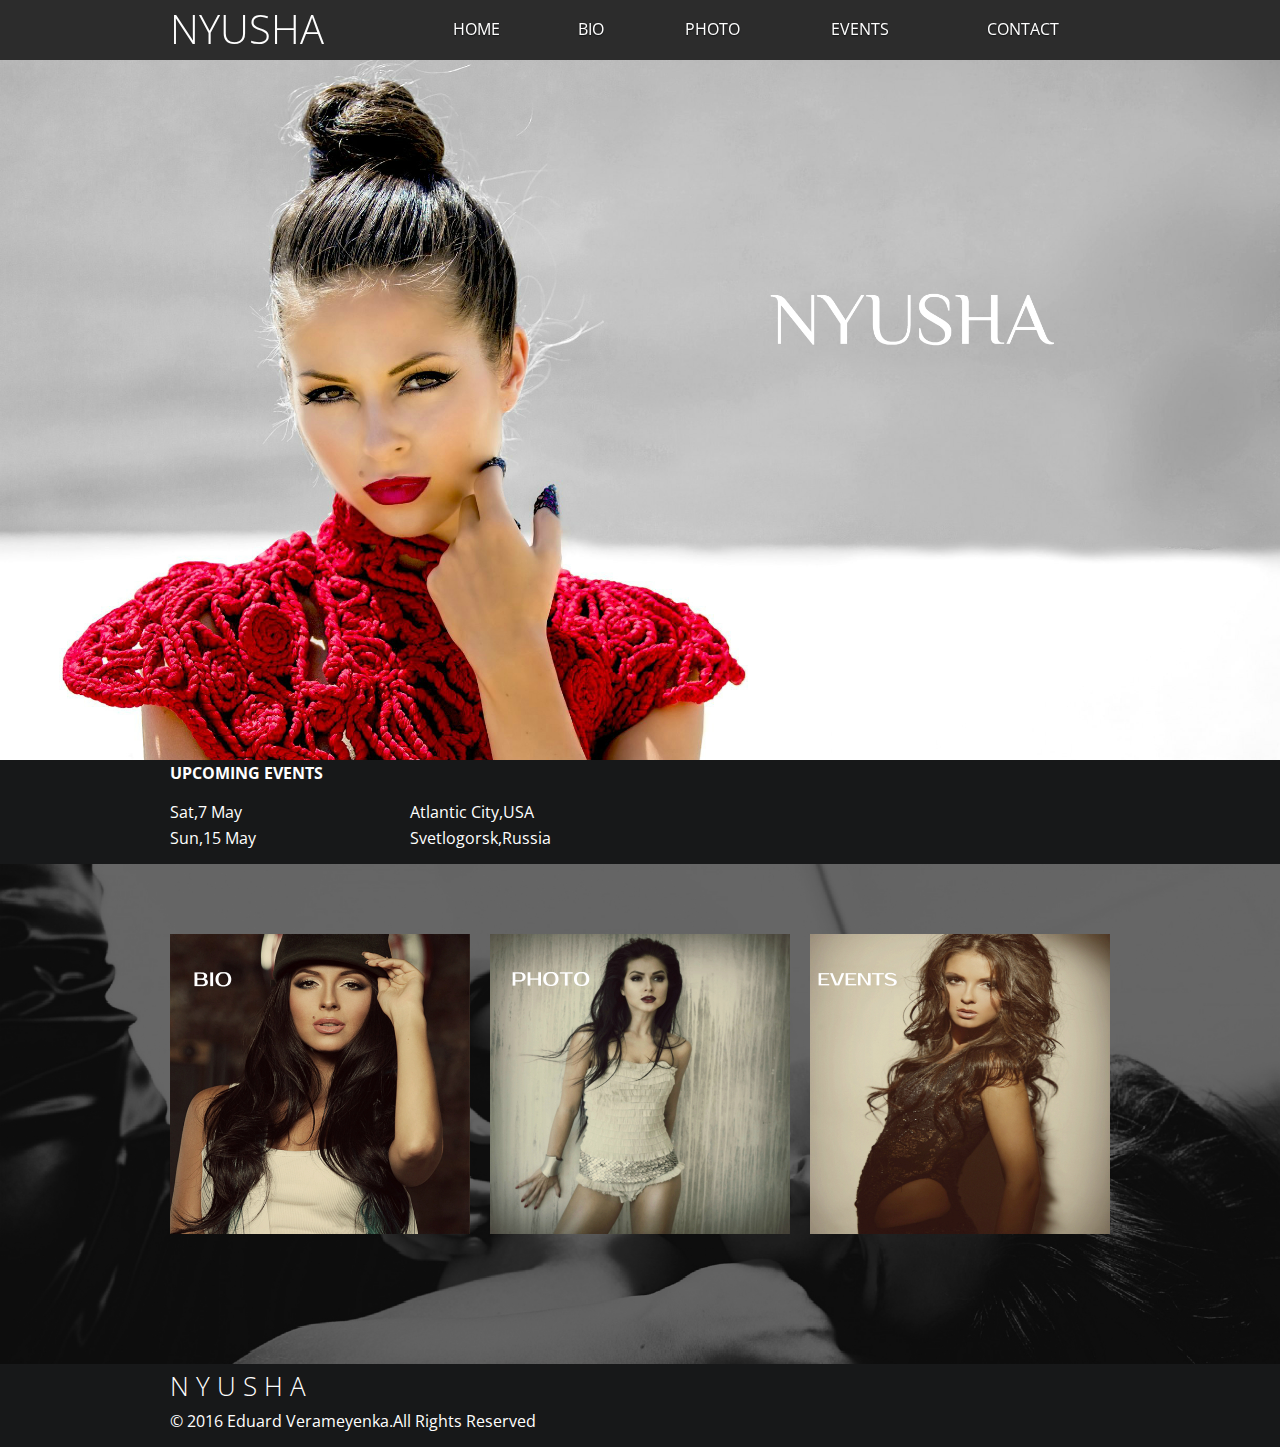
<file: index.html>
<!doctype html>
<!-- paulirish.com/2008/conditional-stylesheets-vs-css-hacks-answer-neither/ -->
<!--[if gt IE 9]><!--> <html class="no-js" lang="en" itemscope itemtype="http://schema.org/Product"> <!--<![endif]-->
<head>
	<meta charset="utf-8">

	<!-- Use the .htaccess and remove these lines to avoid edge case issues.
			 More info: h5bp.com/b/378 -->
	<!-- <meta http-equiv="X-UA-Compatible" content="IE=edge,chrome=1"> -->

	<title> Nyusha </title>
	<meta name="description" content="" />
	<meta name="keywords" content="" />
	<meta name="author" content="humans.txt">

	<link rel="shortcut icon" href="favicon.png" type="image/x-icon" />

	<!-- Facebook Metadata /-->
	<meta property="fb:page_id" content="" />
	<meta property="og:image" content="" />
	<meta property="og:description" content=""/>
	<meta property="og:title" content=""/>

	<!-- Google+ Metadata /-->
	<meta itemprop="name" content="">
	<meta itemprop="description" content="">
	<meta itemprop="image" content="">

	<meta name="viewport" content="width=device-width, initial-scale=1.0, maximum-scale=1">

	<!-- We highly recommend you use SASS and write your custom styles in sass/_custom.scss.
		 However, there is a blank style.css in the css directory should you prefer -->
	<link rel="stylesheet" href="css/gumby.css">
	<link rel="stylesheet" href="css/main.css">

	<script src="js/libs/modernizr-2.6.2.min.js"></script>
</head>

<body>
    <div class="navcontain">
		<div class="navbar" data-fixed="top" id="nav3">
			<div class="row">
				<a class="toggle" data-trigger="#nav3 > .row > ul" href="#"><i class="icon-menu"></i></a>
				<h1 class="three columns logo">
					<a href="index.html" id="logo">NYUSHA</a>
				</h1>
				<ul class="nine columns">
					<li><a href="index.html">HOME</a></li>
					<li><a href="bio.html">BIO</a></li>
					<li><a href="photo.html">PHOTO</a></li>
					<li><a href="events.html">EVENTS</a></li>
					<li><a href="contact.html">CONTACT</a></li>
				</ul>
			</div>
		</div>
	</div>
    
    <div class="main-image"></div>
    <div class="upcoming-events">
    	<div class="row">
    		<div class="three columns">
    		<p class="footer-text"><strong>UPCOMING EVENTS</strong></p>
    			<p class="footer-text">Sat,7 May<br>Sun,15 May</p>
    		</div>
    		<div class="nine columns">
    			<p style="color: #171819">U</p>
    			<p class="footer-text">Atlantic City,USA<br>Svetlogorsk,Russia</p>
    		</div>
    	</div>


    </div>


   <div class="main-content">
    <div class="test">
   	<div class="row "  >
	   	<div class="four columns center-row " >
	   		<a  href="bio.html"><img src="img/mainb.jpg" alt=""></a>
	    </div>
	   	<div class="four columns center-row ">
	   		<a class="center-row" href="photo.html"><img src="img/mainPhoto.jpg" alt=""></a>
	   	</div>
	   	<div class="four columns center-row ">
	   		<a class="center-row" href="events.html"><img src="img/mainEvents.jpg" alt=""></a>
	   	</div>
	</div>
    </div>
   </div>

   <footer>
   	<div class="row">
   		<div class="twelve columns">
   			<h4 class="footer-text">N Y U S H A </h4>
   			<p class="footer-text">© 2016 Eduard Verameyenka.All Rights Reserved</p>
   		</div>
   	</div>
   </footer>
   

	<!-- Grab Google CDN's jQuery, fall back to local if offline -->
	<!-- 2.0 for modern browsers, 1.10 for .oldie -->
	<script>
	var oldieCheck = Boolean(document.getElementsByTagName('html')[0].className.match(/\soldie\s/g));
	if(!oldieCheck) {
	document.write('<script src="//ajax.googleapis.com/ajax/libs/jquery/2.0.2/jquery.min.js"><\/script>');
	} else {
	document.write('<script src="//ajax.googleapis.com/ajax/libs/jquery/1.10.1/jquery.min.js"><\/script>');
	}
	</script>
	<script>
	if(!window.jQuery) {
	if(!oldieCheck) {
	  document.write('<script src="js/libs/jquery-2.0.2.min.js"><\/script>');
	} else {
	  document.write('<script src="js/libs/jquery-1.10.1.min.js"><\/script>');
	}
	}
	</script>

	<!--
	Include gumby.js followed by UI modules followed by gumby.init.js
	Or concatenate and minify into a single file -->
	<script data-touch="js/libs" src="js/libs/gumby.js"></script>
	<script src="js/libs/ui/gumby.retina.js"></script>
	<script src="js/libs/ui/gumby.fixed.js"></script>
	<script src="js/libs/ui/gumby.skiplink.js"></script>
	<script src="js/libs/ui/gumby.toggleswitch.js"></script>
	<script src="js/libs/ui/gumby.checkbox.js"></script>
	<script src="js/libs/ui/gumby.radiobtn.js"></script>
	<script src="js/libs/ui/gumby.tabs.js"></script>
	<script src="js/libs/ui/gumby.navbar.js"></script>
	<script src="js/libs/ui/jquery.validation.js"></script>
	<script src="js/libs/gumby.init.js"></script>

	<!--
	Google's recommended deferred loading of JS
	gumby.min.js contains gumby.js, all UI modules and gumby.init.js

	Note: If you opt to use this method of defered loading,
	ensure that any javascript essential to the initial
	display of the page is included separately in a normal
	script tag.

	<script type="text/javascript">
	function downloadJSAtOnload() {
	var element = document.createElement("script");
	element.src = "js/libs/gumby.min.js";
	document.body.appendChild(element);
	}
	if (window.addEventListener)
	window.addEventListener("load", downloadJSAtOnload, false);
	else if (window.attachEvent)
	window.attachEvent("onload", downloadJSAtOnload);
	else window.onload = downloadJSAtOnload;
	</script> -->

	<script src="js/plugins.js"></script>
	<script src="js/main.js"></script>

	<!-- Change UA-XXXXX-X to be your site's ID -->
	<!--<script>
	window._gaq = [['_setAccount','UAXXXXXXXX1'],['_trackPageview'],['_trackPageLoadTime']];
	Modernizr.load({
	  load: ('https:' == location.protocol ? '//ssl' : '//www') + '.google-analytics.com/ga.js'
	});
	</script>-->

	<!-- Prompt IE 6 users to install Chrome Frame. Remove this if you want to support IE 6.
	   chromium.org/developers/how-tos/chrome-frame-getting-started -->
	<!--[if lt IE 7 ]>
	<script src="//ajax.googleapis.com/ajax/libs/chrome-frame/1.0.3/CFInstall.min.js"></script>
	<script>window.attachEvent('onload',function(){CFInstall.check({mode:'overlay'})})</script>
	<![endif]-->

  </body>
</html>
</file>
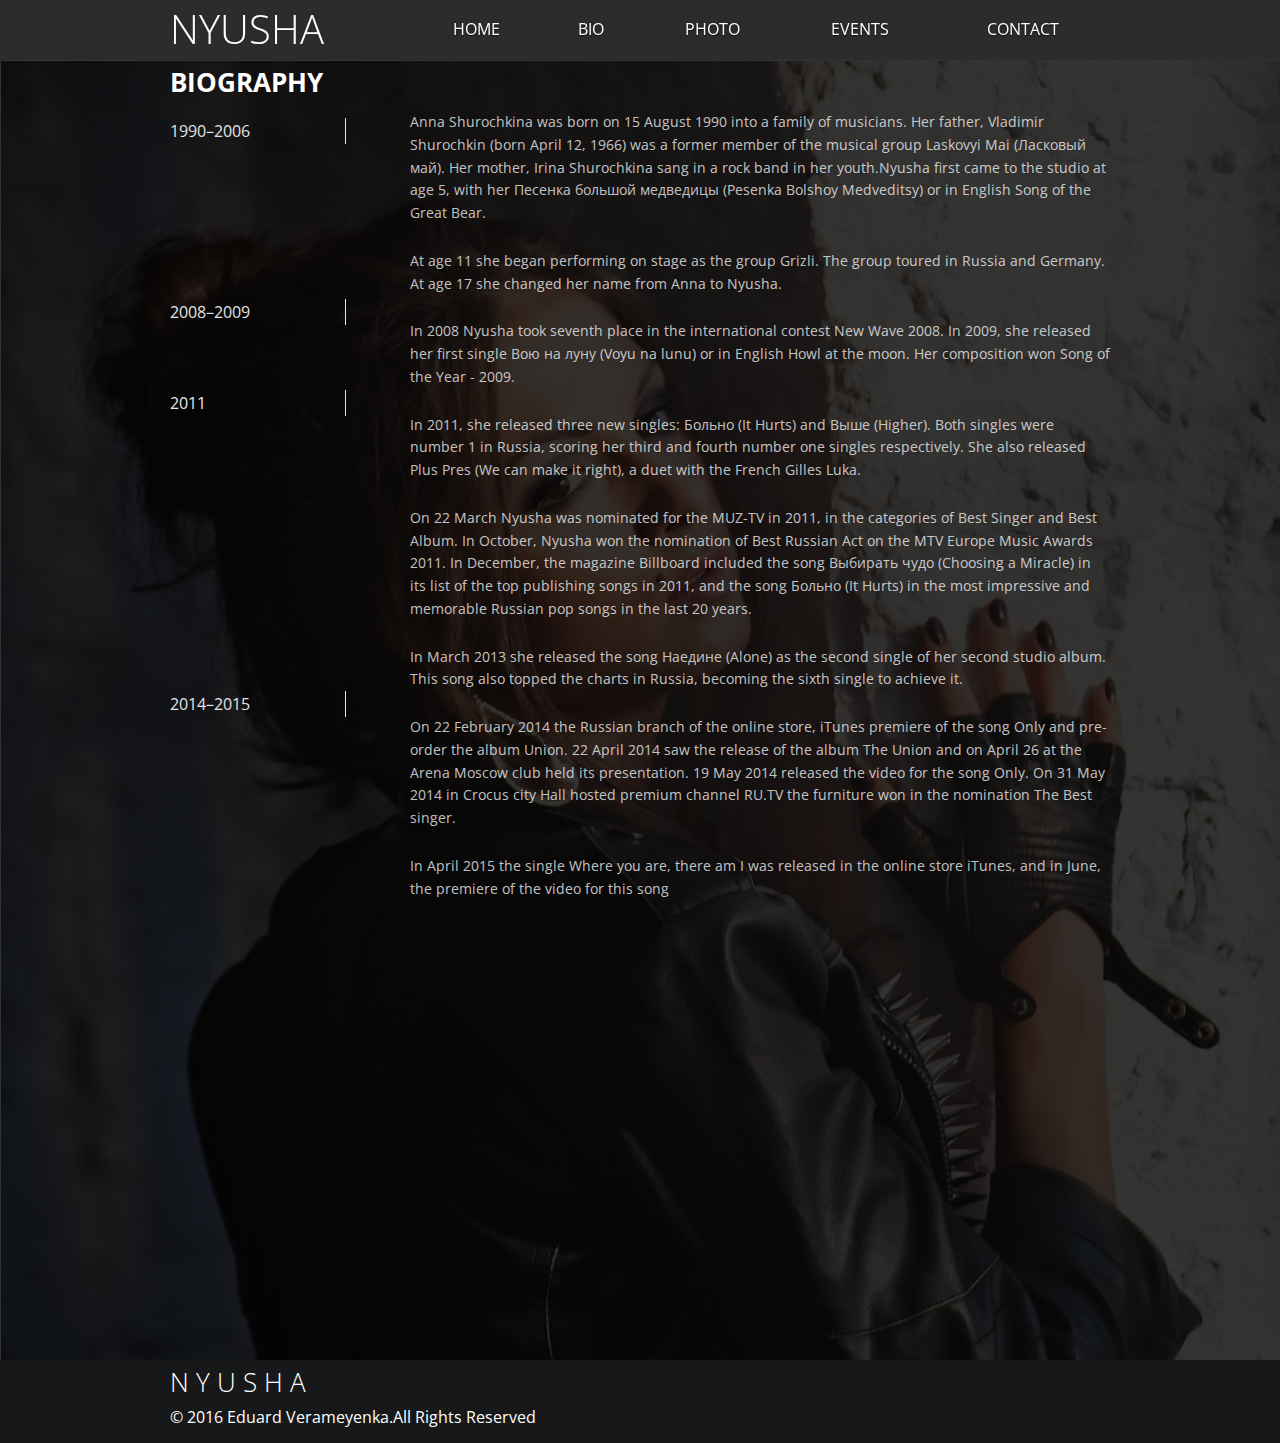
<file: bio.html>
<!doctype html>
<!-- paulirish.com/2008/conditional-stylesheets-vs-css-hacks-answer-neither/ -->
<!--[if gt IE 9]><!--> <html class="no-js" lang="en" itemscope itemtype="http://schema.org/Product"> <!--<![endif]-->
<head>
	<meta charset="utf-8">

	<!-- Use the .htaccess and remove these lines to avoid edge case issues.
			 More info: h5bp.com/b/378 -->
	<!-- <meta http-equiv="X-UA-Compatible" content="IE=edge,chrome=1"> -->

	<title>Nyusha</title>
	<meta name="description" content="" />
	<meta name="keywords" content="" />
	<meta name="author" content="humans.txt">

	<link rel="shortcut icon" href="favicon.png" type="image/x-icon" />

	<!-- Facebook Metadata /-->
	<meta property="fb:page_id" content="" />
	<meta property="og:image" content="" />
	<meta property="og:description" content=""/>
	<meta property="og:title" content=""/>

	<!-- Google+ Metadata /-->
	<meta itemprop="name" content="">
	<meta itemprop="description" content="">
	<meta itemprop="image" content="">

	<meta name="viewport" content="width=device-width, initial-scale=1.0, maximum-scale=1">

	<!-- We highly recommend you use SASS and write your custom styles in sass/_custom.scss.
		 However, there is a blank style.css in the css directory should you prefer -->
	<link rel="stylesheet" href="css/gumby.css">
	<link rel="stylesheet" href="css/bio.css">

	<script src="js/libs/modernizr-2.6.2.min.js"></script>
</head>

<body>
    <div class="navcontain">
		<div class="navbar" data-fixed="top" id="nav3">
			<div class="row">
				<a class="toggle" data-trigger="#nav3 > .row > ul" href="#"><i class="icon-menu"></i></a>
				<h1 class="three columns logo">
					<a href="index.html" id="logo">NYUSHA</a>
				</h1>
				<ul class="nine columns">
					<li><a href="index.html">HOME</a></li>
					<li><a href="bio.html">BIO</a></li>
					<li><a href="photo.html">PHOTO</a></li>
					<li><a href="events.html">EVENTS</a></li>
					<li><a href="contact.html">CONTACT</a></li>
				</ul>
			</div>
		</div>
	</div>
    
   <div class="main-image">
    	
    		<div class="bio">
	    		<div class="row" >
	    		
	    			<div class="three columns">
	    			<h4 style="color: white;"><strong>BIOGRAPHY</strong></h4>
	    				<p class="dates" id="y1990">1990–2006</p>
	    				<p class="dates" id="y2008">2008–2009</p>
	    				<p class="dates" id="y2011">2011</p>
	    				<p class="dates" id="y2014">2014–2015</p>
	    			</div>
	    			<div class="nine columns">
	    			    <br>
	    				<p class="events-text" >Anna Shurochkina was born on 15 August 1990 into a family of musicians. Her father, Vladimir Shurochkin (born April 12, 1966) was a former member of the musical group Laskovyi Mai (Ласковый май). Her mother, Irina Shurochkina sang in a rock band in her youth.Nyusha first came to the studio at age 5, with her Песенка большой медведицы (Pesenka Bolshoy Medveditsy) or in English Song of the Great Bear.</p>
	    				<p class="events-text">At age 11 she began performing on stage as the group Grizli. The group toured in Russia and Germany. At age 17 she changed her name from Anna to Nyusha.</p>
	    				<p class="events-text">In 2008 Nyusha took seventh place in the international contest New Wave 2008. In 2009, she released her first single Вою на луну (Voyu na lunu) or in English Howl at the moon. Her composition won Song of the Year - 2009.</p>
	    				<p class="events-text">In 2011, she released three new singles: Больно (It Hurts) and Выше (Higher). Both singles were number 1 in Russia, scoring her third and fourth number one singles respectively. She also released Plus Pres (We can make it right), a duet with the French Gilles Luka.</p>
	    				<p class="events-text">On 22 March Nyusha was nominated for the MUZ-TV in 2011, in the categories of Best Singer and Best Album. In October, Nyusha won the nomination of Best Russian Act on the MTV Europe Music Awards 2011. In December, the magazine Billboard included the song Выбирать чудо (Choosing a Miracle) in its list of the top publishing songs in 2011, and the song Больно (It Hurts) in the most impressive and memorable Russian pop songs in the last 20 years.</p>
	    				<p class="events-text">In March 2013 she released the song Наедине (Alone) as the second single of her second studio album. This song also topped the charts in Russia, becoming the sixth single to achieve it.</p>
	    				<p class="events-text">On 22 February 2014 the Russian branch of the online store, iTunes premiere of the song Only and pre-order the album Union. 22 April 2014 saw the release of the album The Union and on April 26 at the Arena Moscow club held its presentation. 19 May 2014 released the video for the song Only. On 31 May 2014 in Crocus city Hall hosted premium channel RU.TV the furniture won in the nomination The Best singer.</p>
	    				<p class="events-text">In April 2015 the single Where you are, there am I was released in the online store iTunes, and in June, the premiere of the video for this song</p>


	    				
	    			</div>
	    		</div>
    	    </div>
    	</div>
    	 <footer>
		   	<div class="row">
		   		<div class="twelve columns">
		   			<h4 class="footer-text">N Y U S H A </h4>
		   			<p class="footer-text">© 2016 Eduard Verameyenka.All Rights Reserved</p>
		   		</div>
		   	</div>
		 </footer>
    



   

	<!-- Grab Google CDN's jQuery, fall back to local if offline -->
	<!-- 2.0 for modern browsers, 1.10 for .oldie -->
	<script>
	var oldieCheck = Boolean(document.getElementsByTagName('html')[0].className.match(/\soldie\s/g));
	if(!oldieCheck) {
	document.write('<script src="//ajax.googleapis.com/ajax/libs/jquery/2.0.2/jquery.min.js"><\/script>');
	} else {
	document.write('<script src="//ajax.googleapis.com/ajax/libs/jquery/1.10.1/jquery.min.js"><\/script>');
	}
	</script>
	<script>
	if(!window.jQuery) {
	if(!oldieCheck) {
	  document.write('<script src="js/libs/jquery-2.0.2.min.js"><\/script>');
	} else {
	  document.write('<script src="js/libs/jquery-1.10.1.min.js"><\/script>');
	}
	}
	</script>

	<!--
	Include gumby.js followed by UI modules followed by gumby.init.js
	Or concatenate and minify into a single file -->
	<script data-touch="js/libs" src="js/libs/gumby.js"></script>
	<script src="js/libs/ui/gumby.retina.js"></script>
	<script src="js/libs/ui/gumby.fixed.js"></script>
	<script src="js/libs/ui/gumby.skiplink.js"></script>
	<script src="js/libs/ui/gumby.toggleswitch.js"></script>
	<script src="js/libs/ui/gumby.checkbox.js"></script>
	<script src="js/libs/ui/gumby.radiobtn.js"></script>
	<script src="js/libs/ui/gumby.tabs.js"></script>
	<script src="js/libs/ui/gumby.navbar.js"></script>
	<script src="js/libs/ui/jquery.validation.js"></script>
	<script src="js/libs/gumby.init.js"></script>

	<!--
	Google's recommended deferred loading of JS
	gumby.min.js contains gumby.js, all UI modules and gumby.init.js

	Note: If you opt to use this method of defered loading,
	ensure that any javascript essential to the initial
	display of the page is included separately in a normal
	script tag.

	<script type="text/javascript">
	function downloadJSAtOnload() {
	var element = document.createElement("script");
	element.src = "js/libs/gumby.min.js";
	document.body.appendChild(element);
	}
	if (window.addEventListener)
	window.addEventListener("load", downloadJSAtOnload, false);
	else if (window.attachEvent)
	window.attachEvent("onload", downloadJSAtOnload);
	else window.onload = downloadJSAtOnload;
	</script> -->

	<script src="js/plugins.js"></script>
	<script src="js/main.js"></script>

	<!-- Change UA-XXXXX-X to be your site's ID -->
	<!--<script>
	window._gaq = [['_setAccount','UAXXXXXXXX1'],['_trackPageview'],['_trackPageLoadTime']];
	Modernizr.load({
	  load: ('https:' == location.protocol ? '//ssl' : '//www') + '.google-analytics.com/ga.js'
	});
	</script>-->

	<!-- Prompt IE 6 users to install Chrome Frame. Remove this if you want to support IE 6.
	   chromium.org/developers/how-tos/chrome-frame-getting-started -->
	<!--[if lt IE 7 ]>
	<script src="//ajax.googleapis.com/ajax/libs/chrome-frame/1.0.3/CFInstall.min.js"></script>
	<script>window.attachEvent('onload',function(){CFInstall.check({mode:'overlay'})})</script>
	<![endif]-->

  </body>
</html>
</file>
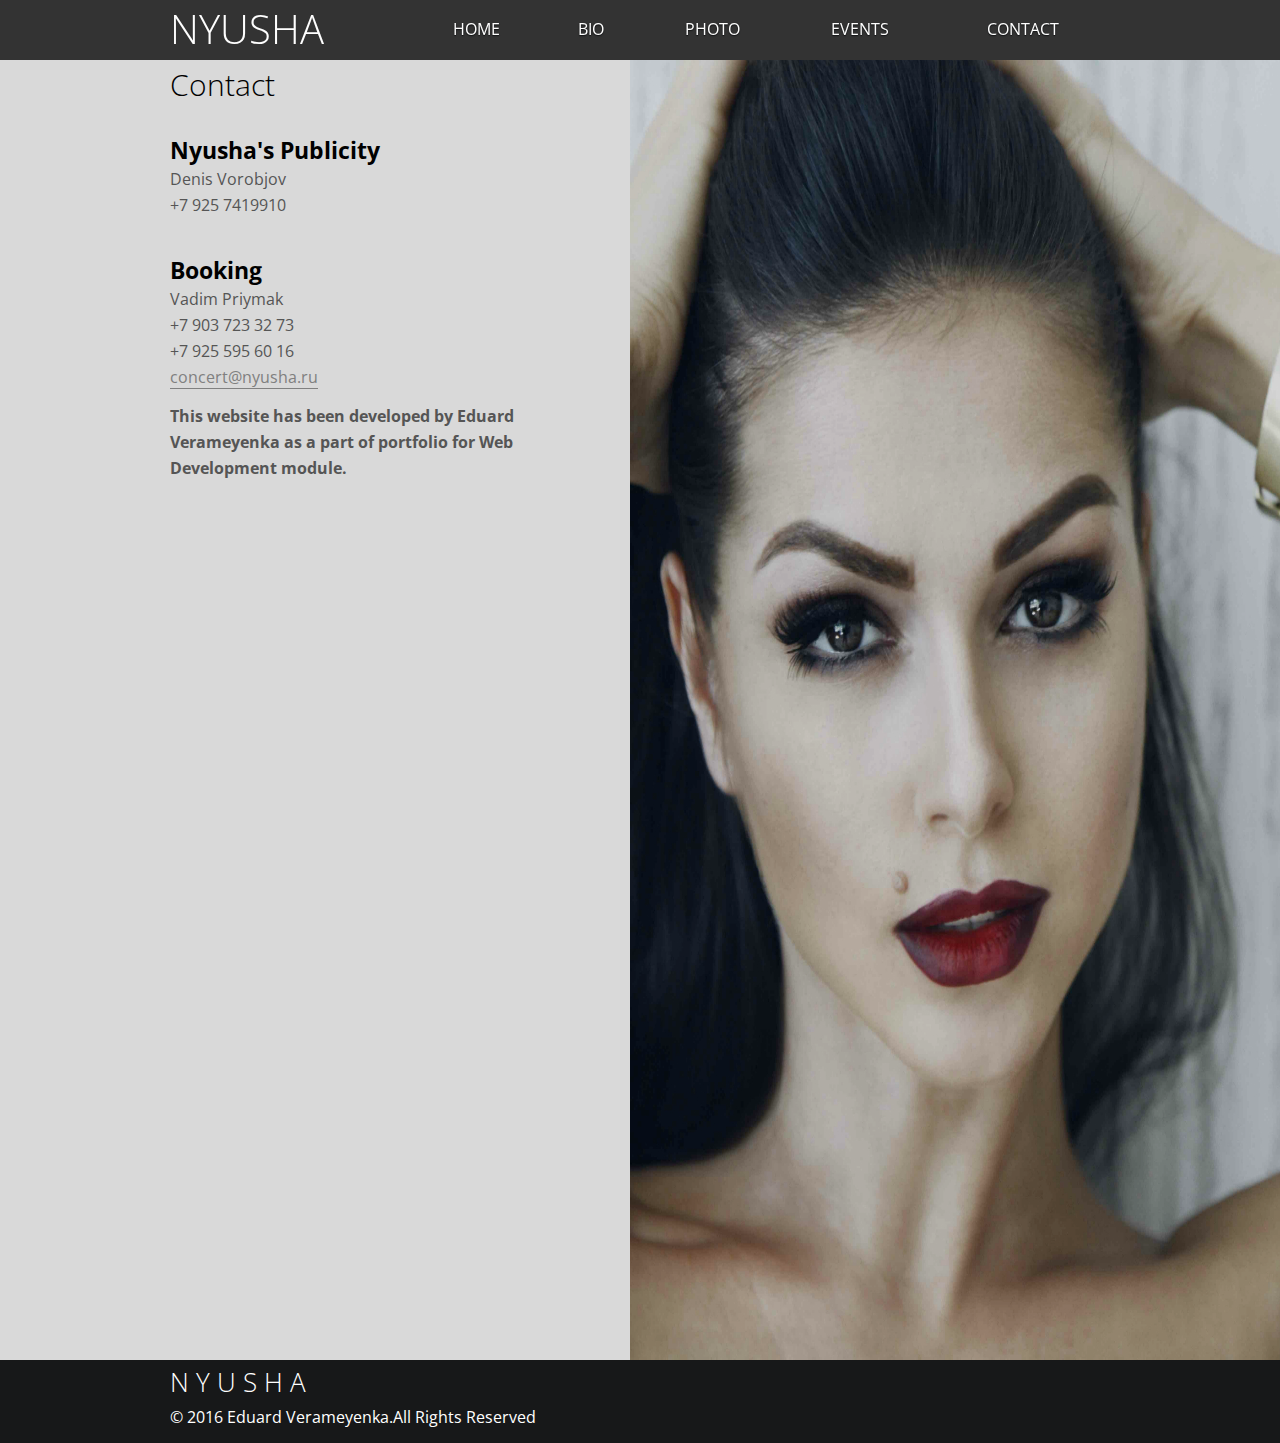
<file: contact.html>
<!doctype html>
<!-- paulirish.com/2008/conditional-stylesheets-vs-css-hacks-answer-neither/ -->
<!--[if gt IE 9]><!--> <html class="no-js" lang="en" itemscope itemtype="http://schema.org/Product"> <!--<![endif]-->
<head>
	<meta charset="utf-8">

	<!-- Use the .htaccess and remove these lines to avoid edge case issues.
			 More info: h5bp.com/b/378 -->
	<!-- <meta http-equiv="X-UA-Compatible" content="IE=edge,chrome=1"> -->

	<title>Nyusha</title>
	<meta name="description" content="" />
	<meta name="keywords" content="" />
	<meta name="author" content="humans.txt">

	<link rel="shortcut icon" href="favicon.png" type="image/x-icon" />

	<!-- Facebook Metadata /-->
	<meta property="fb:page_id" content="" />
	<meta property="og:image" content="" />
	<meta property="og:description" content=""/>
	<meta property="og:title" content=""/>

	<!-- Google+ Metadata /-->
	<meta itemprop="name" content="">
	<meta itemprop="description" content="">
	<meta itemprop="image" content="">

	<meta name="viewport" content="width=device-width, initial-scale=1.0, maximum-scale=1">

	<!-- We highly recommend you use SASS and write your custom styles in sass/_custom.scss.
		 However, there is a blank style.css in the css directory should you prefer -->
	<link rel="stylesheet" href="css/gumby.css">
	<link rel="stylesheet" href="css/contact.css">

	<script src="js/libs/modernizr-2.6.2.min.js"></script>
</head>

<body>
    <div class="navcontain">
		<div class="navbar" data-fixed="top" id="nav3">
			<div class="row">
				<a class="toggle" data-trigger="#nav3 > .row > ul" href="#"><i class="icon-menu"></i></a>
				<h1 class="three columns logo">
					<a href="index.html" id="logo">NYUSHA</a>
				</h1>
				<ul class="nine columns">
					<li><a href="index.html">HOME</a></li>
					<li><a href="bio.html">BIO</a></li>
					<li><a href="photo.html">PHOTO</a></li>
					<li><a href="events.html">EVENTS</a></li>
					<li><a href="contact.html">CONTACT</a></li>
				</ul>
			</div>
		</div>
	</div>
    
    <div class="main-image">
    	<div class="big-main">
    	<div class="row">
    	    <div class="five columns">
    		<h3 class="black-text">Contact</h3><br>
    		<p><strong class="black-text big">Nyusha's Publicity</strong><br>Denis Vorobjov<br>+7 925 7419910</p><br>
    		<p><strong class="black-text big">Booking</strong>
    		   <br>Vadim Priymak
    		   <br>+7 903 723 32 73
    		   <br>+7 925 595 60 16
    		   <br><a id="mail" href="mailto:concert@nyusha.ru">concert@nyusha.ru</a>
            </p>
            <p><strong>This website has been developed by Eduard Verameyenka as a part of portfolio for Web Development module.</strong></p>
            
    	    </div>
    		<div class="seven columns"></div>
    	</div>
    </div>
    <footer>
		   	<div class="row">
		   		<div class="twelve columns">
		   			<h4 class="footer-text">N Y U S H A </h4>
		   			<p class="footer-text">© 2016 Eduard Verameyenka.All Rights Reserved</p>
		   		</div>
		   	</div>
		 </footer>
    </div>
  <!--    <footer>
		   	<div class="row">
		   		<div class="twelve columns">
		   			<h4 class="footer-text">N Y U S H A </h4>
		   			<p class="footer-text">&copy;Eduard Verameyenka</p>
		   		</div>
		   	</div>
		 </footer> -->


	<!-- Grab Google CDN's jQuery, fall back to local if offline -->
	<!-- 2.0 for modern browsers, 1.10 for .oldie -->
	<script>
	var oldieCheck = Boolean(document.getElementsByTagName('html')[0].className.match(/\soldie\s/g));
	if(!oldieCheck) {
	document.write('<script src="//ajax.googleapis.com/ajax/libs/jquery/2.0.2/jquery.min.js"><\/script>');
	} else {
	document.write('<script src="//ajax.googleapis.com/ajax/libs/jquery/1.10.1/jquery.min.js"><\/script>');
	}
	</script>
	<script>
	if(!window.jQuery) {
	if(!oldieCheck) {
	  document.write('<script src="js/libs/jquery-2.0.2.min.js"><\/script>');
	} else {
	  document.write('<script src="js/libs/jquery-1.10.1.min.js"><\/script>');
	}
	}
	</script>

	<!--
	Include gumby.js followed by UI modules followed by gumby.init.js
	Or concatenate and minify into a single file -->
	<script data-touch="js/libs" src="js/libs/gumby.js"></script>
	<script src="js/libs/ui/gumby.retina.js"></script>
	<script src="js/libs/ui/gumby.fixed.js"></script>
	<script src="js/libs/ui/gumby.skiplink.js"></script>
	<script src="js/libs/ui/gumby.toggleswitch.js"></script>
	<script src="js/libs/ui/gumby.checkbox.js"></script>
	<script src="js/libs/ui/gumby.radiobtn.js"></script>
	<script src="js/libs/ui/gumby.tabs.js"></script>
	<script src="js/libs/ui/gumby.navbar.js"></script>
	<script src="js/libs/ui/jquery.validation.js"></script>
	<script src="js/libs/gumby.init.js"></script>

	<!--
	Google's recommended deferred loading of JS
	gumby.min.js contains gumby.js, all UI modules and gumby.init.js

	Note: If you opt to use this method of defered loading,
	ensure that any javascript essential to the initial
	display of the page is included separately in a normal
	script tag.

	<script type="text/javascript">
	function downloadJSAtOnload() {
	var element = document.createElement("script");
	element.src = "js/libs/gumby.min.js";
	document.body.appendChild(element);
	}
	if (window.addEventListener)
	window.addEventListener("load", downloadJSAtOnload, false);
	else if (window.attachEvent)
	window.attachEvent("onload", downloadJSAtOnload);
	else window.onload = downloadJSAtOnload;
	</script> -->

	<script src="js/plugins.js"></script>
	<script src="js/main.js"></script>

	<!-- Change UA-XXXXX-X to be your site's ID -->
	<!--<script>
	window._gaq = [['_setAccount','UAXXXXXXXX1'],['_trackPageview'],['_trackPageLoadTime']];
	Modernizr.load({
	  load: ('https:' == location.protocol ? '//ssl' : '//www') + '.google-analytics.com/ga.js'
	});
	</script>-->

	<!-- Prompt IE 6 users to install Chrome Frame. Remove this if you want to support IE 6.
	   chromium.org/developers/how-tos/chrome-frame-getting-started -->
	<!--[if lt IE 7 ]>
	<script src="//ajax.googleapis.com/ajax/libs/chrome-frame/1.0.3/CFInstall.min.js"></script>
	<script>window.attachEvent('onload',function(){CFInstall.check({mode:'overlay'})})</script>
	<![endif]-->

  </body>
</html>
</file>
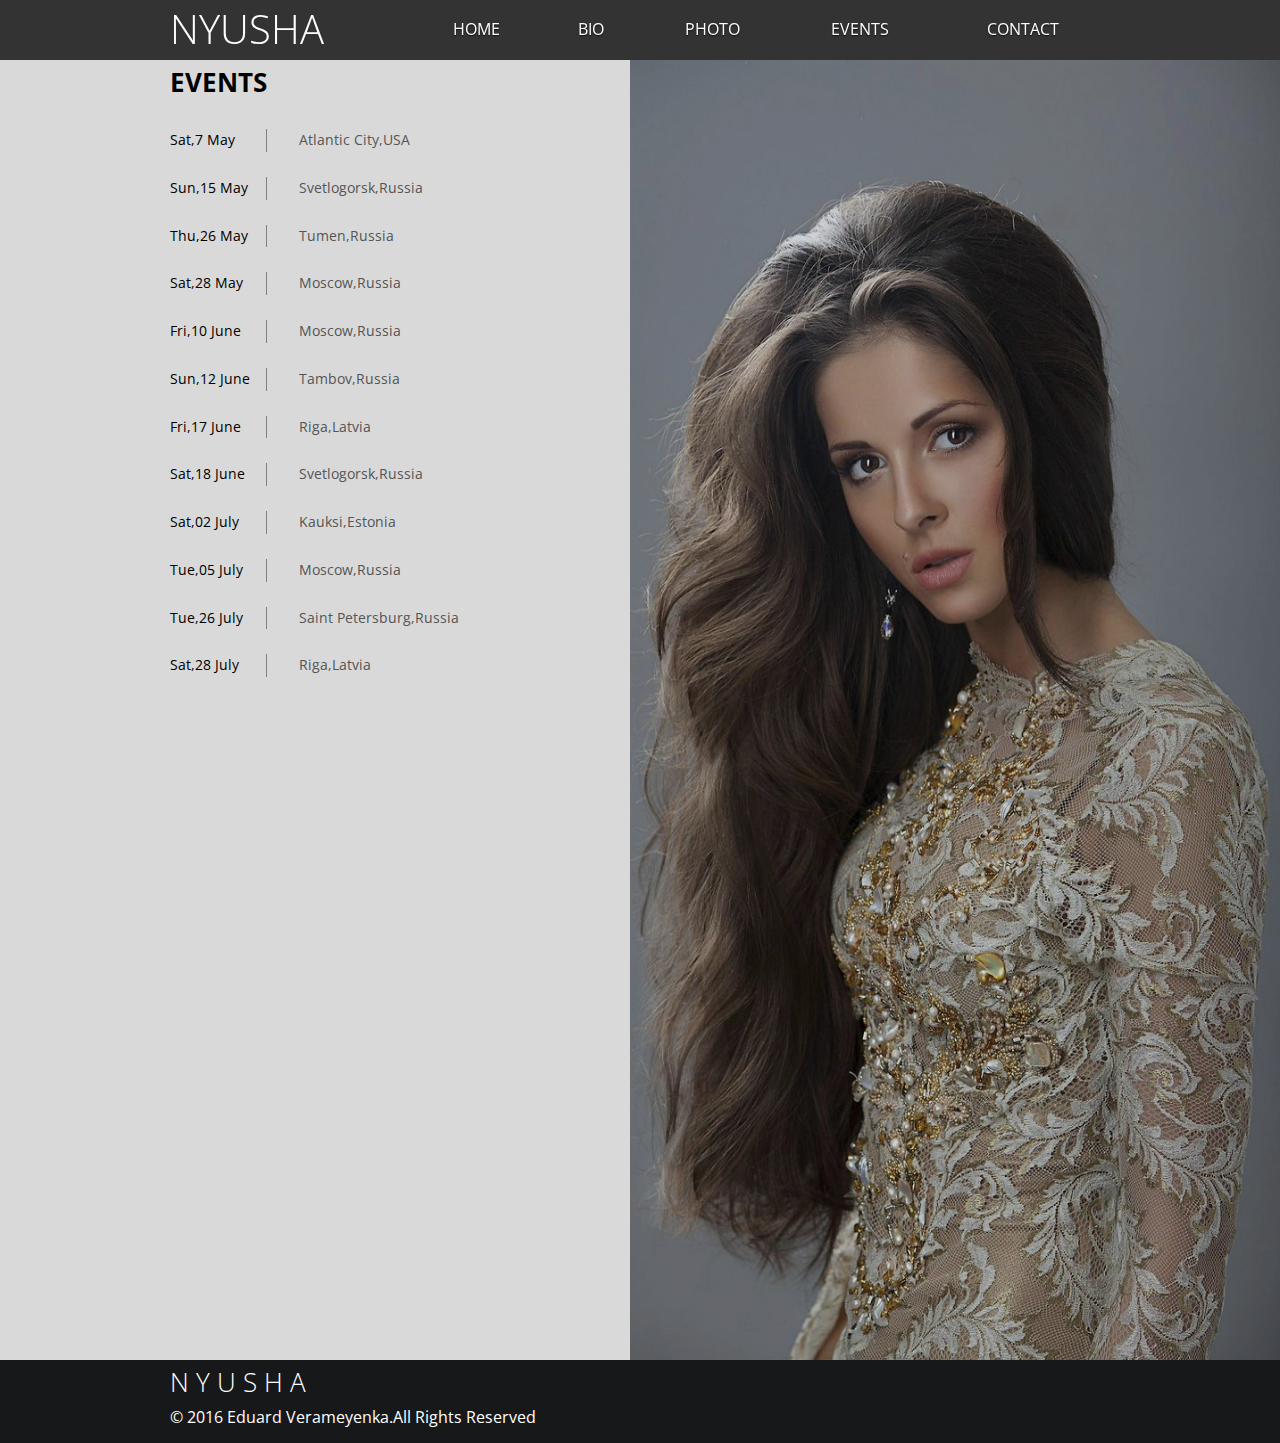
<file: events.html>
<!doctype html>
<!-- paulirish.com/2008/conditional-stylesheets-vs-css-hacks-answer-neither/ -->
<!--[if gt IE 9]><!--> <html class="no-js" lang="en" itemscope itemtype="http://schema.org/Product"> <!--<![endif]-->
<head>
	<meta charset="utf-8">

	<!-- Use the .htaccess and remove these lines to avoid edge case issues.
			 More info: h5bp.com/b/378 -->
	<!-- <meta http-equiv="X-UA-Compatible" content="IE=edge,chrome=1"> -->

	<title>Nyusha</title>
	<meta name="description" content="" />
	<meta name="keywords" content="" />
	<meta name="author" content="humans.txt">

	<link rel="shortcut icon" href="favicon.png" type="image/x-icon" />

	<!-- Facebook Metadata /-->
	<meta property="fb:page_id" content="" />
	<meta property="og:image" content="" />
	<meta property="og:description" content=""/>
	<meta property="og:title" content=""/>

	<!-- Google+ Metadata /-->
	<meta itemprop="name" content="">
	<meta itemprop="description" content="">
	<meta itemprop="image" content="">

	<meta name="viewport" content="width=device-width, initial-scale=1.0, maximum-scale=1">

	<!-- We highly recommend you use SASS and write your custom styles in sass/_custom.scss.
		 However, there is a blank style.css in the css directory should you prefer -->
	<link rel="stylesheet" href="css/gumby.css">
	<link rel="stylesheet" href="css/events.css">

	<script src="js/libs/modernizr-2.6.2.min.js"></script>
</head>

<body>
    <div class="navcontain">
		<div class="navbar" data-fixed="top" id="nav3">
			<div class="row">
				<a class="toggle" data-trigger="#nav3 > .row > ul" href="#"><i class="icon-menu"></i></a>
				<h1 class="three columns logo">
					<a href="index.html" id="logo">NYUSHA</a>
				</h1>
				<ul class="nine columns">
					<li><a href="index.html">HOME</a></li>
					<li><a href="bio.html">BIO</a></li>
					<li><a href="photo.html">PHOTO</a></li>
					<li><a href="events.html">EVENTS</a></li>
					<li><a href="contact.html">CONTACT</a></li>
				</ul>
			</div>
		</div>
	</div>
    
    <div class="main-image">
       <div class="big">
    	<div class="row" >
    	    <div class="five columns">
    		<h4 style="color: black;"><strong>EVENTS</strong></h4>
	    		<div class="row">
	    			<div class="four columns">
	    				<p class="dates events-text">Sat,7 May  </p>
	    				<p class="dates events-text">Sun,15 May</p>
	    				<p class="dates events-text">Thu,26 May</p>
	    				<p class="dates events-text">Sat,28 May</p>
	    				<p class="dates events-text">Fri,10 June</p>
	    				<p class="dates events-text">Sun,12 June</p>
	    				<p class="dates events-text">Fri,17 June</p>
	    				<p class="dates events-text">Sat,18 June</p>
	    				<p class="dates events-text">Sat,02 July</p>
	    				<p class="dates events-text">Tue,05 July</p>
	    				<p class="dates events-text">Tue,26 July</p>
	    				<p class="dates events-text">Sat,28 July</p>
	    			</div>
	    			<div class="eight columns">
	    				<p class="events-text" >Atlantic City,USA</p>
	    				<p class="events-text">Svetlogorsk,Russia</p>
	    				<p class="events-text">Tumen,Russia</p>
	    				<p class="events-text">Moscow,Russia</p>
	    				<p class="events-text">Moscow,Russia</p>
	    				<p class="events-text">Tambov,Russia</p>
	    				<p class="events-text">Riga,Latvia</p>
	    				<p class="events-text">Svetlogorsk,Russia</p>
	    				<p class="events-text">Kauksi,Estonia</p>
	    				<p class="events-text">Moscow,Russia</p>
	    				<p class="events-text">Saint Petersburg,Russia</p>
	    				<p class="events-text">Riga,Latvia</p>
	    			</div>
	    		</div>
    	    </div>
    		<div class="seven columns"></div>
    	</div>
      </div>
    	<!--  <footer>
		   	<div class="row">
		   		<div class="twelve columns">
		   			<h4 class="footer-text">N Y U S H A </h4>
		   			<p class="footer-text">© 2016 Eduard Verameyenka.All Rights Reserved</p>
		   		</div>
		   	</div>
		 </footer> -->

    </div>

 <footer>
		   	<div class="row">
		   		<div class="twelve columns">
		   			<h4 class="footer-text">N Y U S H A </h4>
		   			<p class="footer-text">© 2016 Eduard Verameyenka.All Rights Reserved</p>
		   		</div>
		   	</div>
		 </footer>  
   



   

	<!-- Grab Google CDN's jQuery, fall back to local if offline -->
	<!-- 2.0 for modern browsers, 1.10 for .oldie -->
	<script>
	var oldieCheck = Boolean(document.getElementsByTagName('html')[0].className.match(/\soldie\s/g));
	if(!oldieCheck) {
	document.write('<script src="//ajax.googleapis.com/ajax/libs/jquery/2.0.2/jquery.min.js"><\/script>');
	} else {
	document.write('<script src="//ajax.googleapis.com/ajax/libs/jquery/1.10.1/jquery.min.js"><\/script>');
	}
	</script>
	<script>
	if(!window.jQuery) {
	if(!oldieCheck) {
	  document.write('<script src="js/libs/jquery-2.0.2.min.js"><\/script>');
	} else {
	  document.write('<script src="js/libs/jquery-1.10.1.min.js"><\/script>');
	}
	}
	</script>

	<!--
	Include gumby.js followed by UI modules followed by gumby.init.js
	Or concatenate and minify into a single file -->
	<script data-touch="js/libs" src="js/libs/gumby.js"></script>
	<script src="js/libs/ui/gumby.retina.js"></script>
	<script src="js/libs/ui/gumby.fixed.js"></script>
	<script src="js/libs/ui/gumby.skiplink.js"></script>
	<script src="js/libs/ui/gumby.toggleswitch.js"></script>
	<script src="js/libs/ui/gumby.checkbox.js"></script>
	<script src="js/libs/ui/gumby.radiobtn.js"></script>
	<script src="js/libs/ui/gumby.tabs.js"></script>
	<script src="js/libs/ui/gumby.navbar.js"></script>
	<script src="js/libs/ui/jquery.validation.js"></script>
	<script src="js/libs/gumby.init.js"></script>

	<!--
	Google's recommended deferred loading of JS
	gumby.min.js contains gumby.js, all UI modules and gumby.init.js

	Note: If you opt to use this method of defered loading,
	ensure that any javascript essential to the initial
	display of the page is included separately in a normal
	script tag.

	<script type="text/javascript">
	function downloadJSAtOnload() {
	var element = document.createElement("script");
	element.src = "js/libs/gumby.min.js";
	document.body.appendChild(element);
	}
	if (window.addEventListener)
	window.addEventListener("load", downloadJSAtOnload, false);
	else if (window.attachEvent)
	window.attachEvent("onload", downloadJSAtOnload);
	else window.onload = downloadJSAtOnload;
	</script> -->

	<script src="js/plugins.js"></script>
	<script src="js/main.js"></script>

	<!-- Change UA-XXXXX-X to be your site's ID -->
	<!--<script>
	window._gaq = [['_setAccount','UAXXXXXXXX1'],['_trackPageview'],['_trackPageLoadTime']];
	Modernizr.load({
	  load: ('https:' == location.protocol ? '//ssl' : '//www') + '.google-analytics.com/ga.js'
	});
	</script>-->

	<!-- Prompt IE 6 users to install Chrome Frame. Remove this if you want to support IE 6.
	   chromium.org/developers/how-tos/chrome-frame-getting-started -->
	<!--[if lt IE 7 ]>
	<script src="//ajax.googleapis.com/ajax/libs/chrome-frame/1.0.3/CFInstall.min.js"></script>
	<script>window.attachEvent('onload',function(){CFInstall.check({mode:'overlay'})})</script>
	<![endif]-->

  </body>
</html>
</file>
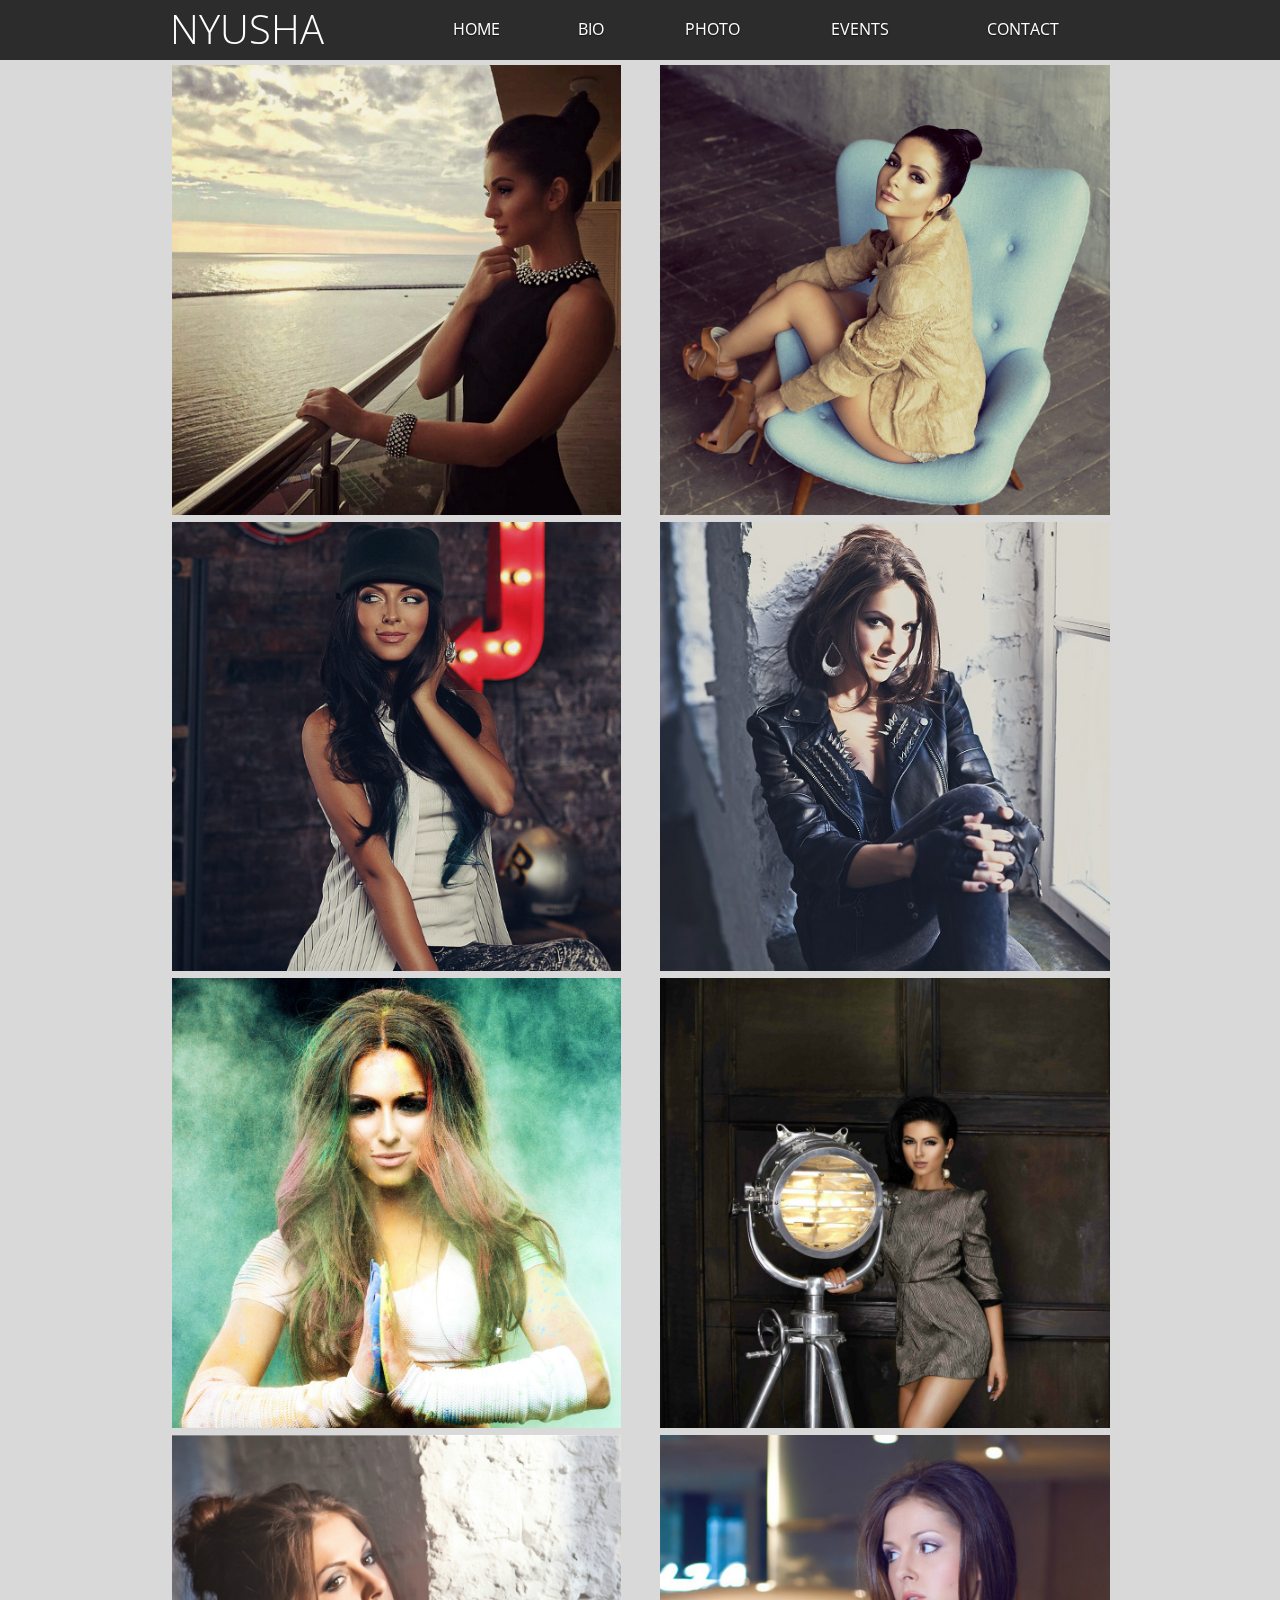
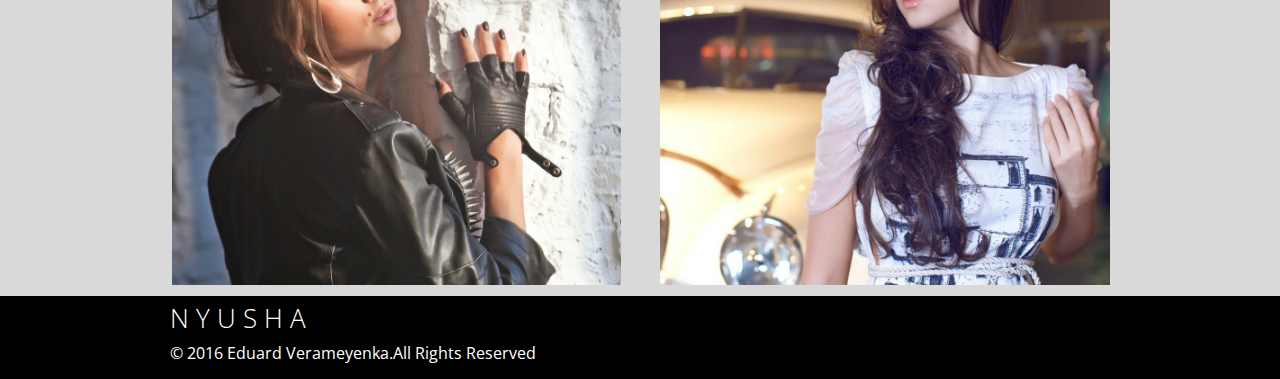
<file: photo.html>
<!doctype html>
<!-- paulirish.com/2008/conditional-stylesheets-vs-css-hacks-answer-neither/ -->
<!--[if gt IE 9]><!--> <html class="no-js" lang="en" itemscope itemtype="http://schema.org/Product"> <!--<![endif]-->
<head>
	<meta charset="utf-8">

	<!-- Use the .htaccess and remove these lines to avoid edge case issues.
			 More info: h5bp.com/b/378 -->
	<!-- <meta http-equiv="X-UA-Compatible" content="IE=edge,chrome=1"> -->

	<title>Nyusha</title>
	<meta name="description" content="" />
	<meta name="keywords" content="" />
	<meta name="author" content="humans.txt">

	<!-- <link rel="shortcut icon" href="favicon.png" type="image/x-icon" /> -->

	<!-- Facebook Metadata /-->
	<!-- <meta property="fb:page_id" content="" />
	<meta property="og:image" content="" />
	<meta property="og:description" content=""/>
	<meta property="og:title" content=""/> -->

	<!-- Google+ Metadata /-->
	<!-- <meta itemprop="name" content="">
	<meta itemprop="description" content="">
	<meta itemprop="image" content=""> -->

	<meta name="viewport" content="width=device-width, initial-scale=1.0, maximum-scale=1">

	<!-- We highly recommend you use SASS and write your custom styles in sass/_custom.scss.
		 However, there is a blank style.css in the css directory should you prefer -->
	<link rel="stylesheet" href="css/gumby.css">
	<link rel="stylesheet" href="css/photo.css">

	<script src="js/libs/modernizr-2.6.2.min.js"></script>
</head>

<body>
    <div class="navcontain">
		<div class="navbar" data-fixed="top" id="nav3">
			<div class="row">
				<a class="toggle" data-trigger="#nav3 > .row > ul" href="#"><i class="icon-menu"></i></a>
				<h1 class="three columns logo">
					<a href="index.html" id="logo">NYUSHA</a>
				</h1>
				<ul class="nine columns">
					<li><a href="index.html">HOME</a></li>
					<li><a href="bio.html">BIO</a></li>
					<li><a href="photo.html">PHOTO</a></li>
					<li><a href="events.html">EVENTS</a></li>
					<li><a href="contact.html">CONTACT</a></li>
				</ul>
			</div>
		</div>
	</div>
    
    <div class="main-image ">
        <div class="row" >
	    	<ul class="two_up tiles " >
			  <li><img src="img/photos1.jpg" alt=""></li>
			  <li><img src="img/photos3.jpg" alt=""></li>
			  <li><img src="img/photos4.jpg" alt=""></li>
			  <li><img src="img/photos2.jpg" alt=""></li>
			  <li><img src="img/photos6.jpg" alt=""></li>
			  <li><img src="img/photos5.jpg" alt=""></li>
			  <li><img src="img/photos7.jpg" alt=""></li>
			  <li><img src="img/photos8.jpg" alt=""></li>
			</ul>
		</div>
		 <div class="footer">
   	<div class="row">
   		<div class="twelve columns">
   			<h4 class="footer-text">N Y U S H A </h4>
   			<p class="footer-text">© 2016 Eduard Verameyenka.All Rights Reserved</p>
   		</div>
   	</div>
   </div>
    </div>


   

   <!-- <div class="footer">
   	<div class="row">
   		<div class="twelve columns">
   			<h4 class="footer-text">P O L I N A G A G A R I N A </h4>
   			<p class="footer-text">&copy;Eduard Verameyenka</p>
   		</div>
   	</div>
   </div>
 -->   

	<!-- Grab Google CDN's jQuery, fall back to local if offline -->
	<!-- 2.0 for modern browsers, 1.10 for .oldie -->
	<script>
	var oldieCheck = Boolean(document.getElementsByTagName('html')[0].className.match(/\soldie\s/g));
	if(!oldieCheck) {
	document.write('<script src="//ajax.googleapis.com/ajax/libs/jquery/2.0.2/jquery.min.js"><\/script>');
	} else {
	document.write('<script src="//ajax.googleapis.com/ajax/libs/jquery/1.10.1/jquery.min.js"><\/script>');
	}
	</script>
	<script>
	if(!window.jQuery) {
	if(!oldieCheck) {
	  document.write('<script src="js/libs/jquery-2.0.2.min.js"><\/script>');
	} else {
	  document.write('<script src="js/libs/jquery-1.10.1.min.js"><\/script>');
	}
	}
	</script>

	<!--
	Include gumby.js followed by UI modules followed by gumby.init.js
	Or concatenate and minify into a single file -->
	<script data-touch="js/libs" src="js/libs/gumby.js"></script>
	<script src="js/libs/ui/gumby.retina.js"></script>
	<script src="js/libs/ui/gumby.fixed.js"></script>
	<script src="js/libs/ui/gumby.skiplink.js"></script>
	<script src="js/libs/ui/gumby.toggleswitch.js"></script>
	<script src="js/libs/ui/gumby.checkbox.js"></script>
	<script src="js/libs/ui/gumby.radiobtn.js"></script>
	<script src="js/libs/ui/gumby.tabs.js"></script>
	<script src="js/libs/ui/gumby.navbar.js"></script>
	<script src="js/libs/ui/jquery.validation.js"></script>
	<script src="js/libs/gumby.init.js"></script>

	<!--
	Google's recommended deferred loading of JS
	gumby.min.js contains gumby.js, all UI modules and gumby.init.js

	Note: If you opt to use this method of defered loading,
	ensure that any javascript essential to the initial
	display of the page is included separately in a normal
	script tag.

	<script type="text/javascript">
	function downloadJSAtOnload() {
	var element = document.createElement("script");
	element.src = "js/libs/gumby.min.js";
	document.body.appendChild(element);
	}
	if (window.addEventListener)
	window.addEventListener("load", downloadJSAtOnload, false);
	else if (window.attachEvent)
	window.attachEvent("onload", downloadJSAtOnload);
	else window.onload = downloadJSAtOnload;
	</script> -->

	<script src="js/plugins.js"></script>
	<script src="js/main.js"></script>

	<!-- Change UA-XXXXX-X to be your site's ID -->
	<!--<script>
	window._gaq = [['_setAccount','UAXXXXXXXX1'],['_trackPageview'],['_trackPageLoadTime']];
	Modernizr.load({
	  load: ('https:' == location.protocol ? '//ssl' : '//www') + '.google-analytics.com/ga.js'
	});
	</script>-->

	<!-- Prompt IE 6 users to install Chrome Frame. Remove this if you want to support IE 6.
	   chromium.org/developers/how-tos/chrome-frame-getting-started -->
	<!--[if lt IE 7 ]>
	<script src="//ajax.googleapis.com/ajax/libs/chrome-frame/1.0.3/CFInstall.min.js"></script>
	<script>window.attachEvent('onload',function(){CFInstall.check({mode:'overlay'})})</script>
	<![endif]-->

  </body>
</html>
</file>
<file: css/gumby.css>
@charset "UTF-8";
/**
* Gumby Framework
* ---------------
*
* Follow @gumbycss on twitter and spread the love.
* We worked super hard on making this awesome and released it to the web.
* All we ask is you leave this intact. #gumbyisawesome
*
* Gumby Framework
* http://gumbyframework.com
*
* Built with love by your friends @digitalsurgeons
* http://www.digitalsurgeons.com
*
* Free to use under the MIT license.
* http://www.opensource.org/licenses/mit-license.php
*/
@import url(//fonts.googleapis.com/css?family=Open+Sans:400,300,600,700);
html, body, div, span, applet, object, iframe, h1, h2, h3, h4, h5, h6, p, blockquote, pre, a, abbr, acronym, address, big, cite, code, del, dfn, em, img, ins, kbd, q, s, samp, small, strike, strong, sub, sup, tt, var, b, u, i, center, dl, dt, dd, ol, ul, li, fieldset, form, label, legend, table, caption, tbody, tfoot, thead, tr, th, td, article, aside, canvas, details, embed, figure, figcaption, footer, header, hgroup, menu, nav, output, ruby, section, summary, time, mark, audio, video { margin: 0; padding: 0; border: 0; font: inherit; font-size: 100%; vertical-align: baseline; }

html { line-height: 1; }

ol, ul { list-style: none; }

table { border-collapse: collapse; border-spacing: 0; }

caption, th, td { text-align: left; font-weight: normal; vertical-align: middle; }

q, blockquote { quotes: none; }
q:before, q:after, blockquote:before, blockquote:after { content: ""; content: none; }

a img { border: none; }

article, aside, details, figcaption, figure, footer, header, hgroup, main, menu, nav, section, summary { display: block; }

.pull_right { float: right; }

.pull_left { float: left; }

/* Base Styles */
html { font-size: 100%; line-height: 1.625em; }

* { -moz-box-sizing: border-box; -webkit-box-sizing: border-box; box-sizing: border-box; }

body { background: #fff; font-family: "Open Sans"; font-weight: 400; color: #555555; position: relative; -webkit-font-smoothing: antialiased; -moz-osx-font-smoothing: grayscale; }
@media only screen and (max-width: 767px) { body { -webkit-text-size-adjust: none; -ms-text-size-adjust: none; width: 100%; min-width: 0; } }

html, body { height: 100%; }

.hide { display: none; }

.hide.active, .show { display: block; }

.icon-note.icon-left a:before, .icon-note.icon-right a:after, i.icon-note:before { content: "♪"; height: inherit; }

.icon-note-beamed.icon-left a:before, .icon-note-beamed.icon-right a:after, i.icon-note-beamed:before { content: "♫"; height: inherit; }

.icon-music.icon-left a:before, .icon-music.icon-right a:after, i.icon-music:before { content: "🎵"; height: inherit; }

.icon-search.icon-left a:before, .icon-search.icon-right a:after, i.icon-search:before { content: "🔍"; height: inherit; }

.icon-flashlight.icon-left a:before, .icon-flashlight.icon-right a:after, i.icon-flashlight:before { content: "🔦"; height: inherit; }

.icon-mail.icon-left a:before, .icon-mail.icon-right a:after, i.icon-mail:before { content: "✉"; height: inherit; }

.icon-heart.icon-left a:before, .icon-heart.icon-right a:after, i.icon-heart:before { content: "♥"; height: inherit; }

.icon-heart-empty.icon-left a:before, .icon-heart-empty.icon-right a:after, i.icon-heart-empty:before { content: "♡"; height: inherit; }

.icon-star.icon-left a:before, .icon-star.icon-right a:after, i.icon-star:before { content: "★"; height: inherit; }

.icon-star-empty.icon-left a:before, .icon-star-empty.icon-right a:after, i.icon-star-empty:before { content: "☆"; height: inherit; }

.icon-user.icon-left a:before, .icon-user.icon-right a:after, i.icon-user:before { content: "👤"; height: inherit; }

.icon-users.icon-left a:before, .icon-users.icon-right a:after, i.icon-users:before { content: "👥"; height: inherit; }

.icon-user-add.icon-left a:before, .icon-user-add.icon-right a:after, i.icon-user-add:before { content: ""; height: inherit; }

.icon-video.icon-left a:before, .icon-video.icon-right a:after, i.icon-video:before { content: "🎬"; height: inherit; }

.icon-picture.icon-left a:before, .icon-picture.icon-right a:after, i.icon-picture:before { content: "🌄"; height: inherit; }

.icon-camera.icon-left a:before, .icon-camera.icon-right a:after, i.icon-camera:before { content: "📷"; height: inherit; }

.icon-layout.icon-left a:before, .icon-layout.icon-right a:after, i.icon-layout:before { content: "⚏"; height: inherit; }

.icon-menu.icon-left a:before, .icon-menu.icon-right a:after, i.icon-menu:before { content: "☰"; height: inherit; }

.icon-check.icon-left a:before, .icon-check.icon-right a:after, i.icon-check:before { content: "✓"; height: inherit; }

.icon-cancel.icon-left a:before, .icon-cancel.icon-right a:after, i.icon-cancel:before { content: "✕"; height: inherit; }

.icon-cancel-circled.icon-left a:before, .icon-cancel-circled.icon-right a:after, i.icon-cancel-circled:before { content: "✖"; height: inherit; }

.icon-cancel-squared.icon-left a:before, .icon-cancel-squared.icon-right a:after, i.icon-cancel-squared:before { content: "❎"; height: inherit; }

.icon-plus.icon-left a:before, .icon-plus.icon-right a:after, i.icon-plus:before { content: "+"; height: inherit; }

.icon-plus-circled.icon-left a:before, .icon-plus-circled.icon-right a:after, i.icon-plus-circled:before { content: "➕"; height: inherit; }

.icon-plus-squared.icon-left a:before, .icon-plus-squared.icon-right a:after, i.icon-plus-squared:before { content: "⊞"; height: inherit; }

.icon-minus.icon-left a:before, .icon-minus.icon-right a:after, i.icon-minus:before { content: "-"; height: inherit; }

.icon-minus-circled.icon-left a:before, .icon-minus-circled.icon-right a:after, i.icon-minus-circled:before { content: "➖"; height: inherit; }

.icon-minus-squared.icon-left a:before, .icon-minus-squared.icon-right a:after, i.icon-minus-squared:before { content: "⊟"; height: inherit; }

.icon-help.icon-left a:before, .icon-help.icon-right a:after, i.icon-help:before { content: "❓"; height: inherit; }

.icon-help-circled.icon-left a:before, .icon-help-circled.icon-right a:after, i.icon-help-circled:before { content: ""; height: inherit; }

.icon-info.icon-left a:before, .icon-info.icon-right a:after, i.icon-info:before { content: "ℹ"; height: inherit; }

.icon-info-circled.icon-left a:before, .icon-info-circled.icon-right a:after, i.icon-info-circled:before { content: ""; height: inherit; }

.icon-back.icon-left a:before, .icon-back.icon-right a:after, i.icon-back:before { content: "🔙"; height: inherit; }

.icon-home.icon-left a:before, .icon-home.icon-right a:after, i.icon-home:before { content: "⌂"; height: inherit; }

.icon-link.icon-left a:before, .icon-link.icon-right a:after, i.icon-link:before { content: "🔗"; height: inherit; }

.icon-attach.icon-left a:before, .icon-attach.icon-right a:after, i.icon-attach:before { content: "📎"; height: inherit; }

.icon-lock.icon-left a:before, .icon-lock.icon-right a:after, i.icon-lock:before { content: "🔒"; height: inherit; }

.icon-lock-open.icon-left a:before, .icon-lock-open.icon-right a:after, i.icon-lock-open:before { content: "🔓"; height: inherit; }

.icon-eye.icon-left a:before, .icon-eye.icon-right a:after, i.icon-eye:before { content: ""; height: inherit; }

.icon-tag.icon-left a:before, .icon-tag.icon-right a:after, i.icon-tag:before { content: ""; height: inherit; }

.icon-bookmark.icon-left a:before, .icon-bookmark.icon-right a:after, i.icon-bookmark:before { content: "🔖"; height: inherit; }

.icon-bookmarks.icon-left a:before, .icon-bookmarks.icon-right a:after, i.icon-bookmarks:before { content: "📑"; height: inherit; }

.icon-flag.icon-left a:before, .icon-flag.icon-right a:after, i.icon-flag:before { content: "⚑"; height: inherit; }

.icon-thumbs-up.icon-left a:before, .icon-thumbs-up.icon-right a:after, i.icon-thumbs-up:before { content: "👍"; height: inherit; }

.icon-thumbs-down.icon-left a:before, .icon-thumbs-down.icon-right a:after, i.icon-thumbs-down:before { content: "👎"; height: inherit; }

.icon-download.icon-left a:before, .icon-download.icon-right a:after, i.icon-download:before { content: "📥"; height: inherit; }

.icon-upload.icon-left a:before, .icon-upload.icon-right a:after, i.icon-upload:before { content: "📤"; height: inherit; }

.icon-upload-cloud.icon-left a:before, .icon-upload-cloud.icon-right a:after, i.icon-upload-cloud:before { content: ""; height: inherit; }

.icon-reply.icon-left a:before, .icon-reply.icon-right a:after, i.icon-reply:before { content: ""; height: inherit; }

.icon-reply-all.icon-left a:before, .icon-reply-all.icon-right a:after, i.icon-reply-all:before { content: ""; height: inherit; }

.icon-forward.icon-left a:before, .icon-forward.icon-right a:after, i.icon-forward:before { content: "➦"; height: inherit; }

.icon-quote.icon-left a:before, .icon-quote.icon-right a:after, i.icon-quote:before { content: "❞"; height: inherit; }

.icon-code.icon-left a:before, .icon-code.icon-right a:after, i.icon-code:before { content: ""; height: inherit; }

.icon-export.icon-left a:before, .icon-export.icon-right a:after, i.icon-export:before { content: ""; height: inherit; }

.icon-pencil.icon-left a:before, .icon-pencil.icon-right a:after, i.icon-pencil:before { content: "✎"; height: inherit; }

.icon-feather.icon-left a:before, .icon-feather.icon-right a:after, i.icon-feather:before { content: "✒"; height: inherit; }

.icon-print.icon-left a:before, .icon-print.icon-right a:after, i.icon-print:before { content: ""; height: inherit; }

.icon-retweet.icon-left a:before, .icon-retweet.icon-right a:after, i.icon-retweet:before { content: ""; height: inherit; }

.icon-keyboard.icon-left a:before, .icon-keyboard.icon-right a:after, i.icon-keyboard:before { content: "⌨"; height: inherit; }

.icon-comment.icon-left a:before, .icon-comment.icon-right a:after, i.icon-comment:before { content: ""; height: inherit; }

.icon-chat.icon-left a:before, .icon-chat.icon-right a:after, i.icon-chat:before { content: ""; height: inherit; }

.icon-bell.icon-left a:before, .icon-bell.icon-right a:after, i.icon-bell:before { content: "🔔"; height: inherit; }

.icon-attention.icon-left a:before, .icon-attention.icon-right a:after, i.icon-attention:before { content: "⚠"; height: inherit; }

.icon-alert.icon-left a:before, .icon-alert.icon-right a:after, i.icon-alert:before { content: "💥"; height: inherit; }

.icon-vcard.icon-left a:before, .icon-vcard.icon-right a:after, i.icon-vcard:before { content: ""; height: inherit; }

.icon-address.icon-left a:before, .icon-address.icon-right a:after, i.icon-address:before { content: ""; height: inherit; }

.icon-location.icon-left a:before, .icon-location.icon-right a:after, i.icon-location:before { content: ""; height: inherit; }

.icon-map.icon-left a:before, .icon-map.icon-right a:after, i.icon-map:before { content: ""; height: inherit; }

.icon-direction.icon-left a:before, .icon-direction.icon-right a:after, i.icon-direction:before { content: "➢"; height: inherit; }

.icon-compass.icon-left a:before, .icon-compass.icon-right a:after, i.icon-compass:before { content: ""; height: inherit; }

.icon-cup.icon-left a:before, .icon-cup.icon-right a:after, i.icon-cup:before { content: "☕"; height: inherit; }

.icon-trash.icon-left a:before, .icon-trash.icon-right a:after, i.icon-trash:before { content: ""; height: inherit; }

.icon-doc.icon-left a:before, .icon-doc.icon-right a:after, i.icon-doc:before { content: ""; height: inherit; }

.icon-docs.icon-left a:before, .icon-docs.icon-right a:after, i.icon-docs:before { content: ""; height: inherit; }

.icon-doc-landscape.icon-left a:before, .icon-doc-landscape.icon-right a:after, i.icon-doc-landscape:before { content: ""; height: inherit; }

.icon-doc-text.icon-left a:before, .icon-doc-text.icon-right a:after, i.icon-doc-text:before { content: "📄"; height: inherit; }

.icon-doc-text-inv.icon-left a:before, .icon-doc-text-inv.icon-right a:after, i.icon-doc-text-inv:before { content: ""; height: inherit; }

.icon-newspaper.icon-left a:before, .icon-newspaper.icon-right a:after, i.icon-newspaper:before { content: "📰"; height: inherit; }

.icon-book-open.icon-left a:before, .icon-book-open.icon-right a:after, i.icon-book-open:before { content: "📖"; height: inherit; }

.icon-book.icon-left a:before, .icon-book.icon-right a:after, i.icon-book:before { content: "📕"; height: inherit; }

.icon-folder.icon-left a:before, .icon-folder.icon-right a:after, i.icon-folder:before { content: "📁"; height: inherit; }

.icon-archive.icon-left a:before, .icon-archive.icon-right a:after, i.icon-archive:before { content: ""; height: inherit; }

.icon-box.icon-left a:before, .icon-box.icon-right a:after, i.icon-box:before { content: "📦"; height: inherit; }

.icon-rss.icon-left a:before, .icon-rss.icon-right a:after, i.icon-rss:before { content: ""; height: inherit; }

.icon-phone.icon-left a:before, .icon-phone.icon-right a:after, i.icon-phone:before { content: "📞"; height: inherit; }

.icon-cog.icon-left a:before, .icon-cog.icon-right a:after, i.icon-cog:before { content: "⚙"; height: inherit; }

.icon-tools.icon-left a:before, .icon-tools.icon-right a:after, i.icon-tools:before { content: "⚒"; height: inherit; }

.icon-share.icon-left a:before, .icon-share.icon-right a:after, i.icon-share:before { content: ""; height: inherit; }

.icon-shareable.icon-left a:before, .icon-shareable.icon-right a:after, i.icon-shareable:before { content: ""; height: inherit; }

.icon-basket.icon-left a:before, .icon-basket.icon-right a:after, i.icon-basket:before { content: ""; height: inherit; }

.icon-bag.icon-left a:before, .icon-bag.icon-right a:after, i.icon-bag:before { content: "👜"; height: inherit; }

.icon-calendar.icon-left a:before, .icon-calendar.icon-right a:after, i.icon-calendar:before { content: "📅"; height: inherit; }

.icon-login.icon-left a:before, .icon-login.icon-right a:after, i.icon-login:before { content: ""; height: inherit; }

.icon-logout.icon-left a:before, .icon-logout.icon-right a:after, i.icon-logout:before { content: ""; height: inherit; }

.icon-mic.icon-left a:before, .icon-mic.icon-right a:after, i.icon-mic:before { content: "🎤"; height: inherit; }

.icon-mute.icon-left a:before, .icon-mute.icon-right a:after, i.icon-mute:before { content: "🔇"; height: inherit; }

.icon-sound.icon-left a:before, .icon-sound.icon-right a:after, i.icon-sound:before { content: "🔊"; height: inherit; }

.icon-volume.icon-left a:before, .icon-volume.icon-right a:after, i.icon-volume:before { content: ""; height: inherit; }

.icon-clock.icon-left a:before, .icon-clock.icon-right a:after, i.icon-clock:before { content: "🕔"; height: inherit; }

.icon-hourglass.icon-left a:before, .icon-hourglass.icon-right a:after, i.icon-hourglass:before { content: "⏳"; height: inherit; }

.icon-lamp.icon-left a:before, .icon-lamp.icon-right a:after, i.icon-lamp:before { content: "💡"; height: inherit; }

.icon-light-down.icon-left a:before, .icon-light-down.icon-right a:after, i.icon-light-down:before { content: "🔅"; height: inherit; }

.icon-light-up.icon-left a:before, .icon-light-up.icon-right a:after, i.icon-light-up:before { content: "🔆"; height: inherit; }

.icon-adjust.icon-left a:before, .icon-adjust.icon-right a:after, i.icon-adjust:before { content: "◑"; height: inherit; }

.icon-block.icon-left a:before, .icon-block.icon-right a:after, i.icon-block:before { content: "🚫"; height: inherit; }

.icon-resize-full.icon-left a:before, .icon-resize-full.icon-right a:after, i.icon-resize-full:before { content: ""; height: inherit; }

.icon-resize-small.icon-left a:before, .icon-resize-small.icon-right a:after, i.icon-resize-small:before { content: ""; height: inherit; }

.icon-popup.icon-left a:before, .icon-popup.icon-right a:after, i.icon-popup:before { content: ""; height: inherit; }

.icon-publish.icon-left a:before, .icon-publish.icon-right a:after, i.icon-publish:before { content: ""; height: inherit; }

.icon-window.icon-left a:before, .icon-window.icon-right a:after, i.icon-window:before { content: ""; height: inherit; }

.icon-arrow-combo.icon-left a:before, .icon-arrow-combo.icon-right a:after, i.icon-arrow-combo:before { content: ""; height: inherit; }

.icon-down-circled.icon-left a:before, .icon-down-circled.icon-right a:after, i.icon-down-circled:before { content: ""; height: inherit; }

.icon-left-circled.icon-left a:before, .icon-left-circled.icon-right a:after, i.icon-left-circled:before { content: ""; height: inherit; }

.icon-right-circled.icon-left a:before, .icon-right-circled.icon-right a:after, i.icon-right-circled:before { content: ""; height: inherit; }

.icon-up-circled.icon-left a:before, .icon-up-circled.icon-right a:after, i.icon-up-circled:before { content: ""; height: inherit; }

.icon-down-open.icon-left a:before, .icon-down-open.icon-right a:after, i.icon-down-open:before { content: ""; height: inherit; }

.icon-left-open.icon-left a:before, .icon-left-open.icon-right a:after, i.icon-left-open:before { content: ""; height: inherit; }

.icon-right-open.icon-left a:before, .icon-right-open.icon-right a:after, i.icon-right-open:before { content: ""; height: inherit; }

.icon-up-open.icon-left a:before, .icon-up-open.icon-right a:after, i.icon-up-open:before { content: ""; height: inherit; }

.icon-down-open-mini.icon-left a:before, .icon-down-open-mini.icon-right a:after, i.icon-down-open-mini:before { content: ""; height: inherit; }

.icon-left-open-mini.icon-left a:before, .icon-left-open-mini.icon-right a:after, i.icon-left-open-mini:before { content: ""; height: inherit; }

.icon-right-open-mini.icon-left a:before, .icon-right-open-mini.icon-right a:after, i.icon-right-open-mini:before { content: ""; height: inherit; }

.icon-up-open-mini.icon-left a:before, .icon-up-open-mini.icon-right a:after, i.icon-up-open-mini:before { content: ""; height: inherit; }

.icon-down-open-big.icon-left a:before, .icon-down-open-big.icon-right a:after, i.icon-down-open-big:before { content: ""; height: inherit; }

.icon-left-open-big.icon-left a:before, .icon-left-open-big.icon-right a:after, i.icon-left-open-big:before { content: ""; height: inherit; }

.icon-right-open-big.icon-left a:before, .icon-right-open-big.icon-right a:after, i.icon-right-open-big:before { content: ""; height: inherit; }

.icon-up-open-big.icon-left a:before, .icon-up-open-big.icon-right a:after, i.icon-up-open-big:before { content: ""; height: inherit; }

.icon-down.icon-left a:before, .icon-down.icon-right a:after, i.icon-down:before { content: "⬇"; height: inherit; }

.icon-arrow-left.icon-left a:before, .icon-arrow-left.icon-right a:after, i.icon-arrow-left:before { content: "⬅"; height: inherit; }

.icon-arrow-right.icon-left a:before, .icon-arrow-right.icon-right a:after, i.icon-arrow-right:before { content: "➡"; height: inherit; }

.icon-up.icon-left a:before, .icon-up.icon-right a:after, i.icon-up:before { content: "⬆"; height: inherit; }

.icon-down-dir.icon-left a:before, .icon-down-dir.icon-right a:after, i.icon-down-dir:before { content: "▾"; height: inherit; }

.icon-left-dir.icon-left a:before, .icon-left-dir.icon-right a:after, i.icon-left-dir:before { content: "◂"; height: inherit; }

.icon-right-dir.icon-left a:before, .icon-right-dir.icon-right a:after, i.icon-right-dir:before { content: "▸"; height: inherit; }

.icon-up-dir.icon-left a:before, .icon-up-dir.icon-right a:after, i.icon-up-dir:before { content: "▴"; height: inherit; }

.icon-down-bold.icon-left a:before, .icon-down-bold.icon-right a:after, i.icon-down-bold:before { content: ""; height: inherit; }

.icon-left-bold.icon-left a:before, .icon-left-bold.icon-right a:after, i.icon-left-bold:before { content: ""; height: inherit; }

.icon-right-bold.icon-left a:before, .icon-right-bold.icon-right a:after, i.icon-right-bold:before { content: ""; height: inherit; }

.icon-up-bold.icon-left a:before, .icon-up-bold.icon-right a:after, i.icon-up-bold:before { content: ""; height: inherit; }

.icon-down-thin.icon-left a:before, .icon-down-thin.icon-right a:after, i.icon-down-thin:before { content: "↓"; height: inherit; }

.icon-left-thin.icon-left a:before, .icon-left-thin.icon-right a:after, i.icon-left-thin:before { content: "←"; height: inherit; }

.icon-right-thin.icon-left a:before, .icon-right-thin.icon-right a:after, i.icon-right-thin:before { content: "→"; height: inherit; }

.icon-up-thin.icon-left a:before, .icon-up-thin.icon-right a:after, i.icon-up-thin:before { content: "↑"; height: inherit; }

.icon-ccw.icon-left a:before, .icon-ccw.icon-right a:after, i.icon-ccw:before { content: "⟲"; height: inherit; }

.icon-cw.icon-left a:before, .icon-cw.icon-right a:after, i.icon-cw:before { content: "⟳"; height: inherit; }

.icon-arrows-ccw.icon-left a:before, .icon-arrows-ccw.icon-right a:after, i.icon-arrows-ccw:before { content: "🔄"; height: inherit; }

.icon-level-down.icon-left a:before, .icon-level-down.icon-right a:after, i.icon-level-down:before { content: "↳"; height: inherit; }

.icon-level-up.icon-left a:before, .icon-level-up.icon-right a:after, i.icon-level-up:before { content: "↰"; height: inherit; }

.icon-shuffle.icon-left a:before, .icon-shuffle.icon-right a:after, i.icon-shuffle:before { content: "🔀"; height: inherit; }

.icon-loop.icon-left a:before, .icon-loop.icon-right a:after, i.icon-loop:before { content: "🔁"; height: inherit; }

.icon-switch.icon-left a:before, .icon-switch.icon-right a:after, i.icon-switch:before { content: "⇆"; height: inherit; }

.icon-play.icon-left a:before, .icon-play.icon-right a:after, i.icon-play:before { content: "▶"; height: inherit; }

.icon-stop.icon-left a:before, .icon-stop.icon-right a:after, i.icon-stop:before { content: "■"; height: inherit; }

.icon-pause.icon-left a:before, .icon-pause.icon-right a:after, i.icon-pause:before { content: "⎉"; height: inherit; }

.icon-record.icon-left a:before, .icon-record.icon-right a:after, i.icon-record:before { content: "⚫"; height: inherit; }

.icon-to-end.icon-left a:before, .icon-to-end.icon-right a:after, i.icon-to-end:before { content: "⏭"; height: inherit; }

.icon-to-start.icon-left a:before, .icon-to-start.icon-right a:after, i.icon-to-start:before { content: "⏮"; height: inherit; }

.icon-fast-forward.icon-left a:before, .icon-fast-forward.icon-right a:after, i.icon-fast-forward:before { content: "⏩"; height: inherit; }

.icon-fast-backward.icon-left a:before, .icon-fast-backward.icon-right a:after, i.icon-fast-backward:before { content: "⏪"; height: inherit; }

.icon-progress-0.icon-left a:before, .icon-progress-0.icon-right a:after, i.icon-progress-0:before { content: ""; height: inherit; }

.icon-progress-1.icon-left a:before, .icon-progress-1.icon-right a:after, i.icon-progress-1:before { content: ""; height: inherit; }

.icon-progress-2.icon-left a:before, .icon-progress-2.icon-right a:after, i.icon-progress-2:before { content: ""; height: inherit; }

.icon-progress-3.icon-left a:before, .icon-progress-3.icon-right a:after, i.icon-progress-3:before { content: ""; height: inherit; }

.icon-target.icon-left a:before, .icon-target.icon-right a:after, i.icon-target:before { content: "🎯"; height: inherit; }

.icon-palette.icon-left a:before, .icon-palette.icon-right a:after, i.icon-palette:before { content: "🎨"; height: inherit; }

.icon-list.icon-left a:before, .icon-list.icon-right a:after, i.icon-list:before { content: ""; height: inherit; }

.icon-list-add.icon-left a:before, .icon-list-add.icon-right a:after, i.icon-list-add:before { content: ""; height: inherit; }

.icon-signal.icon-left a:before, .icon-signal.icon-right a:after, i.icon-signal:before { content: "📶"; height: inherit; }

.icon-trophy.icon-left a:before, .icon-trophy.icon-right a:after, i.icon-trophy:before { content: "🏆"; height: inherit; }

.icon-battery.icon-left a:before, .icon-battery.icon-right a:after, i.icon-battery:before { content: "🔋"; height: inherit; }

.icon-back-in-time.icon-left a:before, .icon-back-in-time.icon-right a:after, i.icon-back-in-time:before { content: ""; height: inherit; }

.icon-monitor.icon-left a:before, .icon-monitor.icon-right a:after, i.icon-monitor:before { content: "💻"; height: inherit; }

.icon-mobile.icon-left a:before, .icon-mobile.icon-right a:after, i.icon-mobile:before { content: "📱"; height: inherit; }

.icon-network.icon-left a:before, .icon-network.icon-right a:after, i.icon-network:before { content: ""; height: inherit; }

.icon-cd.icon-left a:before, .icon-cd.icon-right a:after, i.icon-cd:before { content: "💿"; height: inherit; }

.icon-inbox.icon-left a:before, .icon-inbox.icon-right a:after, i.icon-inbox:before { content: ""; height: inherit; }

.icon-install.icon-left a:before, .icon-install.icon-right a:after, i.icon-install:before { content: ""; height: inherit; }

.icon-globe.icon-left a:before, .icon-globe.icon-right a:after, i.icon-globe:before { content: "🌎"; height: inherit; }

.icon-cloud.icon-left a:before, .icon-cloud.icon-right a:after, i.icon-cloud:before { content: "☁"; height: inherit; }

.icon-cloud-thunder.icon-left a:before, .icon-cloud-thunder.icon-right a:after, i.icon-cloud-thunder:before { content: "⛈"; height: inherit; }

.icon-flash.icon-left a:before, .icon-flash.icon-right a:after, i.icon-flash:before { content: "⚡"; height: inherit; }

.icon-moon.icon-left a:before, .icon-moon.icon-right a:after, i.icon-moon:before { content: "☽"; height: inherit; }

.icon-flight.icon-left a:before, .icon-flight.icon-right a:after, i.icon-flight:before { content: "✈"; height: inherit; }

.icon-paper-plane.icon-left a:before, .icon-paper-plane.icon-right a:after, i.icon-paper-plane:before { content: ""; height: inherit; }

.icon-leaf.icon-left a:before, .icon-leaf.icon-right a:after, i.icon-leaf:before { content: "🍂"; height: inherit; }

.icon-lifebuoy.icon-left a:before, .icon-lifebuoy.icon-right a:after, i.icon-lifebuoy:before { content: ""; height: inherit; }

.icon-mouse.icon-left a:before, .icon-mouse.icon-right a:after, i.icon-mouse:before { content: ""; height: inherit; }

.icon-briefcase.icon-left a:before, .icon-briefcase.icon-right a:after, i.icon-briefcase:before { content: "💼"; height: inherit; }

.icon-suitcase.icon-left a:before, .icon-suitcase.icon-right a:after, i.icon-suitcase:before { content: ""; height: inherit; }

.icon-dot.icon-left a:before, .icon-dot.icon-right a:after, i.icon-dot:before { content: ""; height: inherit; }

.icon-dot-2.icon-left a:before, .icon-dot-2.icon-right a:after, i.icon-dot-2:before { content: ""; height: inherit; }

.icon-dot-3.icon-left a:before, .icon-dot-3.icon-right a:after, i.icon-dot-3:before { content: ""; height: inherit; }

.icon-brush.icon-left a:before, .icon-brush.icon-right a:after, i.icon-brush:before { content: ""; height: inherit; }

.icon-magnet.icon-left a:before, .icon-magnet.icon-right a:after, i.icon-magnet:before { content: ""; height: inherit; }

.icon-infinity.icon-left a:before, .icon-infinity.icon-right a:after, i.icon-infinity:before { content: "∞"; height: inherit; }

.icon-erase.icon-left a:before, .icon-erase.icon-right a:after, i.icon-erase:before { content: "⌫"; height: inherit; }

.icon-chart-pie.icon-left a:before, .icon-chart-pie.icon-right a:after, i.icon-chart-pie:before { content: ""; height: inherit; }

.icon-chart-line.icon-left a:before, .icon-chart-line.icon-right a:after, i.icon-chart-line:before { content: "📈"; height: inherit; }

.icon-chart-bar.icon-left a:before, .icon-chart-bar.icon-right a:after, i.icon-chart-bar:before { content: "📊"; height: inherit; }

.icon-chart-area.icon-left a:before, .icon-chart-area.icon-right a:after, i.icon-chart-area:before { content: "🔾"; height: inherit; }

.icon-tape.icon-left a:before, .icon-tape.icon-right a:after, i.icon-tape:before { content: "✇"; height: inherit; }

.icon-graduation-cap.icon-left a:before, .icon-graduation-cap.icon-right a:after, i.icon-graduation-cap:before { content: "🎓"; height: inherit; }

.icon-language.icon-left a:before, .icon-language.icon-right a:after, i.icon-language:before { content: ""; height: inherit; }

.icon-ticket.icon-left a:before, .icon-ticket.icon-right a:after, i.icon-ticket:before { content: "🎫"; height: inherit; }

.icon-water.icon-left a:before, .icon-water.icon-right a:after, i.icon-water:before { content: "💦"; height: inherit; }

.icon-droplet.icon-left a:before, .icon-droplet.icon-right a:after, i.icon-droplet:before { content: "💧"; height: inherit; }

.icon-air.icon-left a:before, .icon-air.icon-right a:after, i.icon-air:before { content: ""; height: inherit; }

.icon-credit-card.icon-left a:before, .icon-credit-card.icon-right a:after, i.icon-credit-card:before { content: "💳"; height: inherit; }

.icon-floppy.icon-left a:before, .icon-floppy.icon-right a:after, i.icon-floppy:before { content: "💾"; height: inherit; }

.icon-clipboard.icon-left a:before, .icon-clipboard.icon-right a:after, i.icon-clipboard:before { content: "📋"; height: inherit; }

.icon-megaphone.icon-left a:before, .icon-megaphone.icon-right a:after, i.icon-megaphone:before { content: "📣"; height: inherit; }

.icon-database.icon-left a:before, .icon-database.icon-right a:after, i.icon-database:before { content: ""; height: inherit; }

.icon-drive.icon-left a:before, .icon-drive.icon-right a:after, i.icon-drive:before { content: ""; height: inherit; }

.icon-bucket.icon-left a:before, .icon-bucket.icon-right a:after, i.icon-bucket:before { content: ""; height: inherit; }

.icon-thermometer.icon-left a:before, .icon-thermometer.icon-right a:after, i.icon-thermometer:before { content: ""; height: inherit; }

.icon-key.icon-left a:before, .icon-key.icon-right a:after, i.icon-key:before { content: "🔑"; height: inherit; }

.icon-flow-cascade.icon-left a:before, .icon-flow-cascade.icon-right a:after, i.icon-flow-cascade:before { content: ""; height: inherit; }

.icon-flow-branch.icon-left a:before, .icon-flow-branch.icon-right a:after, i.icon-flow-branch:before { content: ""; height: inherit; }

.icon-flow-tree.icon-left a:before, .icon-flow-tree.icon-right a:after, i.icon-flow-tree:before { content: ""; height: inherit; }

.icon-flow-line.icon-left a:before, .icon-flow-line.icon-right a:after, i.icon-flow-line:before { content: ""; height: inherit; }

.icon-flow-parallel.icon-left a:before, .icon-flow-parallel.icon-right a:after, i.icon-flow-parallel:before { content: ""; height: inherit; }

.icon-rocket.icon-left a:before, .icon-rocket.icon-right a:after, i.icon-rocket:before { content: "🚀"; height: inherit; }

.icon-gauge.icon-left a:before, .icon-gauge.icon-right a:after, i.icon-gauge:before { content: ""; height: inherit; }

.icon-traffic-cone.icon-left a:before, .icon-traffic-cone.icon-right a:after, i.icon-traffic-cone:before { content: ""; height: inherit; }

.icon-cc.icon-left a:before, .icon-cc.icon-right a:after, i.icon-cc:before { content: ""; height: inherit; }

.icon-cc-by.icon-left a:before, .icon-cc-by.icon-right a:after, i.icon-cc-by:before { content: ""; height: inherit; }

.icon-cc-nc.icon-left a:before, .icon-cc-nc.icon-right a:after, i.icon-cc-nc:before { content: ""; height: inherit; }

.icon-cc-nc-eu.icon-left a:before, .icon-cc-nc-eu.icon-right a:after, i.icon-cc-nc-eu:before { content: ""; height: inherit; }

.icon-cc-nc-jp.icon-left a:before, .icon-cc-nc-jp.icon-right a:after, i.icon-cc-nc-jp:before { content: ""; height: inherit; }

.icon-cc-sa.icon-left a:before, .icon-cc-sa.icon-right a:after, i.icon-cc-sa:before { content: ""; height: inherit; }

.icon-cc-nd.icon-left a:before, .icon-cc-nd.icon-right a:after, i.icon-cc-nd:before { content: ""; height: inherit; }

.icon-cc-pd.icon-left a:before, .icon-cc-pd.icon-right a:after, i.icon-cc-pd:before { content: ""; height: inherit; }

.icon-cc-zero.icon-left a:before, .icon-cc-zero.icon-right a:after, i.icon-cc-zero:before { content: ""; height: inherit; }

.icon-cc-share.icon-left a:before, .icon-cc-share.icon-right a:after, i.icon-cc-share:before { content: ""; height: inherit; }

.icon-cc-remix.icon-left a:before, .icon-cc-remix.icon-right a:after, i.icon-cc-remix:before { content: ""; height: inherit; }

.icon-github.icon-left a:before, .icon-github.icon-right a:after, i.icon-github:before { content: ""; height: inherit; }

.icon-github-circled.icon-left a:before, .icon-github-circled.icon-right a:after, i.icon-github-circled:before { content: ""; height: inherit; }

.icon-flickr.icon-left a:before, .icon-flickr.icon-right a:after, i.icon-flickr:before { content: ""; height: inherit; }

.icon-flickr-circled.icon-left a:before, .icon-flickr-circled.icon-right a:after, i.icon-flickr-circled:before { content: ""; height: inherit; }

.icon-vimeo.icon-left a:before, .icon-vimeo.icon-right a:after, i.icon-vimeo:before { content: ""; height: inherit; }

.icon-vimeo-circled.icon-left a:before, .icon-vimeo-circled.icon-right a:after, i.icon-vimeo-circled:before { content: ""; height: inherit; }

.icon-twitter.icon-left a:before, .icon-twitter.icon-right a:after, i.icon-twitter:before { content: ""; height: inherit; }

.icon-twitter-circled.icon-left a:before, .icon-twitter-circled.icon-right a:after, i.icon-twitter-circled:before { content: ""; height: inherit; }

.icon-facebook.icon-left a:before, .icon-facebook.icon-right a:after, i.icon-facebook:before { content: ""; height: inherit; }

.icon-facebook-circled.icon-left a:before, .icon-facebook-circled.icon-right a:after, i.icon-facebook-circled:before { content: ""; height: inherit; }

.icon-facebook-squared.icon-left a:before, .icon-facebook-squared.icon-right a:after, i.icon-facebook-squared:before { content: ""; height: inherit; }

.icon-gplus.icon-left a:before, .icon-gplus.icon-right a:after, i.icon-gplus:before { content: ""; height: inherit; }

.icon-gplus-circled.icon-left a:before, .icon-gplus-circled.icon-right a:after, i.icon-gplus-circled:before { content: ""; height: inherit; }

.icon-pinterest.icon-left a:before, .icon-pinterest.icon-right a:after, i.icon-pinterest:before { content: ""; height: inherit; }

.icon-pinterest-circled.icon-left a:before, .icon-pinterest-circled.icon-right a:after, i.icon-pinterest-circled:before { content: ""; height: inherit; }

.icon-tumblr.icon-left a:before, .icon-tumblr.icon-right a:after, i.icon-tumblr:before { content: ""; height: inherit; }

.icon-tumblr-circled.icon-left a:before, .icon-tumblr-circled.icon-right a:after, i.icon-tumblr-circled:before { content: ""; height: inherit; }

.icon-linkedin.icon-left a:before, .icon-linkedin.icon-right a:after, i.icon-linkedin:before { content: ""; height: inherit; }

.icon-linkedin-circled.icon-left a:before, .icon-linkedin-circled.icon-right a:after, i.icon-linkedin-circled:before { content: ""; height: inherit; }

.icon-dribbble.icon-left a:before, .icon-dribbble.icon-right a:after, i.icon-dribbble:before { content: ""; height: inherit; }

.icon-dribbble-circled.icon-left a:before, .icon-dribbble-circled.icon-right a:after, i.icon-dribbble-circled:before { content: ""; height: inherit; }

.icon-stumbleupon.icon-left a:before, .icon-stumbleupon.icon-right a:after, i.icon-stumbleupon:before { content: ""; height: inherit; }

.icon-stumbleupon-circled.icon-left a:before, .icon-stumbleupon-circled.icon-right a:after, i.icon-stumbleupon-circled:before { content: ""; height: inherit; }

.icon-lastfm.icon-left a:before, .icon-lastfm.icon-right a:after, i.icon-lastfm:before { content: ""; height: inherit; }

.icon-lastfm-circled.icon-left a:before, .icon-lastfm-circled.icon-right a:after, i.icon-lastfm-circled:before { content: ""; height: inherit; }

.icon-rdio.icon-left a:before, .icon-rdio.icon-right a:after, i.icon-rdio:before { content: ""; height: inherit; }

.icon-rdio-circled.icon-left a:before, .icon-rdio-circled.icon-right a:after, i.icon-rdio-circled:before { content: ""; height: inherit; }

.icon-spotify.icon-left a:before, .icon-spotify.icon-right a:after, i.icon-spotify:before { content: ""; height: inherit; }

.icon-spotify-circled.icon-left a:before, .icon-spotify-circled.icon-right a:after, i.icon-spotify-circled:before { content: ""; height: inherit; }

.icon-qq.icon-left a:before, .icon-qq.icon-right a:after, i.icon-qq:before { content: ""; height: inherit; }

.icon-instagram.icon-left a:before, .icon-instagram.icon-right a:after, i.icon-instagram:before { content: ""; height: inherit; }

.icon-dropbox.icon-left a:before, .icon-dropbox.icon-right a:after, i.icon-dropbox:before { content: ""; height: inherit; }

.icon-evernote.icon-left a:before, .icon-evernote.icon-right a:after, i.icon-evernote:before { content: ""; height: inherit; }

.icon-flattr.icon-left a:before, .icon-flattr.icon-right a:after, i.icon-flattr:before { content: ""; height: inherit; }

.icon-skype.icon-left a:before, .icon-skype.icon-right a:after, i.icon-skype:before { content: ""; height: inherit; }

.icon-skype-circled.icon-left a:before, .icon-skype-circled.icon-right a:after, i.icon-skype-circled:before { content: ""; height: inherit; }

.icon-renren.icon-left a:before, .icon-renren.icon-right a:after, i.icon-renren:before { content: ""; height: inherit; }

.icon-sina-weibo.icon-left a:before, .icon-sina-weibo.icon-right a:after, i.icon-sina-weibo:before { content: ""; height: inherit; }

.icon-paypal.icon-left a:before, .icon-paypal.icon-right a:after, i.icon-paypal:before { content: ""; height: inherit; }

.icon-picasa.icon-left a:before, .icon-picasa.icon-right a:after, i.icon-picasa:before { content: ""; height: inherit; }

.icon-soundcloud.icon-left a:before, .icon-soundcloud.icon-right a:after, i.icon-soundcloud:before { content: ""; height: inherit; }

.icon-mixi.icon-left a:before, .icon-mixi.icon-right a:after, i.icon-mixi:before { content: ""; height: inherit; }

.icon-behance.icon-left a:before, .icon-behance.icon-right a:after, i.icon-behance:before { content: ""; height: inherit; }

.icon-google-circles.icon-left a:before, .icon-google-circles.icon-right a:after, i.icon-google-circles:before { content: ""; height: inherit; }

.icon-vkontakte.icon-left a:before, .icon-vkontakte.icon-right a:after, i.icon-vkontakte:before { content: ""; height: inherit; }

.icon-smashing.icon-left a:before, .icon-smashing.icon-right a:after, i.icon-smashing:before { content: ""; height: inherit; }

.icon-sweden.icon-left a:before, .icon-sweden.icon-right a:after, i.icon-sweden:before { content: ""; height: inherit; }

.icon-db-shape.icon-left a:before, .icon-db-shape.icon-right a:after, i.icon-db-shape:before { content: ""; height: inherit; }

.icon-logo-db.icon-left a:before, .icon-logo-db.icon-right a:after, i.icon-logo-db:before { content: ""; height: inherit; }

.fixed { position: fixed; }
.fixed.pinned { position: absolute; }
@media only screen and (max-width: 768px) { .fixed { position: relative !important; top: auto !important; left: auto !important; } }

.unfixed { position: relative !important; top: auto !important; left: auto !important; }

.text-center { text-align: center; }

.text-left { text-align: left; }

.text-right { text-align: right; }

/* Fonts */
@font-face { font-family: "entypo"; font-style: normal; font-weight: 400; src: url(../fonts/icons/entypo.eot); src: url("../fonts/icons/entypo.eot?#iefix") format("ie9-skip-eot"), url("../fonts/icons/entypo.woff") format("woff"), url("../fonts/icons/entypo.ttf") format("truetype"); }
/* Typography */
h1, h2, h3, h4, h5, h6 { font-family: "Open Sans"; font-weight: 300; color: #444444; text-rendering: optimizeLegibility; padding-top: 0.273em; line-height: 1.15538em; padding-bottom: 0.273em; }
h1 a, h2 a, h3 a, h4 a, h5 a, h6 a { color: #d04526; }
h1 a:hover, h2 a:hover, h3 a:hover, h4 a:hover, h5 a:hover, h6 a:hover { color: #c03d20; }

@media only screen and (max-width: 767px) { h1, h2, h3, h4, h5, h6 { word-wrap: break-word; } }
h1 { font-size: 68px; font-size: 4.25rem; }
h1.xlarge { font-size: 110px; font-size: 6.875rem; }
h1.xxlarge { font-size: 126px; font-size: 7.875rem; }
h1.absurd { font-size: 177px; font-size: 11.0625rem; }

h2 { font-size: 42px; font-size: 2.625rem; }

h3 { font-size: 30px; font-size: 1.875rem; }

h4 { font-size: 26px; font-size: 1.625rem; }

h5 { font-size: 18px; font-size: 1.125rem; }

h6 { font-size: 16px; font-size: 1rem; }

@media only screen and (max-width: 767px) { h1 { font-size: 42px; font-size: 2.625rem; }
  h2 { font-size: 36px; font-size: 2.25rem; } }
.subhead { color: #777; font-weight: normal; margin-bottom: 20px; }

/*=====================================================
 Links & Paragraph styles
 ======================================================*/
p { font-family: "Open Sans"; font-weight: 400; font-size: 16px; font-size: 1rem; margin-bottom: 13px; line-height: 1.625em; }
p.lead { font-size: 20px; font-size: 1.25rem; margin-bottom: 18px; }
@media only screen and (max-width: 768px) { p { font-size: 17.6px; font-size: 1.1rem; line-height: 1.625em; } }

a { color: #d04526; text-decoration: none; outline: 0; line-height: inherit; }
a:hover { color: #c03d20; }

/*=====================================================
 Lists
 ======================================================*/
ul, ol { margin-bottom: 0.273em; }

ul { list-style: none outside; }

ol { list-style: decimal; margin-left: 30px; }

ul.square, ul.circle, ul.disc { margin-left: 25px; }
ul.square { list-style: square outside; }
ul.circle { list-style: circle outside; }
ul.disc { list-style: disc outside; }
ul ul { margin: 4px 0 5px 25px; }

ol ol { margin: 4px 0 5px 30px; }

li { padding-bottom: 0.273em; }

ul.large li { line-height: 21px; }

dl dt { font-weight: bold; font-size: 16px; font-size: 1rem; }

@media only screen and (max-width: 768px) { ul, ol, dl, p { text-align: left; } }
/* Mobile */
em { font-style: italic; line-height: inherit; }

strong { font-weight: 700; line-height: inherit; }

small { font-size: 56.4%; line-height: inherit; }

h1 small, h2 small, h3 small, h4 small, h5 small { color: #777; }

/*  Blockquotes  */
blockquote { line-height: 20px; color: #777; margin: 0 0 18px; padding: 9px 20px 0 19px; border-left: 5px solid #ccc; }
blockquote p { line-height: 20px; color: #777; }
blockquote cite { display: block; font-size: 12px; font-size: 1.2rem; color: #555555; }
blockquote cite:before { content: "\2014 \0020"; }
blockquote cite a { color: #555555; }
blockquote cite a:visited { color: #555555; }

hr { border: 1px solid #ccc; clear: both; margin: 16px 0 18px; height: 0; }

abbr, acronym { text-transform: uppercase; font-size: 90%; color: #222; border-bottom: 1px solid #ccc; cursor: help; }

abbr { text-transform: none; }

/** Print styles.  Inlined to avoid required HTTP connection: www.phpied.com/delay-loading-your-print-css/ Credit to Paul Irish and HTML5 Boilerplate (html5boilerplate.com) */
@media print { * { background: transparent !important; color: black !important; text-shadow: none !important; filter: none !important; -ms-filter: none !important; }
  /* Black prints faster: sanbeiji.com/archives/953 */
  p a { color: #555555 !important; text-decoration: underline; }
  p a:visited { color: #555555 !important; text-decoration: underline; }
  p a[href]:after { content: " (" attr(href) ")"; }
  abbr[title]:after { content: " (" attr(title) ")"; }
  a[href^="javascript:"]:after, a[href^="#"]:after { content: ""; }
  /* Don't show links for images, or javascript/internal links */
  pre, blockquote { border: 1px solid #999; page-break-inside: avoid; }
  thead { display: table-header-group; }
  /* css-discuss.incutio.com/wiki/Printing_Tables */
  tr, img { page-break-inside: avoid; }
  @page { margin: 0.5cm; }
  p, h2, h3 { orphans: 3; widows: 3; }
  h2, h3 { page-break-after: avoid; } }
/*=================================================

	+++ LE GRID +++
	A Responsive Grid -- Gumby defaults to a standard 960 grid,
	but you can change it to whatever you'd like.
 ==================================================*/
/*.container {
	padding: 0 $gutter-in-px;
}*/
.row { width: 100%; max-width: 980px; min-width: 320px; margin: 0 auto; padding-left: 20px; padding-right: 20px; }
.row .row { min-width: 0; padding-left: 0; padding-right: 0; }

/* To fix the grid into a different size, set max-width to your desired width */
.column, .columns { margin-left: 2.12766%; float: left; min-height: 1px; -moz-box-sizing: border-box; -webkit-box-sizing: border-box; box-sizing: border-box; }

.column:first-child, .columns:first-child, .alpha { margin-left: 0; }

.column.omega, .columns.omega { float: right; }

/* Column Classes */
.row .one.column { width: 6.38298%; }
.row .one.columns { width: 6.38298%; }
.row .two.columns { width: 14.89362%; }
.row .three.columns { width: 23.40426%; }
.row .four.columns { width: 31.91489%; }
.row .five.columns { width: 40.42553%; }
.row .six.columns { width: 48.93617%; }
.row .seven.columns { width: 57.44681%; }
.row .eight.columns { width: 65.95745%; }
.row .nine.columns { width: 74.46809%; }
.row .ten.columns { width: 82.97872%; }
.row .eleven.columns { width: 91.48936%; }
.row .twelve.columns { width: 100%; }

/* Push and Pull Classes */
.row .push_one { margin-left: 10.6383%; }
.row .push_one:first-child { margin-left: 8.51064%; }
.row .pull_one.one.column { margin-left: -14.89362%; }
.row .pull_one.two.columns { margin-left: -23.40426%; }
.row .pull_one.three.columns { margin-left: -31.91489%; }
.row .pull_one.four.columns { margin-left: -40.42553%; }
.row .pull_one.five.columns { margin-left: -48.93617%; }
.row .pull_one.six.columns { margin-left: -57.44681%; }
.row .pull_one.seven.columns { margin-left: -65.95745%; }
.row .pull_one.eight.columns { margin-left: -74.46809%; }
.row .pull_one.nine.columns { margin-left: -82.97872%; }
.row .pull_one.ten.columns { margin-left: -91.48936%; }
.row .push_two { margin-left: 19.14894%; }
.row .push_two:first-child { margin-left: 17.02128%; }
.row .pull_two.one.column { margin-left: -23.40426%; }
.row .pull_two.two.columns { margin-left: -31.91489%; }
.row .pull_two.three.columns { margin-left: -40.42553%; }
.row .pull_two.four.columns { margin-left: -48.93617%; }
.row .pull_two.five.columns { margin-left: -57.44681%; }
.row .pull_two.six.columns { margin-left: -65.95745%; }
.row .pull_two.seven.columns { margin-left: -74.46809%; }
.row .pull_two.eight.columns { margin-left: -82.97872%; }
.row .pull_two.nine.columns { margin-left: -91.48936%; }
.row .pull_two.eleven.columns { margin-left: -108.51064%; }
.row .push_three { margin-left: 27.65957%; }
.row .push_three:first-child { margin-left: 25.53191%; }
.row .pull_three.one.column { margin-left: -31.91489%; }
.row .pull_three.two.columns { margin-left: -40.42553%; }
.row .pull_three.three.columns { margin-left: -48.93617%; }
.row .pull_three.four.columns { margin-left: -57.44681%; }
.row .pull_three.five.columns { margin-left: -65.95745%; }
.row .pull_three.six.columns { margin-left: -74.46809%; }
.row .pull_three.seven.columns { margin-left: -82.97872%; }
.row .pull_three.eight.columns { margin-left: -91.48936%; }
.row .pull_three.ten.columns { margin-left: -108.51064%; }
.row .pull_three.eleven.columns { margin-left: -117.02128%; }
.row .push_four { margin-left: 36.17021%; }
.row .push_four:first-child { margin-left: 34.04255%; }
.row .pull_four.one.column { margin-left: -40.42553%; }
.row .pull_four.two.columns { margin-left: -48.93617%; }
.row .pull_four.three.columns { margin-left: -57.44681%; }
.row .pull_four.four.columns { margin-left: -65.95745%; }
.row .pull_four.five.columns { margin-left: -74.46809%; }
.row .pull_four.six.columns { margin-left: -82.97872%; }
.row .pull_four.seven.columns { margin-left: -91.48936%; }
.row .pull_four.nine.columns { margin-left: -108.51064%; }
.row .pull_four.ten.columns { margin-left: -117.02128%; }
.row .pull_four.eleven.columns { margin-left: -125.53191%; }
.row .push_five { margin-left: 44.68085%; }
.row .push_five:first-child { margin-left: 42.55319%; }
.row .pull_five.one.column { margin-left: -48.93617%; }
.row .pull_five.two.columns { margin-left: -57.44681%; }
.row .pull_five.three.columns { margin-left: -65.95745%; }
.row .pull_five.four.columns { margin-left: -74.46809%; }
.row .pull_five.five.columns { margin-left: -82.97872%; }
.row .pull_five.six.columns { margin-left: -91.48936%; }
.row .pull_five.eight.columns { margin-left: -108.51064%; }
.row .pull_five.nine.columns { margin-left: -117.02128%; }
.row .pull_five.ten.columns { margin-left: -125.53191%; }
.row .pull_five.eleven.columns { margin-left: -134.04255%; }
.row .push_six { margin-left: 53.19149%; }
.row .push_six:first-child { margin-left: 51.06383%; }
.row .pull_six.one.column { margin-left: -57.44681%; }
.row .pull_six.two.columns { margin-left: -65.95745%; }
.row .pull_six.three.columns { margin-left: -74.46809%; }
.row .pull_six.four.columns { margin-left: -82.97872%; }
.row .pull_six.five.columns { margin-left: -91.48936%; }
.row .pull_six.seven.columns { margin-left: -108.51064%; }
.row .pull_six.eight.columns { margin-left: -117.02128%; }
.row .pull_six.nine.columns { margin-left: -125.53191%; }
.row .pull_six.ten.columns { margin-left: -134.04255%; }
.row .pull_six.eleven.columns { margin-left: -142.55319%; }
.row .push_seven { margin-left: 61.70213%; }
.row .push_seven:first-child { margin-left: 59.57447%; }
.row .pull_seven.one.column { margin-left: -65.95745%; }
.row .pull_seven.two.columns { margin-left: -74.46809%; }
.row .pull_seven.three.columns { margin-left: -82.97872%; }
.row .pull_seven.four.columns { margin-left: -91.48936%; }
.row .pull_seven.six.columns { margin-left: -108.51064%; }
.row .pull_seven.seven.columns { margin-left: -117.02128%; }
.row .pull_seven.eight.columns { margin-left: -125.53191%; }
.row .pull_seven.nine.columns { margin-left: -134.04255%; }
.row .pull_seven.ten.columns { margin-left: -142.55319%; }
.row .pull_seven.eleven.columns { margin-left: -151.06383%; }
.row .push_eight { margin-left: 70.21277%; }
.row .push_eight:first-child { margin-left: 68.08511%; }
.row .pull_eight.one.column { margin-left: -74.46809%; }
.row .pull_eight.two.columns { margin-left: -82.97872%; }
.row .pull_eight.three.columns { margin-left: -91.48936%; }
.row .pull_eight.five.columns { margin-left: -108.51064%; }
.row .pull_eight.six.columns { margin-left: -117.02128%; }
.row .pull_eight.seven.columns { margin-left: -125.53191%; }
.row .pull_eight.eight.columns { margin-left: -134.04255%; }
.row .pull_eight.nine.columns { margin-left: -142.55319%; }
.row .pull_eight.ten.columns { margin-left: -151.06383%; }
.row .pull_eight.eleven.columns { margin-left: -159.57447%; }
.row .push_nine { margin-left: 78.7234%; }
.row .push_nine:first-child { margin-left: 76.59574%; }
.row .pull_nine.one.column { margin-left: -82.97872%; }
.row .pull_nine.two.columns { margin-left: -91.48936%; }
.row .pull_nine.four.columns { margin-left: -108.51064%; }
.row .pull_nine.five.columns { margin-left: -117.02128%; }
.row .pull_nine.six.columns { margin-left: -125.53191%; }
.row .pull_nine.seven.columns { margin-left: -134.04255%; }
.row .pull_nine.eight.columns { margin-left: -142.55319%; }
.row .pull_nine.nine.columns { margin-left: -151.06383%; }
.row .pull_nine.ten.columns { margin-left: -159.57447%; }
.row .pull_nine.eleven.columns { margin-left: -168.08511%; }
.row .push_ten { margin-left: 87.23404%; }
.row .push_ten:first-child { margin-left: 85.10638%; }
.row .pull_ten.one.column { margin-left: -91.48936%; }
.row .pull_ten.three.columns { margin-left: -108.51064%; }
.row .pull_ten.four.columns { margin-left: -117.02128%; }
.row .pull_ten.five.columns { margin-left: -125.53191%; }
.row .pull_ten.six.columns { margin-left: -134.04255%; }
.row .pull_ten.seven.columns { margin-left: -142.55319%; }
.row .pull_ten.eight.columns { margin-left: -151.06383%; }
.row .pull_ten.nine.columns { margin-left: -159.57447%; }
.row .pull_ten.ten.columns { margin-left: -168.08511%; }
.row .pull_ten.eleven.columns { margin-left: -176.59574%; }
.row .push_eleven { margin-left: 95.74468%; }
.row .push_eleven:first-child { margin-left: 93.61702%; }
.row .pull_eleven.two.columns { margin-left: -108.51064%; }
.row .pull_eleven.three.columns { margin-left: -117.02128%; }
.row .pull_eleven.four.columns { margin-left: -125.53191%; }
.row .pull_eleven.five.columns { margin-left: -134.04255%; }
.row .pull_eleven.six.columns { margin-left: -142.55319%; }
.row .pull_eleven.seven.columns { margin-left: -151.06383%; }
.row .pull_eleven.eight.columns { margin-left: -159.57447%; }
.row .pull_eleven.nine.columns { margin-left: -168.08511%; }
.row .pull_eleven.ten.columns { margin-left: -176.59574%; }
.row .pull_eleven.eleven.columns { margin-left: -185.10638%; }

/* Centered Classes */
.row .one.centered { margin-left: 46.80851%; }
.row .two.centered { margin-left: 42.55319%; }
.row .three.centered { margin-left: 38.29787%; }
.row .four.centered { margin-left: 34.04255%; }
.row .five.centered { margin-left: 29.78723%; }
.row .six.centered { margin-left: 25.53191%; }
.row .seven.centered { margin-left: 21.2766%; }
.row .eight.centered { margin-left: 17.02128%; }
.row .nine.centered { margin-left: 12.76596%; }
.row .ten.centered { margin-left: 8.51064%; }
.row .eleven.centered { margin-left: 4.25532%; }

/* Hybrid Grid Columns */
.sixteen.colgrid .row .one.column { width: 4.25532%; }
.sixteen.colgrid .row .one.columns { width: 4.25532%; }
.sixteen.colgrid .row .two.columns { width: 10.6383%; }
.sixteen.colgrid .row .three.columns { width: 17.02128%; }
.sixteen.colgrid .row .four.columns { width: 23.40426%; }
.sixteen.colgrid .row .five.columns { width: 29.78723%; }
.sixteen.colgrid .row .six.columns { width: 36.17021%; }
.sixteen.colgrid .row .seven.columns { width: 42.55319%; }
.sixteen.colgrid .row .eight.columns { width: 48.93617%; }
.sixteen.colgrid .row .nine.columns { width: 55.31915%; }
.sixteen.colgrid .row .ten.columns { width: 61.70213%; }
.sixteen.colgrid .row .eleven.columns { width: 68.08511%; }
.sixteen.colgrid .row .twelve.columns { width: 74.46809%; }
.sixteen.colgrid .row .thirteen.columns { width: 80.85106%; }
.sixteen.colgrid .row .fourteen.columns { width: 87.23404%; }
.sixteen.colgrid .row .fifteen.columns { width: 93.61702%; }
.sixteen.colgrid .row .sixteen.columns { width: 100%; }

/* Hybrid Push and Pull Classes */
.sixteen.colgrid .row .push_one { margin-left: 8.51064%; }
.sixteen.colgrid .row .push_one:first-child { margin-left: 6.38298%; }
.sixteen.colgrid .row .pull_one.one.column { margin-left: -10.6383%; }
.sixteen.colgrid .row .pull_one.two.columns { margin-left: -17.02128%; }
.sixteen.colgrid .row .pull_one.three.columns { margin-left: -23.40426%; }
.sixteen.colgrid .row .pull_one.four.columns { margin-left: -29.78723%; }
.sixteen.colgrid .row .pull_one.five.columns { margin-left: -36.17021%; }
.sixteen.colgrid .row .pull_one.six.columns { margin-left: -42.55319%; }
.sixteen.colgrid .row .pull_one.seven.columns { margin-left: -48.93617%; }
.sixteen.colgrid .row .pull_one.eight.columns { margin-left: -55.31915%; }
.sixteen.colgrid .row .pull_one.nine.columns { margin-left: -61.70213%; }
.sixteen.colgrid .row .pull_one.ten.columns { margin-left: -68.08511%; }
.sixteen.colgrid .row .pull_one.eleven.columns { margin-left: -74.46809%; }
.sixteen.colgrid .row .pull_one.twelve.columns { margin-left: -80.85106%; }
.sixteen.colgrid .row .pull_one.thirteen.columns { margin-left: -87.23404%; }
.sixteen.colgrid .row .pull_one.fourteen.columns { margin-left: -93.61702%; }
.sixteen.colgrid .row .push_two { margin-left: 14.89362%; }
.sixteen.colgrid .row .push_two:first-child { margin-left: 12.76596%; }
.sixteen.colgrid .row .pull_two.one.column { margin-left: -17.02128%; }
.sixteen.colgrid .row .pull_two.two.columns { margin-left: -23.40426%; }
.sixteen.colgrid .row .pull_two.three.columns { margin-left: -29.78723%; }
.sixteen.colgrid .row .pull_two.four.columns { margin-left: -36.17021%; }
.sixteen.colgrid .row .pull_two.five.columns { margin-left: -42.55319%; }
.sixteen.colgrid .row .pull_two.six.columns { margin-left: -48.93617%; }
.sixteen.colgrid .row .pull_two.seven.columns { margin-left: -55.31915%; }
.sixteen.colgrid .row .pull_two.eight.columns { margin-left: -61.70213%; }
.sixteen.colgrid .row .pull_two.nine.columns { margin-left: -68.08511%; }
.sixteen.colgrid .row .pull_two.ten.columns { margin-left: -74.46809%; }
.sixteen.colgrid .row .pull_two.eleven.columns { margin-left: -80.85106%; }
.sixteen.colgrid .row .pull_two.twelve.columns { margin-left: -87.23404%; }
.sixteen.colgrid .row .pull_two.thirteen.columns { margin-left: -93.61702%; }
.sixteen.colgrid .row .pull_two.fifteen.columns { margin-left: -106.38298%; }
.sixteen.colgrid .row .push_three { margin-left: 21.2766%; }
.sixteen.colgrid .row .push_three:first-child { margin-left: 19.14894%; }
.sixteen.colgrid .row .pull_three.one.column { margin-left: -23.40426%; }
.sixteen.colgrid .row .pull_three.two.columns { margin-left: -29.78723%; }
.sixteen.colgrid .row .pull_three.three.columns { margin-left: -36.17021%; }
.sixteen.colgrid .row .pull_three.four.columns { margin-left: -42.55319%; }
.sixteen.colgrid .row .pull_three.five.columns { margin-left: -48.93617%; }
.sixteen.colgrid .row .pull_three.six.columns { margin-left: -55.31915%; }
.sixteen.colgrid .row .pull_three.seven.columns { margin-left: -61.70213%; }
.sixteen.colgrid .row .pull_three.eight.columns { margin-left: -68.08511%; }
.sixteen.colgrid .row .pull_three.nine.columns { margin-left: -74.46809%; }
.sixteen.colgrid .row .pull_three.ten.columns { margin-left: -80.85106%; }
.sixteen.colgrid .row .pull_three.eleven.columns { margin-left: -87.23404%; }
.sixteen.colgrid .row .pull_three.twelve.columns { margin-left: -93.61702%; }
.sixteen.colgrid .row .pull_three.fourteen.columns { margin-left: -106.38298%; }
.sixteen.colgrid .row .pull_three.fifteen.columns { margin-left: -112.76596%; }
.sixteen.colgrid .row .push_four { margin-left: 27.65957%; }
.sixteen.colgrid .row .push_four:first-child { margin-left: 25.53191%; }
.sixteen.colgrid .row .pull_four.one.column { margin-left: -29.78723%; }
.sixteen.colgrid .row .pull_four.two.columns { margin-left: -36.17021%; }
.sixteen.colgrid .row .pull_four.three.columns { margin-left: -42.55319%; }
.sixteen.colgrid .row .pull_four.four.columns { margin-left: -48.93617%; }
.sixteen.colgrid .row .pull_four.five.columns { margin-left: -55.31915%; }
.sixteen.colgrid .row .pull_four.six.columns { margin-left: -61.70213%; }
.sixteen.colgrid .row .pull_four.seven.columns { margin-left: -68.08511%; }
.sixteen.colgrid .row .pull_four.eight.columns { margin-left: -74.46809%; }
.sixteen.colgrid .row .pull_four.nine.columns { margin-left: -80.85106%; }
.sixteen.colgrid .row .pull_four.ten.columns { margin-left: -87.23404%; }
.sixteen.colgrid .row .pull_four.eleven.columns { margin-left: -93.61702%; }
.sixteen.colgrid .row .pull_four.thirteen.columns { margin-left: -106.38298%; }
.sixteen.colgrid .row .pull_four.fourteen.columns { margin-left: -112.76596%; }
.sixteen.colgrid .row .pull_four.fifteen.columns { margin-left: -119.14894%; }
.sixteen.colgrid .row .push_five { margin-left: 34.04255%; }
.sixteen.colgrid .row .push_five:first-child { margin-left: 31.91489%; }
.sixteen.colgrid .row .pull_five.one.column { margin-left: -36.17021%; }
.sixteen.colgrid .row .pull_five.two.columns { margin-left: -42.55319%; }
.sixteen.colgrid .row .pull_five.three.columns { margin-left: -48.93617%; }
.sixteen.colgrid .row .pull_five.four.columns { margin-left: -55.31915%; }
.sixteen.colgrid .row .pull_five.five.columns { margin-left: -61.70213%; }
.sixteen.colgrid .row .pull_five.six.columns { margin-left: -68.08511%; }
.sixteen.colgrid .row .pull_five.seven.columns { margin-left: -74.46809%; }
.sixteen.colgrid .row .pull_five.eight.columns { margin-left: -80.85106%; }
.sixteen.colgrid .row .pull_five.nine.columns { margin-left: -87.23404%; }
.sixteen.colgrid .row .pull_five.ten.columns { margin-left: -93.61702%; }
.sixteen.colgrid .row .pull_five.twelve.columns { margin-left: -106.38298%; }
.sixteen.colgrid .row .pull_five.thirteen.columns { margin-left: -112.76596%; }
.sixteen.colgrid .row .pull_five.fourteen.columns { margin-left: -119.14894%; }
.sixteen.colgrid .row .pull_five.fifteen.columns { margin-left: -125.53191%; }
.sixteen.colgrid .row .push_six { margin-left: 40.42553%; }
.sixteen.colgrid .row .push_six:first-child { margin-left: 38.29787%; }
.sixteen.colgrid .row .pull_six.one.column { margin-left: -42.55319%; }
.sixteen.colgrid .row .pull_six.two.columns { margin-left: -48.93617%; }
.sixteen.colgrid .row .pull_six.three.columns { margin-left: -55.31915%; }
.sixteen.colgrid .row .pull_six.four.columns { margin-left: -61.70213%; }
.sixteen.colgrid .row .pull_six.five.columns { margin-left: -68.08511%; }
.sixteen.colgrid .row .pull_six.six.columns { margin-left: -74.46809%; }
.sixteen.colgrid .row .pull_six.seven.columns { margin-left: -80.85106%; }
.sixteen.colgrid .row .pull_six.eight.columns { margin-left: -87.23404%; }
.sixteen.colgrid .row .pull_six.nine.columns { margin-left: -93.61702%; }
.sixteen.colgrid .row .pull_six.eleven.columns { margin-left: -106.38298%; }
.sixteen.colgrid .row .pull_six.twelve.columns { margin-left: -112.76596%; }
.sixteen.colgrid .row .pull_six.thirteen.columns { margin-left: -119.14894%; }
.sixteen.colgrid .row .pull_six.fourteen.columns { margin-left: -125.53191%; }
.sixteen.colgrid .row .pull_six.fifteen.columns { margin-left: -131.91489%; }
.sixteen.colgrid .row .push_seven { margin-left: 46.80851%; }
.sixteen.colgrid .row .push_seven:first-child { margin-left: 44.68085%; }
.sixteen.colgrid .row .pull_seven.one.column { margin-left: -48.93617%; }
.sixteen.colgrid .row .pull_seven.two.columns { margin-left: -55.31915%; }
.sixteen.colgrid .row .pull_seven.three.columns { margin-left: -61.70213%; }
.sixteen.colgrid .row .pull_seven.four.columns { margin-left: -68.08511%; }
.sixteen.colgrid .row .pull_seven.five.columns { margin-left: -74.46809%; }
.sixteen.colgrid .row .pull_seven.six.columns { margin-left: -80.85106%; }
.sixteen.colgrid .row .pull_seven.seven.columns { margin-left: -87.23404%; }
.sixteen.colgrid .row .pull_seven.eight.columns { margin-left: -93.61702%; }
.sixteen.colgrid .row .pull_seven.ten.columns { margin-left: -106.38298%; }
.sixteen.colgrid .row .pull_seven.eleven.columns { margin-left: -112.76596%; }
.sixteen.colgrid .row .pull_seven.twelve.columns { margin-left: -119.14894%; }
.sixteen.colgrid .row .pull_seven.thirteen.columns { margin-left: -125.53191%; }
.sixteen.colgrid .row .pull_seven.fourteen.columns { margin-left: -131.91489%; }
.sixteen.colgrid .row .pull_seven.fifteen.columns { margin-left: -138.29787%; }
.sixteen.colgrid .row .push_eight { margin-left: 53.19149%; }
.sixteen.colgrid .row .push_eight:first-child { margin-left: 51.06383%; }
.sixteen.colgrid .row .pull_eight.one.column { margin-left: -55.31915%; }
.sixteen.colgrid .row .pull_eight.two.columns { margin-left: -61.70213%; }
.sixteen.colgrid .row .pull_eight.three.columns { margin-left: -68.08511%; }
.sixteen.colgrid .row .pull_eight.four.columns { margin-left: -74.46809%; }
.sixteen.colgrid .row .pull_eight.five.columns { margin-left: -80.85106%; }
.sixteen.colgrid .row .pull_eight.six.columns { margin-left: -87.23404%; }
.sixteen.colgrid .row .pull_eight.seven.columns { margin-left: -93.61702%; }
.sixteen.colgrid .row .pull_eight.nine.columns { margin-left: -106.38298%; }
.sixteen.colgrid .row .pull_eight.ten.columns { margin-left: -112.76596%; }
.sixteen.colgrid .row .pull_eight.eleven.columns { margin-left: -119.14894%; }
.sixteen.colgrid .row .pull_eight.twelve.columns { margin-left: -125.53191%; }
.sixteen.colgrid .row .pull_eight.thirteen.columns { margin-left: -131.91489%; }
.sixteen.colgrid .row .pull_eight.fourteen.columns { margin-left: -138.29787%; }
.sixteen.colgrid .row .pull_eight.fifteen.columns { margin-left: -144.68085%; }
.sixteen.colgrid .row .push_nine { margin-left: 59.57447%; }
.sixteen.colgrid .row .push_nine:first-child { margin-left: 57.44681%; }
.sixteen.colgrid .row .pull_nine.one.column { margin-left: -61.70213%; }
.sixteen.colgrid .row .pull_nine.two.columns { margin-left: -68.08511%; }
.sixteen.colgrid .row .pull_nine.three.columns { margin-left: -74.46809%; }
.sixteen.colgrid .row .pull_nine.four.columns { margin-left: -80.85106%; }
.sixteen.colgrid .row .pull_nine.five.columns { margin-left: -87.23404%; }
.sixteen.colgrid .row .pull_nine.six.columns { margin-left: -93.61702%; }
.sixteen.colgrid .row .pull_nine.eight.columns { margin-left: -106.38298%; }
.sixteen.colgrid .row .pull_nine.nine.columns { margin-left: -112.76596%; }
.sixteen.colgrid .row .pull_nine.ten.columns { margin-left: -119.14894%; }
.sixteen.colgrid .row .pull_nine.eleven.columns { margin-left: -125.53191%; }
.sixteen.colgrid .row .pull_nine.twelve.columns { margin-left: -131.91489%; }
.sixteen.colgrid .row .pull_nine.thirteen.columns { margin-left: -138.29787%; }
.sixteen.colgrid .row .pull_nine.fourteen.columns { margin-left: -144.68085%; }
.sixteen.colgrid .row .pull_nine.fifteen.columns { margin-left: -151.06383%; }
.sixteen.colgrid .row .push_ten { margin-left: 65.95745%; }
.sixteen.colgrid .row .push_ten:first-child { margin-left: 63.82979%; }
.sixteen.colgrid .row .pull_ten.one.column { margin-left: -68.08511%; }
.sixteen.colgrid .row .pull_ten.two.columns { margin-left: -74.46809%; }
.sixteen.colgrid .row .pull_ten.three.columns { margin-left: -80.85106%; }
.sixteen.colgrid .row .pull_ten.four.columns { margin-left: -87.23404%; }
.sixteen.colgrid .row .pull_ten.five.columns { margin-left: -93.61702%; }
.sixteen.colgrid .row .pull_ten.seven.columns { margin-left: -106.38298%; }
.sixteen.colgrid .row .pull_ten.eight.columns { margin-left: -112.76596%; }
.sixteen.colgrid .row .pull_ten.nine.columns { margin-left: -119.14894%; }
.sixteen.colgrid .row .pull_ten.ten.columns { margin-left: -125.53191%; }
.sixteen.colgrid .row .pull_ten.eleven.columns { margin-left: -131.91489%; }
.sixteen.colgrid .row .pull_ten.twelve.columns { margin-left: -138.29787%; }
.sixteen.colgrid .row .pull_ten.thirteen.columns { margin-left: -144.68085%; }
.sixteen.colgrid .row .pull_ten.fourteen.columns { margin-left: -151.06383%; }
.sixteen.colgrid .row .pull_ten.fifteen.columns { margin-left: -157.44681%; }
.sixteen.colgrid .row .push_eleven { margin-left: 72.34043%; }
.sixteen.colgrid .row .push_eleven:first-child { margin-left: 70.21277%; }
.sixteen.colgrid .row .pull_eleven.one.column { margin-left: -74.46809%; }
.sixteen.colgrid .row .pull_eleven.two.columns { margin-left: -80.85106%; }
.sixteen.colgrid .row .pull_eleven.three.columns { margin-left: -87.23404%; }
.sixteen.colgrid .row .pull_eleven.four.columns { margin-left: -93.61702%; }
.sixteen.colgrid .row .pull_eleven.six.columns { margin-left: -106.38298%; }
.sixteen.colgrid .row .pull_eleven.seven.columns { margin-left: -112.76596%; }
.sixteen.colgrid .row .pull_eleven.eight.columns { margin-left: -119.14894%; }
.sixteen.colgrid .row .pull_eleven.nine.columns { margin-left: -125.53191%; }
.sixteen.colgrid .row .pull_eleven.ten.columns { margin-left: -131.91489%; }
.sixteen.colgrid .row .pull_eleven.eleven.columns { margin-left: -138.29787%; }
.sixteen.colgrid .row .pull_eleven.twelve.columns { margin-left: -144.68085%; }
.sixteen.colgrid .row .pull_eleven.thirteen.columns { margin-left: -151.06383%; }
.sixteen.colgrid .row .pull_eleven.fourteen.columns { margin-left: -157.44681%; }
.sixteen.colgrid .row .pull_eleven.fifteen.columns { margin-left: -163.82979%; }
.sixteen.colgrid .row .push_twelve { margin-left: 78.7234%; }
.sixteen.colgrid .row .push_twelve:first-child { margin-left: 76.59574%; }
.sixteen.colgrid .row .pull_twelve.one.column { margin-left: -80.85106%; }
.sixteen.colgrid .row .pull_twelve.two.columns { margin-left: -87.23404%; }
.sixteen.colgrid .row .pull_twelve.three.columns { margin-left: -93.61702%; }
.sixteen.colgrid .row .pull_twelve.five.columns { margin-left: -106.38298%; }
.sixteen.colgrid .row .pull_twelve.six.columns { margin-left: -112.76596%; }
.sixteen.colgrid .row .pull_twelve.seven.columns { margin-left: -119.14894%; }
.sixteen.colgrid .row .pull_twelve.eight.columns { margin-left: -125.53191%; }
.sixteen.colgrid .row .pull_twelve.nine.columns { margin-left: -131.91489%; }
.sixteen.colgrid .row .pull_twelve.ten.columns { margin-left: -138.29787%; }
.sixteen.colgrid .row .pull_twelve.eleven.columns { margin-left: -144.68085%; }
.sixteen.colgrid .row .pull_twelve.twelve.columns { margin-left: -151.06383%; }
.sixteen.colgrid .row .pull_twelve.thirteen.columns { margin-left: -157.44681%; }
.sixteen.colgrid .row .pull_twelve.fourteen.columns { margin-left: -163.82979%; }
.sixteen.colgrid .row .pull_twelve.fifteen.columns { margin-left: -170.21277%; }
.sixteen.colgrid .row .push_thirteen { margin-left: 85.10638%; }
.sixteen.colgrid .row .push_thirteen:first-child { margin-left: 82.97872%; }
.sixteen.colgrid .row .pull_thirteen.one.column { margin-left: -87.23404%; }
.sixteen.colgrid .row .pull_thirteen.two.columns { margin-left: -93.61702%; }
.sixteen.colgrid .row .pull_thirteen.four.columns { margin-left: -106.38298%; }
.sixteen.colgrid .row .pull_thirteen.five.columns { margin-left: -112.76596%; }
.sixteen.colgrid .row .pull_thirteen.six.columns { margin-left: -119.14894%; }
.sixteen.colgrid .row .pull_thirteen.seven.columns { margin-left: -125.53191%; }
.sixteen.colgrid .row .pull_thirteen.eight.columns { margin-left: -131.91489%; }
.sixteen.colgrid .row .pull_thirteen.nine.columns { margin-left: -138.29787%; }
.sixteen.colgrid .row .pull_thirteen.ten.columns { margin-left: -144.68085%; }
.sixteen.colgrid .row .pull_thirteen.eleven.columns { margin-left: -151.06383%; }
.sixteen.colgrid .row .pull_thirteen.twelve.columns { margin-left: -157.44681%; }
.sixteen.colgrid .row .pull_thirteen.thirteen.columns { margin-left: -163.82979%; }
.sixteen.colgrid .row .pull_thirteen.fourteen.columns { margin-left: -170.21277%; }
.sixteen.colgrid .row .pull_thirteen.fifteen.columns { margin-left: -176.59574%; }
.sixteen.colgrid .row .push_fourteen { margin-left: 91.48936%; }
.sixteen.colgrid .row .push_fourteen:first-child { margin-left: 89.3617%; }
.sixteen.colgrid .row .pull_fourteen.one.column { margin-left: -93.61702%; }
.sixteen.colgrid .row .pull_fourteen.three.columns { margin-left: -106.38298%; }
.sixteen.colgrid .row .pull_fourteen.four.columns { margin-left: -112.76596%; }
.sixteen.colgrid .row .pull_fourteen.five.columns { margin-left: -119.14894%; }
.sixteen.colgrid .row .pull_fourteen.six.columns { margin-left: -125.53191%; }
.sixteen.colgrid .row .pull_fourteen.seven.columns { margin-left: -131.91489%; }
.sixteen.colgrid .row .pull_fourteen.eight.columns { margin-left: -138.29787%; }
.sixteen.colgrid .row .pull_fourteen.nine.columns { margin-left: -144.68085%; }
.sixteen.colgrid .row .pull_fourteen.ten.columns { margin-left: -151.06383%; }
.sixteen.colgrid .row .pull_fourteen.eleven.columns { margin-left: -157.44681%; }
.sixteen.colgrid .row .pull_fourteen.twelve.columns { margin-left: -163.82979%; }
.sixteen.colgrid .row .pull_fourteen.thirteen.columns { margin-left: -170.21277%; }
.sixteen.colgrid .row .pull_fourteen.fourteen.columns { margin-left: -176.59574%; }
.sixteen.colgrid .row .pull_fourteen.fifteen.columns { margin-left: -182.97872%; }
.sixteen.colgrid .row .push_fifteen { margin-left: 97.87234%; }
.sixteen.colgrid .row .push_fifteen:first-child { margin-left: 95.74468%; }
.sixteen.colgrid .row .pull_fifteen.two.columns { margin-left: -106.38298%; }
.sixteen.colgrid .row .pull_fifteen.three.columns { margin-left: -112.76596%; }
.sixteen.colgrid .row .pull_fifteen.four.columns { margin-left: -119.14894%; }
.sixteen.colgrid .row .pull_fifteen.five.columns { margin-left: -125.53191%; }
.sixteen.colgrid .row .pull_fifteen.six.columns { margin-left: -131.91489%; }
.sixteen.colgrid .row .pull_fifteen.seven.columns { margin-left: -138.29787%; }
.sixteen.colgrid .row .pull_fifteen.eight.columns { margin-left: -144.68085%; }
.sixteen.colgrid .row .pull_fifteen.nine.columns { margin-left: -151.06383%; }
.sixteen.colgrid .row .pull_fifteen.ten.columns { margin-left: -157.44681%; }
.sixteen.colgrid .row .pull_fifteen.eleven.columns { margin-left: -163.82979%; }
.sixteen.colgrid .row .pull_fifteen.twelve.columns { margin-left: -170.21277%; }
.sixteen.colgrid .row .pull_fifteen.thirteen.columns { margin-left: -176.59574%; }
.sixteen.colgrid .row .pull_fifteen.fourteen.columns { margin-left: -182.97872%; }
.sixteen.colgrid .row .pull_fifteen.fifteen.columns { margin-left: -189.3617%; }

.row .pull_one.one.column:first-child, .row .pull_one.two.columns:first-child, .row .pull_one.three.columns:first-child, .row .pull_one.four.columns:first-child, .row .pull_one.five.columns:first-child, .row .pull_one.six.columns:first-child, .row .pull_one.seven.columns:first-child, .row .pull_one.eight.columns:first-child, .row .pull_one.nine.columns:first-child, .row .pull_one.ten.columns:first-child, .row .pull_two.one.column:first-child, .row .pull_two.two.columns:first-child, .row .pull_two.three.columns:first-child, .row .pull_two.four.columns:first-child, .row .pull_two.five.columns:first-child, .row .pull_two.six.columns:first-child, .row .pull_two.seven.columns:first-child, .row .pull_two.eight.columns:first-child, .row .pull_two.nine.columns:first-child, .row .pull_two.eleven.columns:first-child, .row .pull_three.one.column:first-child, .row .pull_three.two.columns:first-child, .row .pull_three.three.columns:first-child, .row .pull_three.four.columns:first-child, .row .pull_three.five.columns:first-child, .row .pull_three.six.columns:first-child, .row .pull_three.seven.columns:first-child, .row .pull_three.eight.columns:first-child, .row .pull_three.ten.columns:first-child, .row .pull_three.eleven.columns:first-child, .row .pull_four.one.column:first-child, .row .pull_four.two.columns:first-child, .row .pull_four.three.columns:first-child, .row .pull_four.four.columns:first-child, .row .pull_four.five.columns:first-child, .row .pull_four.six.columns:first-child, .row .pull_four.seven.columns:first-child, .row .pull_four.nine.columns:first-child, .row .pull_four.ten.columns:first-child, .row .pull_four.eleven.columns:first-child, .row .pull_five.one.column:first-child, .row .pull_five.two.columns:first-child, .row .pull_five.three.columns:first-child, .row .pull_five.four.columns:first-child, .row .pull_five.five.columns:first-child, .row .pull_five.six.columns:first-child, .row .pull_five.eight.columns:first-child, .row .pull_five.nine.columns:first-child, .row .pull_five.ten.columns:first-child, .row .pull_five.eleven.columns:first-child, .row .pull_six.one.column:first-child, .row .pull_six.two.columns:first-child, .row .pull_six.three.columns:first-child, .row .pull_six.four.columns:first-child, .row .pull_six.five.columns:first-child, .row .pull_six.seven.columns:first-child, .row .pull_six.eight.columns:first-child, .row .pull_six.nine.columns:first-child, .row .pull_six.ten.columns:first-child, .row .pull_six.eleven.columns:first-child, .row .pull_seven.one.column:first-child, .row .pull_seven.two.columns:first-child, .row .pull_seven.three.columns:first-child, .row .pull_seven.four.columns:first-child, .row .pull_seven.six.columns:first-child, .row .pull_seven.seven.columns:first-child, .row .pull_seven.eight.columns:first-child, .row .pull_seven.nine.columns:first-child, .row .pull_seven.ten.columns:first-child, .row .pull_seven.eleven.columns:first-child, .row .pull_eight.one.column:first-child, .row .pull_eight.two.columns:first-child, .row .pull_eight.three.columns:first-child, .row .pull_eight.five.columns:first-child, .row .pull_eight.six.columns:first-child, .row .pull_eight.seven.columns:first-child, .row .pull_eight.eight.columns:first-child, .row .pull_eight.nine.columns:first-child, .row .pull_eight.ten.columns:first-child, .row .pull_eight.eleven.columns:first-child, .row .pull_nine.one.column:first-child, .row .pull_nine.two.columns:first-child, .row .pull_nine.four.columns:first-child, .row .pull_nine.five.columns:first-child, .row .pull_nine.six.columns:first-child, .row .pull_nine.seven.columns:first-child, .row .pull_nine.eight.columns:first-child, .row .pull_nine.nine.columns:first-child, .row .pull_nine.ten.columns:first-child, .row .pull_nine.eleven.columns:first-child, .row .pull_ten.one.column:first-child, .row .pull_ten.three.columns:first-child, .row .pull_ten.four.columns:first-child, .row .pull_ten.five.columns:first-child, .row .pull_ten.six.columns:first-child, .row .pull_ten.seven.columns:first-child, .row .pull_ten.eight.columns:first-child, .row .pull_ten.nine.columns:first-child, .row .pull_ten.ten.columns:first-child, .row .pull_ten.eleven.columns:first-child, .row .pull_eleven.two.columns:first-child, .row .pull_eleven.three.columns:first-child, .row .pull_eleven.four.columns:first-child, .row .pull_eleven.five.columns:first-child, .row .pull_eleven.six.columns:first-child, .row .pull_eleven.seven.columns:first-child, .row .pull_eleven.eight.columns:first-child, .row .pull_eleven.nine.columns:first-child, .row .pull_eleven.ten.columns:first-child, .row .pull_eleven.eleven.columns:first-child, .sixteen.colgrid .row .pull_one.one.column:first-child, .sixteen.colgrid .row .pull_one.two.columns:first-child, .sixteen.colgrid .row .pull_one.three.columns:first-child, .sixteen.colgrid .row .pull_one.four.columns:first-child, .sixteen.colgrid .row .pull_one.five.columns:first-child, .sixteen.colgrid .row .pull_one.six.columns:first-child, .sixteen.colgrid .row .pull_one.seven.columns:first-child, .sixteen.colgrid .row .pull_one.eight.columns:first-child, .sixteen.colgrid .row .pull_one.nine.columns:first-child, .sixteen.colgrid .row .pull_one.ten.columns:first-child, .sixteen.colgrid .row .pull_one.eleven.columns:first-child, .sixteen.colgrid .row .pull_one.twelve.columns:first-child, .sixteen.colgrid .row .pull_one.thirteen.columns:first-child, .sixteen.colgrid .row .pull_one.fourteen.columns:first-child, .sixteen.colgrid .row .pull_two.one.column:first-child, .sixteen.colgrid .row .pull_two.two.columns:first-child, .sixteen.colgrid .row .pull_two.three.columns:first-child, .sixteen.colgrid .row .pull_two.four.columns:first-child, .sixteen.colgrid .row .pull_two.five.columns:first-child, .sixteen.colgrid .row .pull_two.six.columns:first-child, .sixteen.colgrid .row .pull_two.seven.columns:first-child, .sixteen.colgrid .row .pull_two.eight.columns:first-child, .sixteen.colgrid .row .pull_two.nine.columns:first-child, .sixteen.colgrid .row .pull_two.ten.columns:first-child, .sixteen.colgrid .row .pull_two.eleven.columns:first-child, .sixteen.colgrid .row .pull_two.twelve.columns:first-child, .sixteen.colgrid .row .pull_two.thirteen.columns:first-child, .sixteen.colgrid .row .pull_two.fifteen.columns:first-child, .sixteen.colgrid .row .pull_three.one.column:first-child, .sixteen.colgrid .row .pull_three.two.columns:first-child, .sixteen.colgrid .row .pull_three.three.columns:first-child, .sixteen.colgrid .row .pull_three.four.columns:first-child, .sixteen.colgrid .row .pull_three.five.columns:first-child, .sixteen.colgrid .row .pull_three.six.columns:first-child, .sixteen.colgrid .row .pull_three.seven.columns:first-child, .sixteen.colgrid .row .pull_three.eight.columns:first-child, .sixteen.colgrid .row .pull_three.nine.columns:first-child, .sixteen.colgrid .row .pull_three.ten.columns:first-child, .sixteen.colgrid .row .pull_three.eleven.columns:first-child, .sixteen.colgrid .row .pull_three.twelve.columns:first-child, .sixteen.colgrid .row .pull_three.fourteen.columns:first-child, .sixteen.colgrid .row .pull_three.fifteen.columns:first-child, .sixteen.colgrid .row .pull_four.one.column:first-child, .sixteen.colgrid .row .pull_four.two.columns:first-child, .sixteen.colgrid .row .pull_four.three.columns:first-child, .sixteen.colgrid .row .pull_four.four.columns:first-child, .sixteen.colgrid .row .pull_four.five.columns:first-child, .sixteen.colgrid .row .pull_four.six.columns:first-child, .sixteen.colgrid .row .pull_four.seven.columns:first-child, .sixteen.colgrid .row .pull_four.eight.columns:first-child, .sixteen.colgrid .row .pull_four.nine.columns:first-child, .sixteen.colgrid .row .pull_four.ten.columns:first-child, .sixteen.colgrid .row .pull_four.eleven.columns:first-child, .sixteen.colgrid .row .pull_four.thirteen.columns:first-child, .sixteen.colgrid .row .pull_four.fourteen.columns:first-child, .sixteen.colgrid .row .pull_four.fifteen.columns:first-child, .sixteen.colgrid .row .pull_five.one.column:first-child, .sixteen.colgrid .row .pull_five.two.columns:first-child, .sixteen.colgrid .row .pull_five.three.columns:first-child, .sixteen.colgrid .row .pull_five.four.columns:first-child, .sixteen.colgrid .row .pull_five.five.columns:first-child, .sixteen.colgrid .row .pull_five.six.columns:first-child, .sixteen.colgrid .row .pull_five.seven.columns:first-child, .sixteen.colgrid .row .pull_five.eight.columns:first-child, .sixteen.colgrid .row .pull_five.nine.columns:first-child, .sixteen.colgrid .row .pull_five.ten.columns:first-child, .sixteen.colgrid .row .pull_five.twelve.columns:first-child, .sixteen.colgrid .row .pull_five.thirteen.columns:first-child, .sixteen.colgrid .row .pull_five.fourteen.columns:first-child, .sixteen.colgrid .row .pull_five.fifteen.columns:first-child, .sixteen.colgrid .row .pull_six.one.column:first-child, .sixteen.colgrid .row .pull_six.two.columns:first-child, .sixteen.colgrid .row .pull_six.three.columns:first-child, .sixteen.colgrid .row .pull_six.four.columns:first-child, .sixteen.colgrid .row .pull_six.five.columns:first-child, .sixteen.colgrid .row .pull_six.six.columns:first-child, .sixteen.colgrid .row .pull_six.seven.columns:first-child, .sixteen.colgrid .row .pull_six.eight.columns:first-child, .sixteen.colgrid .row .pull_six.nine.columns:first-child, .sixteen.colgrid .row .pull_six.eleven.columns:first-child, .sixteen.colgrid .row .pull_six.twelve.columns:first-child, .sixteen.colgrid .row .pull_six.thirteen.columns:first-child, .sixteen.colgrid .row .pull_six.fourteen.columns:first-child, .sixteen.colgrid .row .pull_six.fifteen.columns:first-child, .sixteen.colgrid .row .pull_seven.one.column:first-child, .sixteen.colgrid .row .pull_seven.two.columns:first-child, .sixteen.colgrid .row .pull_seven.three.columns:first-child, .sixteen.colgrid .row .pull_seven.four.columns:first-child, .sixteen.colgrid .row .pull_seven.five.columns:first-child, .sixteen.colgrid .row .pull_seven.six.columns:first-child, .sixteen.colgrid .row .pull_seven.seven.columns:first-child, .sixteen.colgrid .row .pull_seven.eight.columns:first-child, .sixteen.colgrid .row .pull_seven.ten.columns:first-child, .sixteen.colgrid .row .pull_seven.eleven.columns:first-child, .sixteen.colgrid .row .pull_seven.twelve.columns:first-child, .sixteen.colgrid .row .pull_seven.thirteen.columns:first-child, .sixteen.colgrid .row .pull_seven.fourteen.columns:first-child, .sixteen.colgrid .row .pull_seven.fifteen.columns:first-child, .sixteen.colgrid .row .pull_eight.one.column:first-child, .sixteen.colgrid .row .pull_eight.two.columns:first-child, .sixteen.colgrid .row .pull_eight.three.columns:first-child, .sixteen.colgrid .row .pull_eight.four.columns:first-child, .sixteen.colgrid .row .pull_eight.five.columns:first-child, .sixteen.colgrid .row .pull_eight.six.columns:first-child, .sixteen.colgrid .row .pull_eight.seven.columns:first-child, .sixteen.colgrid .row .pull_eight.nine.columns:first-child, .sixteen.colgrid .row .pull_eight.ten.columns:first-child, .sixteen.colgrid .row .pull_eight.eleven.columns:first-child, .sixteen.colgrid .row .pull_eight.twelve.columns:first-child, .sixteen.colgrid .row .pull_eight.thirteen.columns:first-child, .sixteen.colgrid .row .pull_eight.fourteen.columns:first-child, .sixteen.colgrid .row .pull_eight.fifteen.columns:first-child, .sixteen.colgrid .row .pull_nine.one.column:first-child, .sixteen.colgrid .row .pull_nine.two.columns:first-child, .sixteen.colgrid .row .pull_nine.three.columns:first-child, .sixteen.colgrid .row .pull_nine.four.columns:first-child, .sixteen.colgrid .row .pull_nine.five.columns:first-child, .sixteen.colgrid .row .pull_nine.six.columns:first-child, .sixteen.colgrid .row .pull_nine.eight.columns:first-child, .sixteen.colgrid .row .pull_nine.nine.columns:first-child, .sixteen.colgrid .row .pull_nine.ten.columns:first-child, .sixteen.colgrid .row .pull_nine.eleven.columns:first-child, .sixteen.colgrid .row .pull_nine.twelve.columns:first-child, .sixteen.colgrid .row .pull_nine.thirteen.columns:first-child, .sixteen.colgrid .row .pull_nine.fourteen.columns:first-child, .sixteen.colgrid .row .pull_nine.fifteen.columns:first-child, .sixteen.colgrid .row .pull_ten.one.column:first-child, .sixteen.colgrid .row .pull_ten.two.columns:first-child, .sixteen.colgrid .row .pull_ten.three.columns:first-child, .sixteen.colgrid .row .pull_ten.four.columns:first-child, .sixteen.colgrid .row .pull_ten.five.columns:first-child, .sixteen.colgrid .row .pull_ten.seven.columns:first-child, .sixteen.colgrid .row .pull_ten.eight.columns:first-child, .sixteen.colgrid .row .pull_ten.nine.columns:first-child, .sixteen.colgrid .row .pull_ten.ten.columns:first-child, .sixteen.colgrid .row .pull_ten.eleven.columns:first-child, .sixteen.colgrid .row .pull_ten.twelve.columns:first-child, .sixteen.colgrid .row .pull_ten.thirteen.columns:first-child, .sixteen.colgrid .row .pull_ten.fourteen.columns:first-child, .sixteen.colgrid .row .pull_ten.fifteen.columns:first-child, .sixteen.colgrid .row .pull_eleven.one.column:first-child, .sixteen.colgrid .row .pull_eleven.two.columns:first-child, .sixteen.colgrid .row .pull_eleven.three.columns:first-child, .sixteen.colgrid .row .pull_eleven.four.columns:first-child, .sixteen.colgrid .row .pull_eleven.six.columns:first-child, .sixteen.colgrid .row .pull_eleven.seven.columns:first-child, .sixteen.colgrid .row .pull_eleven.eight.columns:first-child, .sixteen.colgrid .row .pull_eleven.nine.columns:first-child, .sixteen.colgrid .row .pull_eleven.ten.columns:first-child, .sixteen.colgrid .row .pull_eleven.eleven.columns:first-child, .sixteen.colgrid .row .pull_eleven.twelve.columns:first-child, .sixteen.colgrid .row .pull_eleven.thirteen.columns:first-child, .sixteen.colgrid .row .pull_eleven.fourteen.columns:first-child, .sixteen.colgrid .row .pull_eleven.fifteen.columns:first-child, .sixteen.colgrid .row .pull_twelve.one.column:first-child, .sixteen.colgrid .row .pull_twelve.two.columns:first-child, .sixteen.colgrid .row .pull_twelve.three.columns:first-child, .sixteen.colgrid .row .pull_twelve.five.columns:first-child, .sixteen.colgrid .row .pull_twelve.six.columns:first-child, .sixteen.colgrid .row .pull_twelve.seven.columns:first-child, .sixteen.colgrid .row .pull_twelve.eight.columns:first-child, .sixteen.colgrid .row .pull_twelve.nine.columns:first-child, .sixteen.colgrid .row .pull_twelve.ten.columns:first-child, .sixteen.colgrid .row .pull_twelve.eleven.columns:first-child, .sixteen.colgrid .row .pull_twelve.twelve.columns:first-child, .sixteen.colgrid .row .pull_twelve.thirteen.columns:first-child, .sixteen.colgrid .row .pull_twelve.fourteen.columns:first-child, .sixteen.colgrid .row .pull_twelve.fifteen.columns:first-child, .sixteen.colgrid .row .pull_thirteen.one.column:first-child, .sixteen.colgrid .row .pull_thirteen.two.columns:first-child, .sixteen.colgrid .row .pull_thirteen.four.columns:first-child, .sixteen.colgrid .row .pull_thirteen.five.columns:first-child, .sixteen.colgrid .row .pull_thirteen.six.columns:first-child, .sixteen.colgrid .row .pull_thirteen.seven.columns:first-child, .sixteen.colgrid .row .pull_thirteen.eight.columns:first-child, .sixteen.colgrid .row .pull_thirteen.nine.columns:first-child, .sixteen.colgrid .row .pull_thirteen.ten.columns:first-child, .sixteen.colgrid .row .pull_thirteen.eleven.columns:first-child, .sixteen.colgrid .row .pull_thirteen.twelve.columns:first-child, .sixteen.colgrid .row .pull_thirteen.thirteen.columns:first-child, .sixteen.colgrid .row .pull_thirteen.fourteen.columns:first-child, .sixteen.colgrid .row .pull_thirteen.fifteen.columns:first-child, .sixteen.colgrid .row .pull_fourteen.one.column:first-child, .sixteen.colgrid .row .pull_fourteen.three.columns:first-child, .sixteen.colgrid .row .pull_fourteen.four.columns:first-child, .sixteen.colgrid .row .pull_fourteen.five.columns:first-child, .sixteen.colgrid .row .pull_fourteen.six.columns:first-child, .sixteen.colgrid .row .pull_fourteen.seven.columns:first-child, .sixteen.colgrid .row .pull_fourteen.eight.columns:first-child, .sixteen.colgrid .row .pull_fourteen.nine.columns:first-child, .sixteen.colgrid .row .pull_fourteen.ten.columns:first-child, .sixteen.colgrid .row .pull_fourteen.eleven.columns:first-child, .sixteen.colgrid .row .pull_fourteen.twelve.columns:first-child, .sixteen.colgrid .row .pull_fourteen.thirteen.columns:first-child, .sixteen.colgrid .row .pull_fourteen.fourteen.columns:first-child, .sixteen.colgrid .row .pull_fourteen.fifteen.columns:first-child, .sixteen.colgrid .row .pull_fifteen.two.columns:first-child, .sixteen.colgrid .row .pull_fifteen.three.columns:first-child, .sixteen.colgrid .row .pull_fifteen.four.columns:first-child, .sixteen.colgrid .row .pull_fifteen.five.columns:first-child, .sixteen.colgrid .row .pull_fifteen.six.columns:first-child, .sixteen.colgrid .row .pull_fifteen.seven.columns:first-child, .sixteen.colgrid .row .pull_fifteen.eight.columns:first-child, .sixteen.colgrid .row .pull_fifteen.nine.columns:first-child, .sixteen.colgrid .row .pull_fifteen.ten.columns:first-child, .sixteen.colgrid .row .pull_fifteen.eleven.columns:first-child, .sixteen.colgrid .row .pull_fifteen.twelve.columns:first-child, .sixteen.colgrid .row .pull_fifteen.thirteen.columns:first-child, .sixteen.colgrid .row .pull_fifteen.fourteen.columns:first-child, .sixteen.colgrid .row .pull_fifteen.fifteen.columns:first-child { margin-left: 0; }

.row .pull_one.eleven.columns, .row .pull_two.ten.columns, .row .pull_three.nine.columns, .row .pull_four.eight.columns, .row .pull_five.seven.columns, .row .pull_six.six.columns, .row .pull_seven.five.columns, .row .pull_eight.four.columns, .row .pull_nine.three.columns, .row .pull_ten.two.columns, .row .pull_eleven.one.columns, .sixteen.colgrid .row .pull_one.fifteen.columns, .sixteen.colgrid .row .pull_two.fourteen.columns, .sixteen.colgrid .row .pull_three.thirteen.columns, .sixteen.colgrid .row .pull_four.twelve.columns, .sixteen.colgrid .row .pull_five.eleven.columns, .sixteen.colgrid .row .pull_six.ten.columns, .sixteen.colgrid .row .pull_seven.nine.columns, .sixteen.colgrid .row .pull_eight.eight.columns, .sixteen.colgrid .row .pull_nine.seven.columns, .sixteen.colgrid .row .pull_ten.six.columns, .sixteen.colgrid .row .pull_eleven.five.columns, .sixteen.colgrid .row .pull_twelve.four.columns, .sixteen.colgrid .row .pull_thirteen.three.columns, .sixteen.colgrid .row .pull_fourteen.two.columns, .sixteen.colgrid .row .pull_fifteen.one.columns { margin-left: -100%; }

/* Hybrid Centered Classes */
.sixteen.colgrid .row .one.centered { margin-left: 47.87234%; }
.sixteen.colgrid .row .two.centered { margin-left: 44.68085%; }
.sixteen.colgrid .row .three.centered { margin-left: 41.48936%; }
.sixteen.colgrid .row .four.centered { margin-left: 38.29787%; }
.sixteen.colgrid .row .five.centered { margin-left: 35.10638%; }
.sixteen.colgrid .row .six.centered { margin-left: 31.91489%; }
.sixteen.colgrid .row .seven.centered { margin-left: 28.7234%; }
.sixteen.colgrid .row .eight.centered { margin-left: 25.53191%; }
.sixteen.colgrid .row .nine.centered { margin-left: 22.34043%; }
.sixteen.colgrid .row .ten.centered { margin-left: 19.14894%; }
.sixteen.colgrid .row .eleven.centered { margin-left: 15.95745%; }
.sixteen.colgrid .row .twelve.centered { margin-left: 12.76596%; }
.sixteen.colgrid .row .thirteen.centered { margin-left: 9.57447%; }
.sixteen.colgrid .row .fourteen.centered { margin-left: 6.38298%; }
.sixteen.colgrid .row .fifteen.centered { margin-left: 3.19149%; }

img, object, embed { max-width: 100%; height: auto; }

img { -ms-interpolation-mode: bicubic; }

#map_canvas img, .map_canvas img { max-width: none !important; }

/* Tile Grid */
.tiles { display: block; overflow: hidden; }
.tiles > li, .tiles > .tile { display: block; height: auto; float: left; padding-bottom: 0; }
.tiles.two_up { margin-left: -4%; }
.tiles.two_up > li, .tiles.two_up > .tile { margin-left: 4%; width: 46%; }
.tiles.three_up, .tiles.four_up { margin-left: -2%; }
.tiles.three_up > li, .tiles.three_up > .tile { margin-left: 2%; width: 31.3%; }
.tiles.four_up > li, .tiles.four_up > .tile { margin-left: 2%; width: 23%; }
.tiles.five_up { margin-left: -1.5%; }
.tiles.five_up > li, .tiles.five_up > .tile { margin-left: 1.5%; width: 18.5%; }

/* Nicolas Gallagher's micro clearfix */
.clearfix { *zoom: 1; }
.clearfix:before, .clearfix:after { content: ""; display: table; }
.clearfix:after { clear: both; }

.row { *zoom: 1; }
.row:before, .row:after { content: ""; display: table; }
.row:after { clear: both; }

.valign:before { content: ' '; display: inline-block; height: 400px; vertical-align: middle; margin-right: -0.25em; }
.valign > div, .valign > article, .valign > section, .valign > figure { display: inline-block; vertical-align: middle; }

/* Mobile */
@media only screen and (max-width: 767px) { body { -webkit-text-size-adjust: none; -ms-text-size-adjust: none; width: 100%; min-width: 0; }
  .container { min-width: 0; margin-left: 0; margin-right: 0; }
  .row { width: 100%; min-width: 0; margin-left: 0; margin-right: 0; }
  .row .row .column, .row .row .columns { padding: 0; }
  .row .centered { margin-left: 0 !important; }
  .column, .columns { width: auto !important; float: none; margin-left: 0; margin-right: 0; }
  .column:last-child, .columns:last-child { margin-right: 0; float: none; }
  [class*="column"] + [class*="column"]:last-child { float: none; }
  [class*="column"]:before { display: table; }
  [class*="column"]:after { display: table; clear: both; }
  [class^="push_"], [class*="push_"], [class^="pull_"], [class*="pull_"] { margin-left: 0 !important; } }
/* Navigation (with dropdowns) */
.navbar { width: 100%; min-height: 60px; display: block; margin-bottom: 20px; background: #4a4d50; position: relative; }
@media only screen and (max-width: 767px) { .navbar { border: none; }
  .navbar .column, .navbar .columns { min-height: 0; } }
.navbar.fixed { position: fixed; z-index: 99999; }
.navbar.pinned { position: absolute; }
.navbar a.toggle { display: none; }
@media only screen and (max-width: 767px) { .navbar a.toggle { top: 18%; right: 4%; width: 46px; position: absolute; text-align: center; display: inline-block; color: #fff; background: #4a4d50; height: 40px; line-height: 38px; -moz-border-radius: 4px; -webkit-border-radius: 4px; border-radius: 4px; font-size: 30px; font-size: 1.875rem; }
  .navbar a.toggle:hover { background: #565a5d; }
  .navbar a.toggle:active, .navbar a.toggle.active { background: #3e4043; } }

.navbar .logo { display: inline-block; margin: 0 2.12766% 0 0; padding: 0; height: 60px; line-height: 58px; }
.navbar .logo a { display: block; padding: 0; overflow: hidden; height: 60px; line-height: 58px; }
.navbar .logo a img { max-height: 95%; }
@media only screen and (max-width: 767px) { .navbar .logo { float: left; display: inline; }
  .navbar .logo a { padding: 0; }
  .navbar .logo a img { width: auto; height: auto; max-width: 100%; } }

.navbar ul { display: table; vertical-align: middle; margin: 0; float: none; }
@media only screen and (max-width: 767px) { .navbar ul { position: absolute; display: block; width: 100% !important; height: 0; max-height: 0; top: 60px; left: 0; overflow: hidden; text-align: center; background: #3e4043; }
  .navbar ul.active { height: auto; max-height: 600px; z-index: 999998; -moz-transition-duration: 0.5s; -o-transition-duration: 0.5s; -webkit-transition-duration: 0.5s; transition-duration: 0.5s; -moz-box-shadow: 0 2px 2px #252728; -webkit-box-shadow: 0 2px 2px #252728; box-shadow: 0 2px 2px #252728; } }
.navbar ul li { display: table-cell; text-align: center; padding-bottom: 0; margin: 0; height: 60px; line-height: 58px; }
@media only screen and (max-width: 767px) { .navbar ul li { display: block; position: relative; min-height: 50px; max-height: 320px; height: auto; width: 100%; border-right: 0 !important; -moz-box-shadow: none; -webkit-box-shadow: none; box-shadow: none; -moz-transition-duration: 0.5s; -o-transition-duration: 0.5s; -webkit-transition-duration: 0.5s; transition-duration: 0.5s; } }
.navbar ul li > a { display: block; padding: 0 16px; white-space: nowrap; color: #fff; text-shadow: 0 1px 2px #191a1b, 0 1px 0 #191a1b; height: 60px; line-height: 58px; font-size: 16px; font-size: 1rem; }
.navbar ul li > a i.icon-popup { position: absolute; }
.navbar ul li .btn { border-color: #000101 !important; }
.navbar ul li.field { margin-bottom: 0 !important; margin-right: 0; }
@media only screen and (max-width: 767px) { .navbar ul li.field { padding: 0 20px; } }
.navbar ul li.field input.search { background: #191a1b; border: none; color: #f2f2f2; }
.navbar ul li .dropdown { width: auto; min-width: 0; max-width: 320px; height: 0; position: absolute; background: #fafafa; overflow: hidden; z-index: 999; }
@media only screen and (max-width: 767px) { .navbar ul li .dropdown { width: 100%; max-width: 100%; position: relative; -moz-box-shadow: none !important; -webkit-box-shadow: none !important; box-shadow: none !important; }
  .navbar ul li.active .dropdown { border-bottom: 1px solid #313436; }
  .navbar ul li.active .dropdown ul { position: relative; top: 0; background: #36393b; min-height: 50px; max-height: 250px; height: auto; overflow: auto; -moz-box-shadow: none !important; -webkit-box-shadow: none !important; box-shadow: none !important; }
  .navbar ul li.active .dropdown ul li { min-height: 50px; border-bottom: #3e4043; }
  .navbar ul li.active .dropdown ul li a { color: #fff; border-bottom: 1px solid #313436; }
  .navbar ul li.active .dropdown ul li a:hover { color: #d04526; } }

@media only screen and (min-width: 768px) and (max-width: 939px) { .navbar > ul > li > .btn a { padding: 0 10px 0 10px !important; }
  .navbar ul > li .dropdown ul li.active .dropdown { left: -320px; } }

.navcontain { height: 80px; }
@media only screen and (max-width: 768px) { .navcontain { height: auto; } }

.pretty.navbar { background-image: url('[data-uri]'); background-size: 100%; background-image: -webkit-gradient(linear, 50% 0%, 50% 100%, color-stop(0%, #7b8085), color-stop(100%, #313436)); background-image: -moz-linear-gradient(#7b8085, #313436); background-image: -webkit-linear-gradient(#7b8085, #313436); background-image: linear-gradient(#7b8085, #313436); -moz-box-shadow: inset 0 1px 1px #7b8085, 0 1px 2px rgba(0, 0, 0, 0.8) !important; -webkit-box-shadow: inset 0 1px 1px #7b8085, 0 1px 2px rgba(0, 0, 0, 0.8) !important; box-shadow: inset 0 1px 1px #7b8085, 0 1px 2px rgba(0, 0, 0, 0.8) !important; /* Remove this line if you dont want a dropshadow on your navigation*/ }
@media only screen and (max-width: 767px) { .pretty.navbar a.toggle { border: 1px solid #3e4043; background-image: url('[data-uri]'); background-size: 100%; background-image: -webkit-gradient(linear, 50% 0%, 50% 100%, color-stop(0%, #7b8085), color-stop(100%, #4a4d50)); background-image: -moz-linear-gradient(#7b8085, #4a4d50); background-image: -webkit-linear-gradient(#7b8085, #4a4d50); background-image: linear-gradient(#7b8085, #4a4d50); -moz-box-shadow: inset 0 1px 2px #888d91, inset 0 -1px 1px #565a5d, inset 1px 0 1px #565a5d, inset -1px 0 1px #565a5d, 0 1px 1px #63676a; -webkit-box-shadow: inset 0 1px 2px #888d91, inset 0 -1px 1px #565a5d, inset 1px 0 1px #565a5d, inset -1px 0 1px #565a5d, 0 1px 1px #63676a; box-shadow: inset 0 1px 2px #888d91, inset 0 -1px 1px #565a5d, inset 1px 0 1px #565a5d, inset -1px 0 1px #565a5d, 0 1px 1px #63676a; }
  .pretty.navbar a.toggle i { text-shadow: 0 1px 1px #191a1b; }
  .pretty.navbar a.toggle:hover { background-image: url('[data-uri]'); background-size: 100%; background-image: -webkit-gradient(linear, 50% 0%, 50% 100%, color-stop(0%, #888d91), color-stop(100%, #565a5d)); background-image: -moz-linear-gradient(#888d91, #565a5d); background-image: -webkit-linear-gradient(#888d91, #565a5d); background-image: linear-gradient(#888d91, #565a5d); }
  .pretty.navbar a.toggle:active, .pretty.navbar a.toggle.active { background-image: url('[data-uri]'); background-size: 100%; background-image: -webkit-gradient(linear, 50% 0%, 50% 100%, color-stop(0%, #3e4043), color-stop(100%, #4a4d50)); background-image: -moz-linear-gradient(#3e4043, #4a4d50); background-image: -webkit-linear-gradient(#3e4043, #4a4d50); background-image: linear-gradient(#3e4043, #4a4d50); -moz-box-shadow: 0 1px 1px #63676a; -webkit-box-shadow: 0 1px 1px #63676a; box-shadow: 0 1px 1px #63676a; } }
.pretty.navbar.row { -moz-border-radius: 4px; -webkit-border-radius: 4px; border-radius: 4px; }
@media only screen and (max-width: 767px) { .pretty.navbar.row { -moz-border-radius: 0; -webkit-border-radius: 0; border-radius: 0; } }
.pretty.navbar ul li.field input.search { background-image: url('[data-uri]'); background-size: 100%; background-image: -webkit-gradient(linear, 50% 0%, 50% 100%, color-stop(0%, #191a1b), color-stop(100%, #4f5255)); background-image: -moz-linear-gradient(#191a1b, #4f5255); background-image: -webkit-linear-gradient(#191a1b, #4f5255); background-image: linear-gradient(#191a1b, #4f5255); border: none; -moz-box-shadow: 0 1px 2px #888d91 !important; -webkit-box-shadow: 0 1px 2px #888d91 !important; box-shadow: 0 1px 2px #888d91 !important; /* Remove this line if you dont want a dropshadow on your navigation*/ }
.pretty.navbar > ul > li:first-child, .pretty.navbar .pretty.navbar > ul > li:first-child a:hover { -moz-box-shadow: none; -webkit-box-shadow: none; box-shadow: none; }

.navbar li .dropdown { width: auto; min-width: 0; max-width: 320px; height: 0; position: absolute; background: #fafafa; overflow: hidden; z-index: 999; }
@media only screen and (max-width: 767px) { .navbar li .dropdown .dropdown { width: 100%; max-width: 100%; position: relative; -moz-box-shadow: none !important; -webkit-box-shadow: none !important; box-shadow: none !important; }
  .navbar li .dropdown.active .dropdown { border-bottom: 1px solid #313436; }
  .navbar li .dropdown.active .dropdown ul { position: relative; top: 0; background: #36393b; min-height: 50px; max-height: 250px; height: auto; overflow: auto; -moz-box-shadow: none !important; -webkit-box-shadow: none !important; box-shadow: none !important; }
  .navbar li .dropdown.active .dropdown ul li { min-height: 50px; border-bottom: #3e4043; }
  .navbar li .dropdown.active .dropdown ul li a { color: #fff; border-bottom: 1px solid #313436; }
  .navbar li .dropdown.active .dropdown ul li a:hover { color: #d04526; } }

.navbar li .dropdown ul { margin: 0; display: block; }
.navbar li .dropdown ul > li { position: relative; display: block; width: 100%; float: left; text-align: left; height: auto; -moz-border-radius: 0; -webkit-border-radius: 0; border-radius: 0; }
@media only screen and (min-width: 768px) and (max-width: 939px) { .navbar li .dropdown ul > li { max-width: 320px; word-wrap: break-word; } }
.navbar li .dropdown ul > li a { display: block; padding: 0 20px; color: #d04526; border-bottom: 1px solid #ccc; text-shadow: none; height: 51px; line-height: 49px; }
@media only screen and (max-width: 767px) { .navbar li .dropdown ul > li a { padding: 0 20px; } }
.navbar li .dropdown ul > li .dropdown { display: none; background: white; }
.navbar li .dropdown ul li:first-child a { -moz-border-radius: 0; -webkit-border-radius: 0; border-radius: 0; }

.gumby-no-touch .navbar ul li:hover > a, .gumby-touch .navbar ul li.active > a { position: relative; background: #868d92; z-index: 1000; }

.gumby-no-touch .navbar ul li:hover .dropdown, .gumby-touch .navbar ul li.active .dropdown { min-height: 50px; max-height: 561px; overflow: visible; height: auto; width: 100%; padding: 0; border-top: 1px solid #3e4043; -moz-box-shadow: 0px 3px 4px rgba(0, 0, 0, 0.3); -webkit-box-shadow: 0px 3px 4px rgba(0, 0, 0, 0.3); box-shadow: 0px 3px 4px rgba(0, 0, 0, 0.3); }

.gumby-no-touch .navbar ul li:hover .dropdown ul { position: relative; top: 0; min-height: 50px; max-height: 250px; height: auto; -moz-box-shadow: none !important; -webkit-box-shadow: none !important; box-shadow: none !important; -moz-transition-duration: 0.5s; -o-transition-duration: 0.5s; -webkit-transition-duration: 0.5s; transition-duration: 0.5s; }
@media only screen and (max-width: 767px) { .gumby-no-touch .navbar ul li:hover .dropdown ul { overflow: auto; background: #36393b; }
  .gumby-no-touch .navbar ul li:hover .dropdown ul li { border-bottom: #3e4043; }
  .gumby-no-touch .navbar ul li:hover .dropdown ul li a { color: #fff; border-bottom: 1px solid #313436; }
  .gumby-no-touch .navbar ul li:hover .dropdown ul li a:hover { color: #d04526; } }

.gumby-no-touch .navbar li .dropdown ul > li:hover .dropdown, .gumby-touch .navbar li .dropdown ul > li.active .dropdown { border-top: none; display: block; position: absolute; z-index: 9999; left: 100%; top: 0; margin-top: 0; }
@media only screen and (max-width: 767px) { .gumby-no-touch .navbar li .dropdown ul > li:hover .dropdown, .gumby-touch .navbar li .dropdown ul > li.active .dropdown { position: relative; left: 0; }
  .gumby-no-touch .navbar li .dropdown ul > li:hover .dropdown ul, .gumby-touch .navbar li .dropdown ul > li.active .dropdown ul { background: #252728 !important; } }

.gumby-no-touch .navbar li .dropdown ul li a:hover { background: #f2f2f2; }

.gumby-touch .navbar a:hover { color: #fff !important; }

.subnav { display: block; width: auto; overflow: hidden; margin: 0 0 18px 0; padding-top: 4px; }
.subnav li, .subnav dt, .subnav dd { float: left; display: inline; margin-left: 9px; margin-bottom: 4px; }
.subnav li:first-child, .subnav dt:first-child, .subnav dd:first-child { margin-left: 0; }
.subnav dt { color: #f2f2f2; font-weight: normal; }
.subnav li a, .subnav dd a { color: #fff; font-size: 15px; text-decoration: none; -moz-border-radius: 4px; -webkit-border-radius: 4px; border-radius: 4px; }
.subnav li.active a, .subnav dd.active a { background: #4a4d50; padding: 5px 9px; text-shadow: 0 1px 1px #4a4d50; }

/* Buttons */
.btn, .skiplink { display: inline-block; width: auto; background: #f2f2f2; -webkit-appearance: none; font-family: "Open Sans"; font-weight: 600; padding: 0 !important; text-align: center; }
.btn > a, .btn input, .btn button, .skiplink > a, .skiplink input, .skiplink button { display: block; padding: 0 18px; color: #fff; height: 100%; }
.btn input, .btn button, .skiplink input, .skiplink button { background: none; border: none; width: 100%; font-size: 100%; cursor: pointer; font-weight: 400; -moz-appearance: none; -webkit-appearance: none; }

.btn.xlarge, .skiplink.xlarge { font-size: 30px; font-size: 1.875rem; height: 66px; line-height: 64px; }
.btn.xlarge a, .skiplink.xlarge a { position: relative; padding: 0 30px; }
.btn.xlarge.icon-left a, .skiplink.xlarge.icon-left a { padding-left: 66px; }
.btn.xlarge.icon-left a:before, .skiplink.xlarge.icon-left a:before { left: 20px; }
.btn.xlarge.icon-right a, .skiplink.xlarge.icon-right a { padding-right: 66px; }
.btn.xlarge.icon-right a:after, .skiplink.xlarge.icon-right a:after { right: 20px; }
.btn.large, .skiplink.large { font-size: 26px; font-size: 1.625rem; height: 58px; line-height: 56px; }
.btn.large a, .skiplink.large a { position: relative; padding: 0 26px; }
.btn.large.icon-left a, .skiplink.large.icon-left a { padding-left: 58px; }
.btn.large.icon-left a:before, .skiplink.large.icon-left a:before { left: 17.33333px; }
.btn.large.icon-right a, .skiplink.large.icon-right a { padding-right: 58px; }
.btn.large.icon-right a:after, .skiplink.large.icon-right a:after { right: 17.33333px; }
.btn.medium, .skiplink.medium { font-size: 16px; font-size: 1rem; height: 36px; line-height: 34px; }
.btn.medium a, .skiplink.medium a { position: relative; padding: 0 16px; }
.btn.medium.icon-left a, .skiplink.medium.icon-left a { padding-left: 36px; }
.btn.medium.icon-left a:before, .skiplink.medium.icon-left a:before { left: 10.66667px; }
.btn.medium.icon-right a, .skiplink.medium.icon-right a { padding-right: 36px; }
.btn.medium.icon-right a:after, .skiplink.medium.icon-right a:after { right: 10.66667px; }
.btn.medium a, .skiplink.medium a { padding: 0 18px; }
.btn.small, .skiplink.small { font-size: 10px; font-size: 0.625rem; height: 23px; line-height: 21px; }
.btn.small a, .skiplink.small a { position: relative; padding: 0 10px; }
.btn.small.icon-left a, .skiplink.small.icon-left a { padding-left: 23px; }
.btn.small.icon-left a:before, .skiplink.small.icon-left a:before { left: 6.66667px; }
.btn.small.icon-right a, .skiplink.small.icon-right a { padding-right: 23px; }
.btn.small.icon-right a:after, .skiplink.small.icon-right a:after { right: 6.66667px; }
.btn.small a, .skiplink.small a { padding: 0 10px; }
.btn.oval, .skiplink.oval { -moz-border-radius: 1000px; -webkit-border-radius: 1000px; border-radius: 1000px; }
.btn.pill-left, .skiplink.pill-left { -moz-border-radius: 500px 0 0 500px; -webkit-border-radius: 500px; border-radius: 500px 0 0 500px; }
.btn.pill-right, .skiplink.pill-right { -moz-border-radius: 0 500px 500px 0; -webkit-border-radius: 0; border-radius: 0 500px 500px 0; }

.btn.primary, .skiplink.primary { background: #3085d6; border: 1px solid #3085d6; }
.btn.primary:hover, .skiplink.primary:hover { background: #5b9ede; }
.btn.primary:active, .skiplink.primary:active { background: #236bb0; }
.btn.secondary, .skiplink.secondary { background: #42a35a; border: 1px solid #42a35a; }
.btn.secondary:hover, .skiplink.secondary:hover { background: #5bbd73; }
.btn.secondary:active, .skiplink.secondary:active { background: #337f46; }
.btn.default, .skiplink.default { background: #f2f2f2; border: 1px solid #f2f2f2; color: #555555; border: 1px solid #f2f2f2; }
.btn.default:hover, .skiplink.default:hover { background: white; }
.btn.default:active, .skiplink.default:active { background: #d8d8d8; }
.btn.default:hover, .skiplink.default:hover { border: 1px solid #e5e5e5; }
.btn.default a, .btn.default input, .btn.default button, .skiplink.default a, .skiplink.default input, .skiplink.default button { color: #555555; }
.btn.info, .skiplink.info { background: #4a4d50; border: 1px solid #4a4d50; }
.btn.info:hover, .skiplink.info:hover { background: #63676a; }
.btn.info:active, .skiplink.info:active { background: #313436; }
.btn.danger, .skiplink.danger { background: #ca3838; border: 1px solid #ca3838; }
.btn.danger:hover, .skiplink.danger:hover { background: #d56060; }
.btn.danger:active, .skiplink.danger:active { background: #a32c2c; }
.btn.warning, .skiplink.warning { background: #f6b83f; border: 1px solid #f6b83f; color: #644405; }
.btn.warning:hover, .skiplink.warning:hover { background: #f8ca70; }
.btn.warning:active, .skiplink.warning:active { background: #f4a60e; }
.btn.warning a, .btn.warning input, .btn.warning button, .skiplink.warning a, .skiplink.warning input, .skiplink.warning button { color: #644405; }
.btn.success, .skiplink.success { background: #58c026; border: 1px solid #58c026; }
.btn.success:hover, .skiplink.success:hover { background: #72d940; }
.btn.success:active, .skiplink.success:active { background: #44951e; }

.btn.metro, .metro .btn, .metro .skiplink, .skiplink.metro, .btn.pretty.squared, .pretty .squared.btn, .pretty .squared.skiplink, .pretty .btn.squared { -moz-border-radius: 0; -webkit-border-radius: 0; border-radius: 0; }

.btn.pretty, .pretty .btn, .pretty .skiplink, .skiplink.pretty, .btn.metro.rounded, .metro .rounded.btn, .metro .rounded.skiplink, .metro .btn.rounded { -moz-border-radius: 4px; -webkit-border-radius: 4px; border-radius: 4px; }

.btn.pretty.primary, .pretty .primary.btn, .pretty .primary.skiplink, .skiplink.pretty.primary { background-image: url('[data-uri]'); background-size: 100%; background-image: -webkit-gradient(linear, 50% 0%, 50% 100%, color-stop(0%, #85b7e7), color-stop(100%, #2a85dc)); background-image: -moz-linear-gradient(#85b7e7, #2a85dc); background-image: -webkit-linear-gradient(#85b7e7, #2a85dc); background-image: linear-gradient(#85b7e7, #2a85dc); -moz-box-shadow: inset 0 0 3px #f0f6fc; -webkit-box-shadow: inset 0 0 3px #f0f6fc; box-shadow: inset 0 0 3px #f0f6fc; border: 1px solid #1f5e9b; }
.btn.pretty.primary:hover, .pretty .primary.btn:hover, .pretty .primary.skiplink:hover, .skiplink.pretty.primary:hover { background-image: url('[data-uri]'); background-size: 100%; background-image: -webkit-gradient(linear, 50% 0%, 50% 100%, color-stop(0%, #a2d4fc), color-stop(100%, #54b2fe)); background-image: -moz-linear-gradient(#a2d4fc, #54b2fe); background-image: -webkit-linear-gradient(#a2d4fc, #54b2fe); background-image: linear-gradient(#a2d4fc, #54b2fe); -moz-box-shadow: inset 0 0 3px white; -webkit-box-shadow: inset 0 0 3px white; box-shadow: inset 0 0 3px white; border: 1px solid #0e90f8; }
.btn.pretty.primary:active, .pretty .primary.btn:active, .pretty .primary.skiplink:active, .skiplink.pretty.primary:active { background-image: url('[data-uri]'); background-size: 100%; background-image: -webkit-gradient(linear, 50% 0%, 50% 100%, color-stop(0%, #2a85dc), color-stop(100%, #85b7e7)); background-image: -moz-linear-gradient(#2a85dc, #85b7e7); background-image: -webkit-linear-gradient(#2a85dc, #85b7e7); background-image: linear-gradient(#2a85dc, #85b7e7); -moz-box-shadow: inset 0 0 3px white; -webkit-box-shadow: inset 0 0 3px white; box-shadow: inset 0 0 3px white; }
.btn.pretty.primary a, .pretty .primary.btn a, .pretty .primary.skiplink a, .btn.pretty.primary input, .pretty .primary.btn input, .pretty .primary.skiplink input, .btn.pretty.primary button, .pretty .primary.btn button, .pretty .primary.skiplink button, .skiplink.pretty.primary a, .skiplink.pretty.primary input, .skiplink.pretty.primary button { text-shadow: 0 1px 1px #1a5186; }
.btn.pretty.secondary, .pretty .secondary.btn, .pretty .secondary.skiplink, .skiplink.pretty.secondary { background-image: url('[data-uri]'); background-size: 100%; background-image: -webkit-gradient(linear, 50% 0%, 50% 100%, color-stop(0%, #80cb92), color-stop(100%, #3ca957)); background-image: -moz-linear-gradient(#80cb92, #3ca957); background-image: -webkit-linear-gradient(#80cb92, #3ca957); background-image: linear-gradient(#80cb92, #3ca957); -moz-box-shadow: inset 0 0 3px #daf0e0; -webkit-box-shadow: inset 0 0 3px #daf0e0; box-shadow: inset 0 0 3px #daf0e0; border: 1px solid #2c6d3c; }
.btn.pretty.secondary:hover, .pretty .secondary.btn:hover, .pretty .secondary.skiplink:hover, .skiplink.pretty.secondary:hover { background-image: url('[data-uri]'); background-size: 100%; background-image: -webkit-gradient(linear, 50% 0%, 50% 100%, color-stop(0%, #a1d3ad), color-stop(100%, #68c07d)); background-image: -moz-linear-gradient(#a1d3ad, #68c07d); background-image: -webkit-linear-gradient(#a1d3ad, #68c07d); background-image: linear-gradient(#a1d3ad, #68c07d); -moz-box-shadow: inset 0 0 3px #f8fcf9; -webkit-box-shadow: inset 0 0 3px #f8fcf9; box-shadow: inset 0 0 3px #f8fcf9; border: 1px solid #469659; }
.btn.pretty.secondary:active, .pretty .secondary.btn:active, .pretty .secondary.skiplink:active, .skiplink.pretty.secondary:active { background-image: url('[data-uri]'); background-size: 100%; background-image: -webkit-gradient(linear, 50% 0%, 50% 100%, color-stop(0%, #3ca957), color-stop(100%, #80cb92)); background-image: -moz-linear-gradient(#3ca957, #80cb92); background-image: -webkit-linear-gradient(#3ca957, #80cb92); background-image: linear-gradient(#3ca957, #80cb92); -moz-box-shadow: inset 0 0 3px #ecf8ef; -webkit-box-shadow: inset 0 0 3px #ecf8ef; box-shadow: inset 0 0 3px #ecf8ef; }
.btn.pretty.secondary a, .pretty .secondary.btn a, .pretty .secondary.skiplink a, .btn.pretty.secondary input, .pretty .secondary.btn input, .pretty .secondary.skiplink input, .btn.pretty.secondary button, .pretty .secondary.btn button, .pretty .secondary.skiplink button, .skiplink.pretty.secondary a, .skiplink.pretty.secondary input, .skiplink.pretty.secondary button { text-shadow: 0 1px 1px #255a32; }
.btn.pretty.default, .pretty .default.btn, .pretty .default.skiplink, .skiplink.pretty.default { background-image: url('[data-uri]'); background-size: 100%; background-image: -webkit-gradient(linear, 50% 0%, 50% 100%, color-stop(0%, #ffffff), color-stop(100%, #f3f1f1)); background-image: -moz-linear-gradient(#ffffff, #f3f1f1); background-image: -webkit-linear-gradient(#ffffff, #f3f1f1); background-image: linear-gradient(#ffffff, #f3f1f1); -moz-box-shadow: inset 0 0 3px white; -webkit-box-shadow: inset 0 0 3px white; box-shadow: inset 0 0 3px white; border: 1px solid #cccccc; }
.btn.pretty.default:hover, .pretty .default.btn:hover, .pretty .default.skiplink:hover, .skiplink.pretty.default:hover { background-image: url('[data-uri]'); background-size: 100%; background-image: -webkit-gradient(linear, 50% 0%, 50% 100%, color-stop(0%, #ffffff), color-stop(100%, #ffffff)); background-image: -moz-linear-gradient(#ffffff, #ffffff); background-image: -webkit-linear-gradient(#ffffff, #ffffff); background-image: linear-gradient(#ffffff, #ffffff); -moz-box-shadow: inset 0 0 3px white; -webkit-box-shadow: inset 0 0 3px white; box-shadow: inset 0 0 3px white; border: 1px solid #d9d9d9; }
.btn.pretty.default:active, .pretty .default.btn:active, .pretty .default.skiplink:active, .skiplink.pretty.default:active { background-image: url('[data-uri]'); background-size: 100%; background-image: -webkit-gradient(linear, 50% 0%, 50% 100%, color-stop(0%, #f3f1f1), color-stop(100%, #ffffff)); background-image: -moz-linear-gradient(#f3f1f1, #ffffff); background-image: -webkit-linear-gradient(#f3f1f1, #ffffff); background-image: linear-gradient(#f3f1f1, #ffffff); -moz-box-shadow: inset 0 0 3px white; -webkit-box-shadow: inset 0 0 3px white; box-shadow: inset 0 0 3px white; }
.btn.pretty.default a, .pretty .default.btn a, .pretty .default.skiplink a, .btn.pretty.default input, .pretty .default.btn input, .pretty .default.skiplink input, .btn.pretty.default button, .pretty .default.btn button, .pretty .default.skiplink button, .skiplink.pretty.default a, .skiplink.pretty.default input, .skiplink.pretty.default button { text-shadow: 0 1px 1px white; }
.btn.pretty.info, .pretty .info.btn, .pretty .info.skiplink, .skiplink.pretty.info { background-image: url('[data-uri]'); background-size: 100%; background-image: -webkit-gradient(linear, 50% 0%, 50% 100%, color-stop(0%, #7b8085), color-stop(100%, #464d54)); background-image: -moz-linear-gradient(#7b8085, #464d54); background-image: -webkit-linear-gradient(#7b8085, #464d54); background-image: linear-gradient(#7b8085, #464d54); -moz-box-shadow: inset 0 0 3px #bdc0c2; -webkit-box-shadow: inset 0 0 3px #bdc0c2; box-shadow: inset 0 0 3px #bdc0c2; border: 1px solid #252728; }
.btn.pretty.info:hover, .pretty .info.btn:hover, .pretty .info.skiplink:hover, .skiplink.pretty.info:hover { background-image: url('[data-uri]'); background-size: 100%; background-image: -webkit-gradient(linear, 50% 0%, 50% 100%, color-stop(0%, #aeb3b6), color-stop(100%, #808e98)); background-image: -moz-linear-gradient(#aeb3b6, #808e98); background-image: -webkit-linear-gradient(#aeb3b6, #808e98); background-image: linear-gradient(#aeb3b6, #808e98); -moz-box-shadow: inset 0 0 3px #f1f2f3; -webkit-box-shadow: inset 0 0 3px #f1f2f3; box-shadow: inset 0 0 3px #f1f2f3; border: 1px solid #60676b; }
.btn.pretty.info:active, .pretty .info.btn:active, .pretty .info.skiplink:active, .skiplink.pretty.info:active { background-image: url('[data-uri]'); background-size: 100%; background-image: -webkit-gradient(linear, 50% 0%, 50% 100%, color-stop(0%, #464d54), color-stop(100%, #7b8085)); background-image: -moz-linear-gradient(#464d54, #7b8085); background-image: -webkit-linear-gradient(#464d54, #7b8085); background-image: linear-gradient(#464d54, #7b8085); -moz-box-shadow: inset 0 0 3px #cbcdce; -webkit-box-shadow: inset 0 0 3px #cbcdce; box-shadow: inset 0 0 3px #cbcdce; }
.btn.pretty.info a, .pretty .info.btn a, .pretty .info.skiplink a, .btn.pretty.info input, .pretty .info.btn input, .pretty .info.skiplink input, .btn.pretty.info button, .pretty .info.btn button, .pretty .info.skiplink button, .skiplink.pretty.info a, .skiplink.pretty.info input, .skiplink.pretty.info button { text-shadow: 0 1px 1px #191a1b; }
.btn.pretty.danger, .pretty .danger.btn, .pretty .danger.skiplink, .skiplink.pretty.danger { background-image: url('[data-uri]'); background-size: 100%; background-image: -webkit-gradient(linear, 50% 0%, 50% 100%, color-stop(0%, #df8989), color-stop(100%, #d03232)); background-image: -moz-linear-gradient(#df8989, #d03232); background-image: -webkit-linear-gradient(#df8989, #d03232); background-image: linear-gradient(#df8989, #d03232); -moz-box-shadow: inset 0 0 3px #faeded; -webkit-box-shadow: inset 0 0 3px #faeded; box-shadow: inset 0 0 3px #faeded; border: 1px solid #8f2626; }
.btn.pretty.danger:hover, .pretty .danger.btn:hover, .pretty .danger.skiplink:hover, .skiplink.pretty.danger:hover { background-image: url('[data-uri]'); background-size: 100%; background-image: -webkit-gradient(linear, 50% 0%, 50% 100%, color-stop(0%, #f79696), color-stop(100%, #f64a4a)); background-image: -moz-linear-gradient(#f79696, #f64a4a); background-image: -webkit-linear-gradient(#f79696, #f64a4a); background-image: linear-gradient(#f79696, #f64a4a); -moz-box-shadow: inset 0 0 3px white; -webkit-box-shadow: inset 0 0 3px white; box-shadow: inset 0 0 3px white; border: 1px solid #e21212; }
.btn.pretty.danger:active, .pretty .danger.btn:active, .pretty .danger.skiplink:active, .skiplink.pretty.danger:active { background-image: url('[data-uri]'); background-size: 100%; background-image: -webkit-gradient(linear, 50% 0%, 50% 100%, color-stop(0%, #d03232), color-stop(100%, #df8989)); background-image: -moz-linear-gradient(#d03232, #df8989); background-image: -webkit-linear-gradient(#d03232, #df8989); background-image: linear-gradient(#d03232, #df8989); -moz-box-shadow: inset 0 0 3px white; -webkit-box-shadow: inset 0 0 3px white; box-shadow: inset 0 0 3px white; }
.btn.pretty.danger a, .pretty .danger.btn a, .pretty .danger.skiplink a, .btn.pretty.danger input, .pretty .danger.btn input, .pretty .danger.skiplink input, .btn.pretty.danger button, .pretty .danger.btn button, .pretty .danger.skiplink button, .skiplink.pretty.danger a, .skiplink.pretty.danger input, .skiplink.pretty.danger button { text-shadow: 0 1px 1px #7b2121; }
.btn.pretty.warning, .pretty .warning.btn, .pretty .warning.skiplink, .skiplink.pretty.warning { background-image: url('[data-uri]'); background-size: 100%; background-image: -webkit-gradient(linear, 50% 0%, 50% 100%, color-stop(0%, #fbdca0), color-stop(100%, #fbba3a)); background-image: -moz-linear-gradient(#fbdca0, #fbba3a); background-image: -webkit-linear-gradient(#fbdca0, #fbba3a); background-image: linear-gradient(#fbdca0, #fbba3a); -moz-box-shadow: inset 0 0 3px white; -webkit-box-shadow: inset 0 0 3px white; box-shadow: inset 0 0 3px white; border: 1px solid #de960a; color: #644405; }
.btn.pretty.warning:hover, .pretty .warning.btn:hover, .pretty .warning.skiplink:hover, .skiplink.pretty.warning:hover { background-image: url('[data-uri]'); background-size: 100%; background-image: -webkit-gradient(linear, 50% 0%, 50% 100%, color-stop(0%, #feecca), color-stop(100%, #ffd37d)); background-image: -moz-linear-gradient(#feecca, #ffd37d); background-image: -webkit-linear-gradient(#feecca, #ffd37d); background-image: linear-gradient(#feecca, #ffd37d); -moz-box-shadow: inset 0 0 3px white; -webkit-box-shadow: inset 0 0 3px white; box-shadow: inset 0 0 3px white; border: 1px solid #fcb834; }
.btn.pretty.warning:active, .pretty .warning.btn:active, .pretty .warning.skiplink:active, .skiplink.pretty.warning:active { background-image: url('[data-uri]'); background-size: 100%; background-image: -webkit-gradient(linear, 50% 0%, 50% 100%, color-stop(0%, #fbba3a), color-stop(100%, #fbdca0)); background-image: -moz-linear-gradient(#fbba3a, #fbdca0); background-image: -webkit-linear-gradient(#fbba3a, #fbdca0); background-image: linear-gradient(#fbba3a, #fbdca0); -moz-box-shadow: inset 0 0 3px white; -webkit-box-shadow: inset 0 0 3px white; box-shadow: inset 0 0 3px white; }
.btn.pretty.warning a, .pretty .warning.btn a, .pretty .warning.skiplink a, .btn.pretty.warning input, .pretty .warning.btn input, .pretty .warning.skiplink input, .btn.pretty.warning button, .pretty .warning.btn button, .pretty .warning.skiplink button, .skiplink.pretty.warning a, .skiplink.pretty.warning input, .skiplink.pretty.warning button { text-shadow: 0 1px 1px #fbdca0; }
.btn.pretty.success, .pretty .success.btn, .pretty .success.skiplink, .skiplink.pretty.success { background-image: url('[data-uri]'); background-size: 100%; background-image: -webkit-gradient(linear, 50% 0%, 50% 100%, color-stop(0%, #91e26a), color-stop(100%, #56c620)); background-image: -moz-linear-gradient(#91e26a, #56c620); background-image: -webkit-linear-gradient(#91e26a, #56c620); background-image: linear-gradient(#91e26a, #56c620); -moz-box-shadow: inset 0 0 3px #e0f7d5; -webkit-box-shadow: inset 0 0 3px #e0f7d5; box-shadow: inset 0 0 3px #e0f7d5; border: 1px solid #3b8019; }
.btn.pretty.success:hover, .pretty .success.btn:hover, .pretty .success.skiplink:hover, .skiplink.pretty.success:hover { background-image: url('[data-uri]'); background-size: 100%; background-image: -webkit-gradient(linear, 50% 0%, 50% 100%, color-stop(0%, #96e570), color-stop(100%, #64df29)); background-image: -moz-linear-gradient(#96e570, #64df29); background-image: -webkit-linear-gradient(#96e570, #64df29); background-image: linear-gradient(#96e570, #64df29); -moz-box-shadow: inset 0 0 3px #e5f9db; -webkit-box-shadow: inset 0 0 3px #e5f9db; box-shadow: inset 0 0 3px #e5f9db; border: 1px solid #479f1d; }
.btn.pretty.success:active, .pretty .success.btn:active, .pretty .success.skiplink:active, .skiplink.pretty.success:active { background-image: url('[data-uri]'); background-size: 100%; background-image: -webkit-gradient(linear, 50% 0%, 50% 100%, color-stop(0%, #56c620), color-stop(100%, #91e26a)); background-image: -moz-linear-gradient(#56c620, #91e26a); background-image: -webkit-linear-gradient(#56c620, #91e26a); background-image: linear-gradient(#56c620, #91e26a); -moz-box-shadow: inset 0 0 3px #f0fbea; -webkit-box-shadow: inset 0 0 3px #f0fbea; box-shadow: inset 0 0 3px #f0fbea; }
.btn.pretty.success a, .pretty .success.btn a, .pretty .success.skiplink a, .btn.pretty.success input, .pretty .success.btn input, .pretty .success.skiplink input, .btn.pretty.success button, .pretty .success.btn button, .pretty .success.skiplink button, .skiplink.pretty.success a, .skiplink.pretty.success input, .skiplink.pretty.success button { text-shadow: 0 1px 1px #316b15; }

/* Icons */
[class^="icon-"] a:before, [class*=" icon-"] a:before, [class^="icon-"] a:after, [class*=" icon-"] a:after, i[class^="icon-"], i[class*=" icon-"] { font-family: "entypo"; position: absolute; text-decoration: none; zoom: 1; }

i[class^="icon-"], i[class*=" icon-"] { display: inline-block; position: static; min-width: 20px; margin: 0 5px; text-align: center; }

/* Form Styles */
form { margin: 0 0 18px; }
form label { display: block; font-size: 16px; font-size: 1rem; line-height: 1.625em; cursor: pointer; margin-bottom: 9px; }
form label.inline { display: inline-block; padding-right: 20px; }
form dt { margin: 0; }
form textarea { height: 150px; }
form ul, form ul li { margin-left: 0; list-style-type: none; }
form fieldset { border-width: 0.0625em; border-style: solid; padding: 1.5625em; border-color: #d8d8d8; margin: 18px 0; }
form fieldset legend { padding: 5px 10px; }

.field { position: relative; max-width: 100%; margin-bottom: 10px; vertical-align: middle; font-size: 16px; overflow: hidden; }
.field.metro, .field .metro { -moz-border-radius: 0; -webkit-border-radius: 0; border-radius: 0; }
.field input, .field input[type="*"], .field textarea { max-width: 100%; width: 100%; padding: 0; margin: 0; border: none; outline: none; resize: none; -webkit-appearance: none; font-family: "Open Sans"; font-weight: 300; font-size: 16px; font-size: 1rem; -moz-box-shadow: none; -webkit-box-shadow: none; box-shadow: none; }
.field .input { position: relative; padding: 0 10px; background: #fff; border: 1px solid #d8d8d8; height: 36px; line-height: 34px; font-size: 16px; font-size: 1rem; -moz-border-radius: 4px; -webkit-border-radius: 4px; border-radius: 4px; }
.field .input.search { height: 36px; line-height: 34px; -moz-border-radius: 1000px; -webkit-border-radius: 1000px; border-radius: 1000px; padding-right: 0; }
.field .input.textarea { height: auto; }

input.xnarrow, .input.xnarrow { width: 13.33333%; margin: 0; }
input.xnarrow:last-child, .input.xnarrow:last-child { margin-left: -4px; }
input.xnarrow:first-child, .input.xnarrow:first-child { margin-right: 3.94%; margin-left: 0; }
input.xnarrow:first-child:last-child, .input.xnarrow:first-child:last-child { margin: 0; }
input.narrow, .input.narrow { width: 30.66667%; margin: 0; }
input.narrow:last-child, .input.narrow:last-child { margin-left: -4px; }
input.narrow:first-child, .input.narrow:first-child { margin-right: 3.94%; margin-left: 0; }
input.narrow:first-child:last-child, .input.narrow:first-child:last-child { margin: 0; }
input.normal, .input.normal { width: 48%; margin: 0; }
input.normal:last-child, .input.normal:last-child { margin-left: -4px; }
input.normal:first-child, .input.normal:first-child { margin-right: 3.94%; margin-left: 0; }
input.normal:first-child:last-child, .input.normal:first-child:last-child { margin: 0; }
input.wide, .input.wide { width: 65.33333%; margin: 0; }
input.wide:last-child, .input.wide:last-child { margin-left: -4px; }
input.wide:first-child, .input.wide:first-child { margin-right: 3.94%; margin-left: 0; }
input.wide:first-child:last-child, .input.wide:first-child:last-child { margin: 0; }
input.xwide, .input.xwide { width: 82.66667%; margin: 0; }
input.xwide:last-child, .input.xwide:last-child { margin-left: -4px; }
input.xwide:first-child, .input.xwide:first-child { margin-right: 3.94%; margin-left: 0; }
input.xwide:first-child:last-child, .input.xwide:first-child:last-child { margin: 0; }
input.xxwide, .input.xxwide { width: 100%; margin: 0; }
input.xxwide:last-child, .input.xxwide:last-child { margin-left: -4px; }
input.xxwide:first-child, .input.xxwide:first-child { margin-right: 3.94%; margin-left: 0; }
input.xxwide:first-child:last-child, .input.xxwide:first-child:last-child { margin: 0; }

label + .xnarrow:last-child, label + .narrow:last-child, label + .normal:last-child, label + .wide:last-child, label + .xwide:last-child, label + .xxwide:last-child { margin-left: 0; }

@media only screen and (max-width: 960px) { .xxwide:first-child, .xxwide:last-child { margin-right: 0%; } }
/* remove inline-block white-space — A 0px font-size = 0px of white space */
.prepend, .append { font-size: 0; white-space: nowrap; padding-bottom: 3.5px; }

.prepend input, .prepend .input, .append input, .append .input { display: inline-block; max-width: 100%; margin-right: 0; margin-left: 0; }

.prepend input, .prepend .input, .prepend.append input:last-child, .append *:last-child { -moz-border-radius: 0px 4px 4px 0; -webkit-border-radius: 0px; border-radius: 0px 4px 4px 0; }

.append input, .append .input, .prepend.append input:first-child, .prepend *:first-child { -moz-border-radius: 4px 0 0 4px; -webkit-border-radius: 4px; border-radius: 4px 0 0 4px; }

.prepend.append input { -moz-border-radius: 0; -webkit-border-radius: 0; border-radius: 0; }

.prepend.append input:last-child { margin-left: -1px; }

.prepend .adjoined, .append .adjoined, .prepend .btn, .append .btn { position: relative; display: inline-block; margin-bottom: 0; z-index: 99; }

.prepend .btn a, .prepend .btn input, .prepend .btn button, .append .btn a, .append .btn input, .append .btn button { padding: 0 12px; }

.prepend .adjoined, .append .adjoined { padding: 0 10px 0 10px; background: #f2f2f2; border: 1px solid #d8d8d8; font-family: "Open Sans"; font-weight: 600; color: #555555; font-size: 16px; font-size: 1rem; height: 36px; line-height: 34px; }

.prepend .adjoined, .prepend .btn { margin-right: -1px; }

.adjoined:first-child { margin-left: 0 !important; }

.append .adjoined, .append .btn { margin-left: -1px; }

.append button, .prepend button { display: inline-block; }

.prepend input:first-child, .append input:first-child, .prepend .input:first-child, .append .input:first-child { margin-right: 0; }

.double input, .double .input { width: 50% !important; }
.double input:last-child, .double .input:last-child { margin-left: -1px; }

.field input, .field .input, .field textarea, .field .textarea, .field .radio span, .field .checkbox span, .field .picker { -moz-transition-duration: 0.2s; -o-transition-duration: 0.2s; -webkit-transition-duration: 0.2s; transition-duration: 0.2s; }
.field.danger:after { font-family: "entypo"; content: "✖"; font-size: 16px; position: absolute; top: 14%; right: 15px; z-index: 999; color: #ca3838; }
.field.danger.no-icon:after { display: none; }
.field.danger.append:after, .field.danger.prepend:after { content: ""; }
.field.danger input, .field.danger .input, .field.danger textarea, .field.danger .textarea, .field.danger .radio span, .field.danger .checkbox span, .field.danger .picker { border-color: #ca3838; background: #f0c5c5; }
.field.danger input, .field.danger .input, .field.danger textarea, .field.danger .textarea, .field.danger .radio span, .field.danger .checkbox span, .field.danger .picker, .field.danger input::-webkit-input-placeholder, .field.danger textarea::-webkit-input-placeholder, .field.danger input:-moz-placeholder, .field.danger textarea:-moz-placeholder textarea { color: #ca3838; }
.field.warning:after { font-family: "entypo"; content: "⚠"; font-size: 16px; position: absolute; top: 14%; right: 15px; z-index: 999; color: #f6b83f; }
.field.warning.no-icon:after { display: none; }
.field.warning.append:after, .field.warning.prepend:after { content: ""; }
.field.warning input, .field.warning .input, .field.warning textarea, .field.warning .textarea, .field.warning .radio span, .field.warning .checkbox span, .field.warning .picker { border-color: #f6b83f; background: #fef7ea; }
.field.warning input, .field.warning .input, .field.warning textarea, .field.warning .textarea, .field.warning .radio span, .field.warning .checkbox span, .field.warning .picker, .field.warning input::-webkit-input-placeholder, .field.warning textarea::-webkit-input-placeholder, .field.warning input:-moz-placeholder, .field.warning textarea:-moz-placeholder textarea { color: #f6b83f; }
.field.success:after { font-family: "entypo"; content: "✓"; font-size: 16px; position: absolute; top: 14%; right: 15px; z-index: 999; color: #58c026; }
.field.success.no-icon:after { display: none; }
.field.success.append:after, .field.success.prepend:after { content: ""; }
.field.success input, .field.success .input, .field.success textarea, .field.success .textarea, .field.success .radio span, .field.success .checkbox span, .field.success .picker { border-color: #58c026; background: #c0eeaa; }
.field.success input, .field.success .input, .field.success textarea, .field.success .textarea, .field.success .radio span, .field.success .checkbox span, .field.success .picker, .field.success input::-webkit-input-placeholder, .field.success textarea::-webkit-input-placeholder, .field.success input:-moz-placeholder, .field.success textarea:-moz-placeholder textarea { color: #58c026; }
.field .picker.danger { border-color: #ca3838; color: #ca3838; background: #f0c5c5; -moz-transition-duration: 0.2s; -o-transition-duration: 0.2s; -webkit-transition-duration: 0.2s; transition-duration: 0.2s; }
.field .picker.danger select, .field .picker.danger:after { color: #ca3838; }
.field .picker.warning { border-color: #f6b83f; color: #f6b83f; background: #fef7ea; -moz-transition-duration: 0.2s; -o-transition-duration: 0.2s; -webkit-transition-duration: 0.2s; transition-duration: 0.2s; }
.field .picker.warning select, .field .picker.warning:after { color: #f6b83f; }
.field .picker.success { border-color: #58c026; color: #58c026; background: #c0eeaa; -moz-transition-duration: 0.2s; -o-transition-duration: 0.2s; -webkit-transition-duration: 0.2s; transition-duration: 0.2s; }
.field .picker.success select, .field .picker.success:after { color: #58c026; }

.field .text input[type="search"] { -webkit-appearance: textfield; }

.no-js .radio input { -webkit-appearance: radio; margin-left: 1px; }
.no-js .checkbox input { -webkit-appearance: checkbox; }
.no-js .radio input, .no-js .checkbox input { display: inline-block; width: 16px; }

.js .field .radio, .js .field .checkbox { position: relative; }
.js .field .radio.danger, .js .field .checkbox.danger { color: #ca3838; }
.js .field .radio.danger span, .js .field .checkbox.danger span { border-color: #ca3838; color: #ca3838; background: #f0c5c5; -moz-transition-duration: 0.2s; -o-transition-duration: 0.2s; -webkit-transition-duration: 0.2s; transition-duration: 0.2s; }
.js .field .radio.warning, .js .field .checkbox.warning { color: #f6b83f; }
.js .field .radio.warning span, .js .field .checkbox.warning span { border-color: #f6b83f; color: #f6b83f; background: #fef7ea; -moz-transition-duration: 0.2s; -o-transition-duration: 0.2s; -webkit-transition-duration: 0.2s; transition-duration: 0.2s; }
.js .field .radio.success, .js .field .checkbox.success { color: #58c026; color: #555555; }
.js .field .radio.success i, .js .field .checkbox.success i { color: #58c026; }
.js .field .radio.success span, .js .field .checkbox.success span { border-color: #58c026; color: #58c026; background: #c0eeaa; -moz-transition-duration: 0.2s; -o-transition-duration: 0.2s; -webkit-transition-duration: 0.2s; transition-duration: 0.2s; }
.js .field .radio.checked i, .js .field .checkbox.checked i { position: absolute; top: -1px; left: -8px; line-height: 16px; }
.js .field .radio span, .js .field .checkbox span { display: inline-block; width: 16px; height: 16px; position: relative; top: 2px; border: solid 1px #ccc; background: #fefefe; }
.js .field .radio input[type="radio"], .js .field .radio input[type="checkbox"], .js .field .checkbox input[type="radio"], .js .field .checkbox input[type="checkbox"] { display: none; }
.js .field .radio span { -moz-border-radius: 8px; -webkit-border-radius: 8px; border-radius: 8px; }
.js .field .checkbox span { -moz-border-radius: 3px; -webkit-border-radius: 3px; border-radius: 3px; }

.field .text input[type="search"] { -webkit-appearance: textfield; }

/* Form Picker Element (<select>) */
.picker { position: relative; width: auto; display: inline-block; margin: 0 0 2px 1.2%; overflow: hidden; border: 1px solid #e5e5e5; -moz-border-radius: 4px; -webkit-border-radius: 4px; border-radius: 4px; font-family: "Open Sans"; font-weight: 600; height: auto; background-image: url('[data-uri]'); background-size: 100%; background-image: -webkit-gradient(linear, 50% 0%, 50% 100%, color-stop(0%, #ffffff), color-stop(100%, #f2f2f2)); background-image: -moz-linear-gradient(#ffffff, #f2f2f2); background-image: -webkit-linear-gradient(#ffffff, #f2f2f2); background-image: linear-gradient(#ffffff, #f2f2f2); }
.picker:after { content: "\25BE"; font-family: entypo; z-index: 0; position: absolute; right: 8%; top: 50%; margin-top: -12px; color: #555555; }
.picker:first-child { margin-left: 0; }
.picker select { position: relative; display: block; min-width: 100%; width: 135%; height: 34px; padding: 6px 45px 6px 15px; color: #555555; border: none; background: transparent; outline: none; -webkit-appearance: none; z-index: 99; cursor: pointer; font-size: 16px; font-size: 1rem; }
.picker select::-ms-expand { display: none; }

/* Labels */
.badge, .label { height: 20px; display: inline-block; font-family: Helvetica, arial, verdana, sans-serif; font-weight: bold; line-height: 20px; text-align: center; color: #fff; }
.badge a, .label a { color: #fff; }
.badge.primary, .label.primary { background: #3085d6; border: 1px solid #3085d6; }
.badge.secondary, .label.secondary { background: #42a35a; border: 1px solid #42a35a; }
.badge.default, .label.default { background: #f2f2f2; border: 1px solid #f2f2f2; color: #555555; }
.badge.default:hover, .label.default:hover { border-color: #e5e5e5; }
.badge.default a, .label.default a { color: #555555; }
.badge.info, .label.info { background: #4a4d50; border: 1px solid #4a4d50; }
.badge.danger, .label.danger { background: #ca3838; border: 1px solid #ca3838; }
.badge.warning, .label.warning { background: #f6b83f; border: 1px solid #f6b83f; color: #644405; }
.badge.warning a, .label.warning a { color: #644405; }
.badge.success, .label.success { background: #58c026; border: 1px solid #58c026; }
.badge.light, .label.light { background: #fff; color: #555555; border: 1px solid #f2f2f2; }
.badge.light a, .label.light a { color: #d04526; }
.badge.dark, .label.dark { background: #212121; border: 1px solid #212121; }

.badge { padding: 0 10px; font-size: 14px; font-size: 0.875rem; -moz-border-radius: 10px; -webkit-border-radius: 10px; border-radius: 10px; }

.label { padding: 0 10px; font-size: 12px; font-size: 0.75rem; -moz-border-radius: 2px; -webkit-border-radius: 2px; border-radius: 2px; }

.alert { padding: 0 10px; font-family: "Open Sans"; font-weight: 600; list-style-type: none; word-wrap: break-word; margin-bottom: 8px; font-size: 14px; font-size: 0.875rem; -moz-border-radius: 4px; -webkit-border-radius: 4px; border-radius: 4px; }
.alert.primary { background: #85b7e7; border: 1px solid #3085d6; color: #1a5186; }
.alert.secondary { background: #80cb92; border: 1px solid #42a35a; color: #255a32; }
.alert.default { background: white; border: 1px solid #f2f2f2; color: #bfbfbf; color: #555555; border: 1px solid #f2f2f2; }
.alert.info { background: #7b8085; border: 1px solid #4a4d50; color: #191a1b; color: #f2f2f2; }
.alert.danger { background: #df8989; border: 1px solid #ca3838; color: #7b2121; }
.alert.warning { background: #fbdca0; border: 1px solid #f6b83f; color: #c68609; color: #644405; }
.alert.success { background: #91e26a; border: 1px solid #58c026; color: #316b15; }

/* Tabs */
.tabs { display: block; }

.tab-nav { margin: 0; padding: 0; border-bottom: 1px solid #e5e5e5; }
.tab-nav > li { display: inline-block; width: auto; padding: 0; margin: 0 2.12766% 0 0; cursor: default; top: 1px; -moz-box-shadow: 0 1px 0 #fff; -webkit-box-shadow: 0 1px 0 #fff; box-shadow: 0 1px 0 #fff; }
.tab-nav > li > li { display: inline-block; width: auto; padding: 0; margin: 0 2.12766% 0 0; cursor: default; top: 1px; -moz-box-shadow: 0 1px 0 #fff; -webkit-box-shadow: 0 1px 0 #fff; box-shadow: 0 1px 0 #fff; }
.tab-nav > li > li > a { display: block; width: auto; padding: 0 16px; margin: 0; color: #555555; font-family: "Open Sans"; font-weight: 600; border: 1px solid #e5e5e5; border-width: 1px 1px 0 1px; text-shadow: 0 1px 1px white; background: #f2f2f2; cursor: pointer; -moz-border-radius: 4px 4px 0 0; -webkit-border-radius: 4px; border-radius: 4px 4px 0 0; height: 42px; line-height: 40px; }
.tab-nav > li > li > a:hover { text-decoration: none; background: whitesmoke; }
.tab-nav > li > li > a:active { background: #ededed; }
.tab-nav > li > li.active > a { height: 43px; line-height: 41px; background: #fff; cursor: default; }
.tab-nav > li > li:last-child { margin-right: 0; }

.tab-nav > li:last-child { margin-right: 0; }

.tab-nav > li > a { display: block; width: auto; padding: 0 16px; margin: 0; color: #555555; font-family: "Open Sans"; font-weight: 600; border: 1px solid #e5e5e5; border-width: 1px 1px 0 1px; text-shadow: 0 1px 1px white; background: #f2f2f2; cursor: pointer; -moz-border-radius: 4px 4px 0 0; -webkit-border-radius: 4px; border-radius: 4px 4px 0 0; height: 42px; line-height: 40px; }
.tab-nav > li > a:hover { text-decoration: none; background: whitesmoke; }
.tab-nav > li > a:active { background: #ededed; }

.tab-nav > li.active > a { height: 43px; line-height: 41px; background: #fff; }

.tabs.pill .tab-nav { width: 100%; /* remove if you dont want the tabs to span the full container width */ display: table; overflow: hidden; border: 1px solid #e5e5e5; -moz-border-radius: 4px; -webkit-border-radius: 4px; border-radius: 4px; }
.tabs.pill .tab-nav > li { display: table-cell; margin: 0; margin-left: -4px; text-align: center; top: 0; }
.tabs.pill .tab-nav > li:first-child { margin-left: 0; }
.tabs.pill .tab-nav > li > a { border: none; border-right: 1px solid #e5e5e5; -moz-border-radius: 0; -webkit-border-radius: 0; border-radius: 0; height: 42px; line-height: 40px; }
.tabs.pill .tab-nav > li:last-child > a { border-right: none; }

.tab-content { display: none; padding: 20px 10px; }
.tab-content.active { display: block; }

.tabs.vertical .tab-nav { border: none; }
.tabs.vertical .tab-nav > li { display: block; margin: 0; margin-bottom: 5px; }
.tabs.vertical .tab-nav > li.active { position: relative; z-index: 99; }
.tabs.vertical .tab-nav > li.active > a { border-right: 1px solid #fff; }
.tabs.vertical .tab-nav > li > a { border: 1px solid #e5e5e5; -moz-border-radius: 4px 0 0 4px; -webkit-border-radius: 4px; border-radius: 4px 0 0 4px; }
.tabs.vertical .tab-content { padding: 10px 0 30px 20px; margin-left: -1px; border-left: 1px solid #e5e5e5; }

/* Images */
.image { line-height: 0; margin-bottom: 20px; }
.image.circle { -moz-border-radius: 50% !important; -webkit-border-radius: 50%; border-radius: 50% !important; overflow: hidden; width: auto; }
.image.rounded { overflow: hidden; -moz-border-radius: 4px 4px; -webkit-border-radius: 4px; border-radius: 4px 4px; }
.image.photo { border: 5px solid #fff; -moz-box-shadow: 0 0 1px #555555; -webkit-box-shadow: 0 0 1px #555555; box-shadow: 0 0 1px #555555; }
.image.photo.polaroid { padding-bottom: 50px; background: #fff; }

/* Video */
body .video { width: 100%; position: relative; height: 0; padding-bottom: 56.25%; }
body .video.twitch, body .video.youtube.show_controls { padding-top: 30px; }

.video > video, .video > iframe, .video > object, .video > embed { position: absolute; top: 0; left: 0; width: 100%; height: 100%; }

/* Toggles */
.drawer { position: relative; width: 100%; max-height: 0; background: #3e4144; -moz-box-shadow: inset 0 -2px 5px #313436, inset 0 2px 5px #313436; -webkit-box-shadow: inset 0 -2px 5px #313436, inset 0 2px 5px #313436; box-shadow: inset 0 -2px 5px #313436, inset 0 2px 5px #313436; overflow: hidden; -moz-transition-duration: 0.3s; -o-transition-duration: 0.3s; -webkit-transition-duration: 0.3s; transition-duration: 0.3s; }
.drawer.active { height: auto; max-height: 800px; -moz-transition-duration: 0.5s; -o-transition-duration: 0.5s; -webkit-transition-duration: 0.5s; transition-duration: 0.5s; }

.modal { width: 100%; height: 100%; position: fixed; top: 0; left: 0; z-index: 999999; background: black; background: rgba(0, 0, 0, 0.8); }
.modal > .content { width: 50%; min-height: 50%; max-height: 65%; position: relative; top: 25%; margin: 0 auto; padding: 20px; background: #fff; z-index: 2; overflow: auto; }
@media only screen and (max-width: 768px) { .modal > .content { width: 80%; min-height: 80%; max-height: 80%; top: 10%; } }
@media only screen and (max-width: 767px) { .modal > .content { width: 92.5%; min-height: 92.5%; max-height: 92.5%; top: 3.75%; } }
.modal > .content > .close { position: absolute; top: 10px; right: 10px; cursor: pointer; z-index: 3; }
.modal, .modal > .content { visibility: hidden; filter: progid:DXImageTransform.Microsoft.Alpha(Opacity=0); opacity: 0; }
.modal.active { -moz-transition-property: opacity; -o-transition-property: opacity; -webkit-transition-property: opacity; transition-property: opacity; -moz-transition-duration: 0.3s; -o-transition-duration: 0.3s; -webkit-transition-duration: 0.3s; transition-duration: 0.3s; }
.modal.active, .modal.active > .content { visibility: visible; filter: progid:DXImageTransform.Microsoft.Alpha(enabled=false); opacity: 1; }

/* Tables */
table { display: table; background-color: #fff; border-collapse: collapse; border-spacing: 0; margin-bottom: 20px; width: 100%; border: 1px solid #e5e5e5; }
table caption { text-align: center; font-size: 30px; padding: .75em; }
table thead th, table tbody td, table tr td { display: table-cell; padding: 10px; vertical-align: top; text-align: left; border-top: 1px solid #e5e5e5; }
table tr td, table tbody tr td { font-size: 16px; }
table tr td:first-child { font-weight: bold; }
table thead { background-color: #3085d6; color: #fff; }
table thead tr th { font-size: 16px; font-weight: bold; vertical-align: bottom; }
table.striped tr:nth-of-type(even), table table tr.stripe, table table tr.striped { background-color: #e5e5e5; }
table.rounded { border-radius: 4px; border-collapse: separate; }
table.rounded caption + thead tr:first-child th:first-child, table.rounded caption + tr td:first-child, table.rounded > thead tr:first-child th:first-child, table.rounded > thead tr:first-child td:first-child, table.rounded > tr:first-child td:first-child { border-top-left-radius: 4px; }
table.rounded caption + thead tr:first-child th:last-child, table.rounded caption + tr td:last-child, table.rounded > thead tr:first-child th:last-child, table.rounded > thead tr:first-child td:last-child, table.rounded > tr:first-child td:last-child { border-top-right-radius: 4px; }
table.rounded thead ~ tr:last-child td:last-child, table.rounded tbody tr:last-child td:last-child { border-bottom-right-radius: 4px; }
table.rounded thead ~ tr:last-child td:first-child, table.rounded tbody tr:last-child td:first-child { border-bottom-left-radius: 4px; }
table.rounded thead th, table.rounded thead td, table.rounded caption + tbody tr:first-child td, table.rounded > tbody:first-child tr:first-child td { border-top: 0; }

/* Tooltips */
.ttip { position: relative; cursor: pointer; }
.ttip:after { display: block; background: #3085d6; border: 1px solid #3085d6; border-bottom: 0; -moz-border-radius: 3px; -webkit-border-radius: 3px; border-radius: 3px; padding: 0.5em 0.75em; width: auto; min-width: 130px; max-width: 500px; position: absolute; left: 0; bottom: 101%; margin-bottom: 8px; text-align: left; color: #fff; content: attr(data-tooltip); line-height: 1.5; font-size: 16px; font-weight: normal; font-style: normal; -moz-transition: opacity 0.1s ease; -o-transition: opacity 0.1s ease; -webkit-transition: opacity 0.1s ease; transition: opacity 0.1s ease; filter: progid:DXImageTransform.Microsoft.Alpha(Opacity=0); opacity: 0; pointer-events: none; background-image: url('[data-uri]'); background-size: 100%; background-image: -webkit-gradient(linear, 50% 0%, 50% 100%, color-stop(0%, #65a4e1), color-stop(100%, #3085d6)); background-image: -moz-linear-gradient(top, #65a4e1, #3085d6); background-image: -webkit-linear-gradient(top, #65a4e1, #3085d6); background-image: linear-gradient(to bottom, #65a4e1, #3085d6); -moz-box-shadow: 0 0 5px 0 rgba(48, 133, 214, 0.25); -webkit-box-shadow: 0 0 5px 0 rgba(48, 133, 214, 0.25); box-shadow: 0 0 5px 0 rgba(48, 133, 214, 0.25); }
.ttip:before { content: " "; width: 0; height: 0; position: absolute; bottom: 101%; left: 8px; border-top: 9px solid #3085d6 !important; border-left: 9px solid transparent; border-right: 9px solid transparent; -moz-transition: opacity 0.1s ease; -o-transition: opacity 0.1s ease; -webkit-transition: opacity 0.1s ease; transition: opacity 0.1s ease; filter: progid:DXImageTransform.Microsoft.Alpha(Opacity=0); opacity: 0; pointer-events: none; }
.ttip:hover:after, .ttip:hover:before { -moz-transition: opacity 0.1s ease; -o-transition: opacity 0.1s ease; -webkit-transition: opacity 0.1s ease; transition: opacity 0.1s ease; filter: progid:DXImageTransform.Microsoft.Alpha(enabled=false); opacity: 1; }

@media only screen and (max-width: 768px) { .ttip:after, .ttip:before { display: none; } }

/* SHAME */
.ie8 .xxwide, .ie8 .xwide, .ie8 .wide, .ie8 .normal, .ie8 .narrow, .ie8 .xnarrow { display: inline; }
.ie8 .xxwide + input, .ie8 .xwide + input, .ie8 .wide + input, .ie8 .normal + input, .ie8 .narrow + input, .ie8 .xnarrow + input { display: inline; margin: 0 0 0 -.25em; }
.ie8 .ttip:before, .ie8 .ttip:after { display: none; }
.ie8 .ttip:hover:before, .ie8 .ttip:hover:after { display: block; }

.ie9 .radio.checked i, .ie9 .checkbox.checked i { top: 0; }
</file>
<file: css/main.css>
/*
We highly recommend you use SASS and write your custom styles in sass/_custom.scss.
However, this blank file is available if you prefer
*/
/*html{
	height: 2000px;
}
*/.navbar{
    background: rgba(0, 0, 0 , .8);
}
.navcontain{
	height: 60px;
}
#logo{
	color: white;
	font-size: 40px;
	/*padding-bottom: */
}
.main-image{

	background: url('../img/main1.jpg') no-repeat;
	background-size: cover;
    height: 700px;
}
body{
	background-color:  rgba(0, 0, 0 , .15);
}

.main-content{
	 
	background: url('../img/600.jpg') no-repeat;
	background-size: cover;
	height: 500px;
}
.test{
	background-color:rgba(0, 0, 0 , .6); 
	background-size: cover;
	height: 500px;
}
.center-row{
	margin-top: 70px;
}

footer{
	background-color: #171819;
}
.footer-text{
	color: white;
}
.upcoming-events{
	background-color: #171819;
}
</file>
<file: css/bio.css>
/*
We highly recommend you use SASS and write your custom styles in sass/_custom.scss.
However, this blank file is available if you prefer
*/
/*html{
	height: 2000px;
}
*/.navbar{
    background: rgba(0, 0, 0 , .8);
}
.navcontain{
	height: 60px;
}
#logo{
	color: white;
	font-size: 40px;
	/*padding-bottom: */
}
.main-image{

	background: url('../img/bio.jpg')  
	white no-repeat;
	background-size: cover;
    /*height: 1000px;*/
    /*background-position: right center;*/
}

.bio{
	background-color: rgba(0, 0, 0 , .8);
	height: 1300px;
}

.dates{
	color: #E5E5E5;
	border-right: 1px solid #E5E5E5;
	width: 80%;

}
.events-text{
	color: rgba(242, 242, 242 , .8);
	margin-top: 25px;
	font-size: 14px;
}
body{
	background-color:  rgba(0, 0, 0 , .15);
	/*height: 1000px;*/
}

footer{
	background-color: #171819;
}
.footer-text{
	color: white;
}
#y1990{
	margin-top: 14px;
     
}
#y2008{
	margin-top: 155px;
     
}

#y2011{
	margin-top: 65px;
     
}
#y2014{
	margin-top: 275px;
     
}
</file>
<file: css/contact.css>
/*
We highly recommend you use SASS and write your custom styles in sass/_custom.scss.
However, this blank file is available if you prefer
*/
/*html{
	height: 2000px;
}
*/.navbar{
    background: rgba(0, 0, 0 , .8);
}
.navcontain{
	height: 60px;
}
#logo{
	color: white;
	font-size: 40px;
	/*padding-bottom: */
}
.main-image{

	background: url('../img/contact1.jpg')  
	 no-repeat;
	/*background-size: cover;*/
    /*height: 650px;*/
    height: 1300px;
    background-position: right center;
}
.dates{
	color: black;
	border-right: 1px solid rgba(85, 85, 85 , .68);
	width: 80%;
}
.events-text{
	margin-top: 25px;
	font-size: 14px;
}
/*body{
	background-color:  rgba(0, 0, 0 , .15);
}
*/
footer{
	background-color: #171819;
}
.footer-text{
	color: white;
}
.black-text{
	color: black;
}
.big{
	font-size: 23px;
}
#mail{
	color: grey;
	border-bottom: 1px solid grey;
}
.big-main{
	height: 1300px;
	background-color:  rgba(0, 0, 0 , .15);
}
</file>
<file: css/events.css>
/*
We highly recommend you use SASS and write your custom styles in sass/_custom.scss.
However, this blank file is available if you prefer
*/
/*html{
	height: 2000px;
}
*/.navbar{
    background: rgba(0, 0, 0 , .8);
}
.navcontain{
	height: 60px;
}
#logo{
	color: white;
	font-size: 40px;
	/*padding-bottom: */
}
.main-image{

	background: url('../img/events1.jpg')  
	 no-repeat;
	/*background-size: cover;*/
    /*height: 630px;*/
    height: 1300px;
    background-position: right center;
}
.dates{
	color: black;
	border-right: 1px solid rgba(85, 85, 85 , .68);
	width: 80%;
}
.events-text{
	margin-top: 25px;
	font-size: 14px;
}
/*body{
	background-color:  rgba(0, 0, 0 , .15);
}*/

footer{
	background-color: #171819;
}
.footer-text{
	color: white;
}
/*#big{
	height: 1300px;
	background: white;
}*/
.big{
	height: 1300px;
	background: rgba(0, 0, 0 , .15);
}
</file>
<file: css/photo.css>
/*
We highly recommend you use SASS and write your custom styles in sass/_custom.scss.
However, this blank file is available if you prefer
*/
/*html{
	height: 2000px;
}
*/.navbar{
    background: rgba(0, 0, 0 , .8);
}
.navcontain{
	height: 60px;
}
#logo{
	color: white;
	font-size: 40px;
	/*padding-bottom: */
}
.main-image{

	/*background: url('../img/ва.jpg') no-repeat;*/
	background-size: cover;
    /*height: 600px;*/
    margin-top: 5px;
    /*background-color:  rgba(0, 0, 0 , .15);*/
}

body{
	background-color:  rgba(0, 0, 0 , .15);
}

.footer{
	/*margin-top: 10px;*/
	background-color: black;
}
.footer-text{
	color: white;
}
</file>
